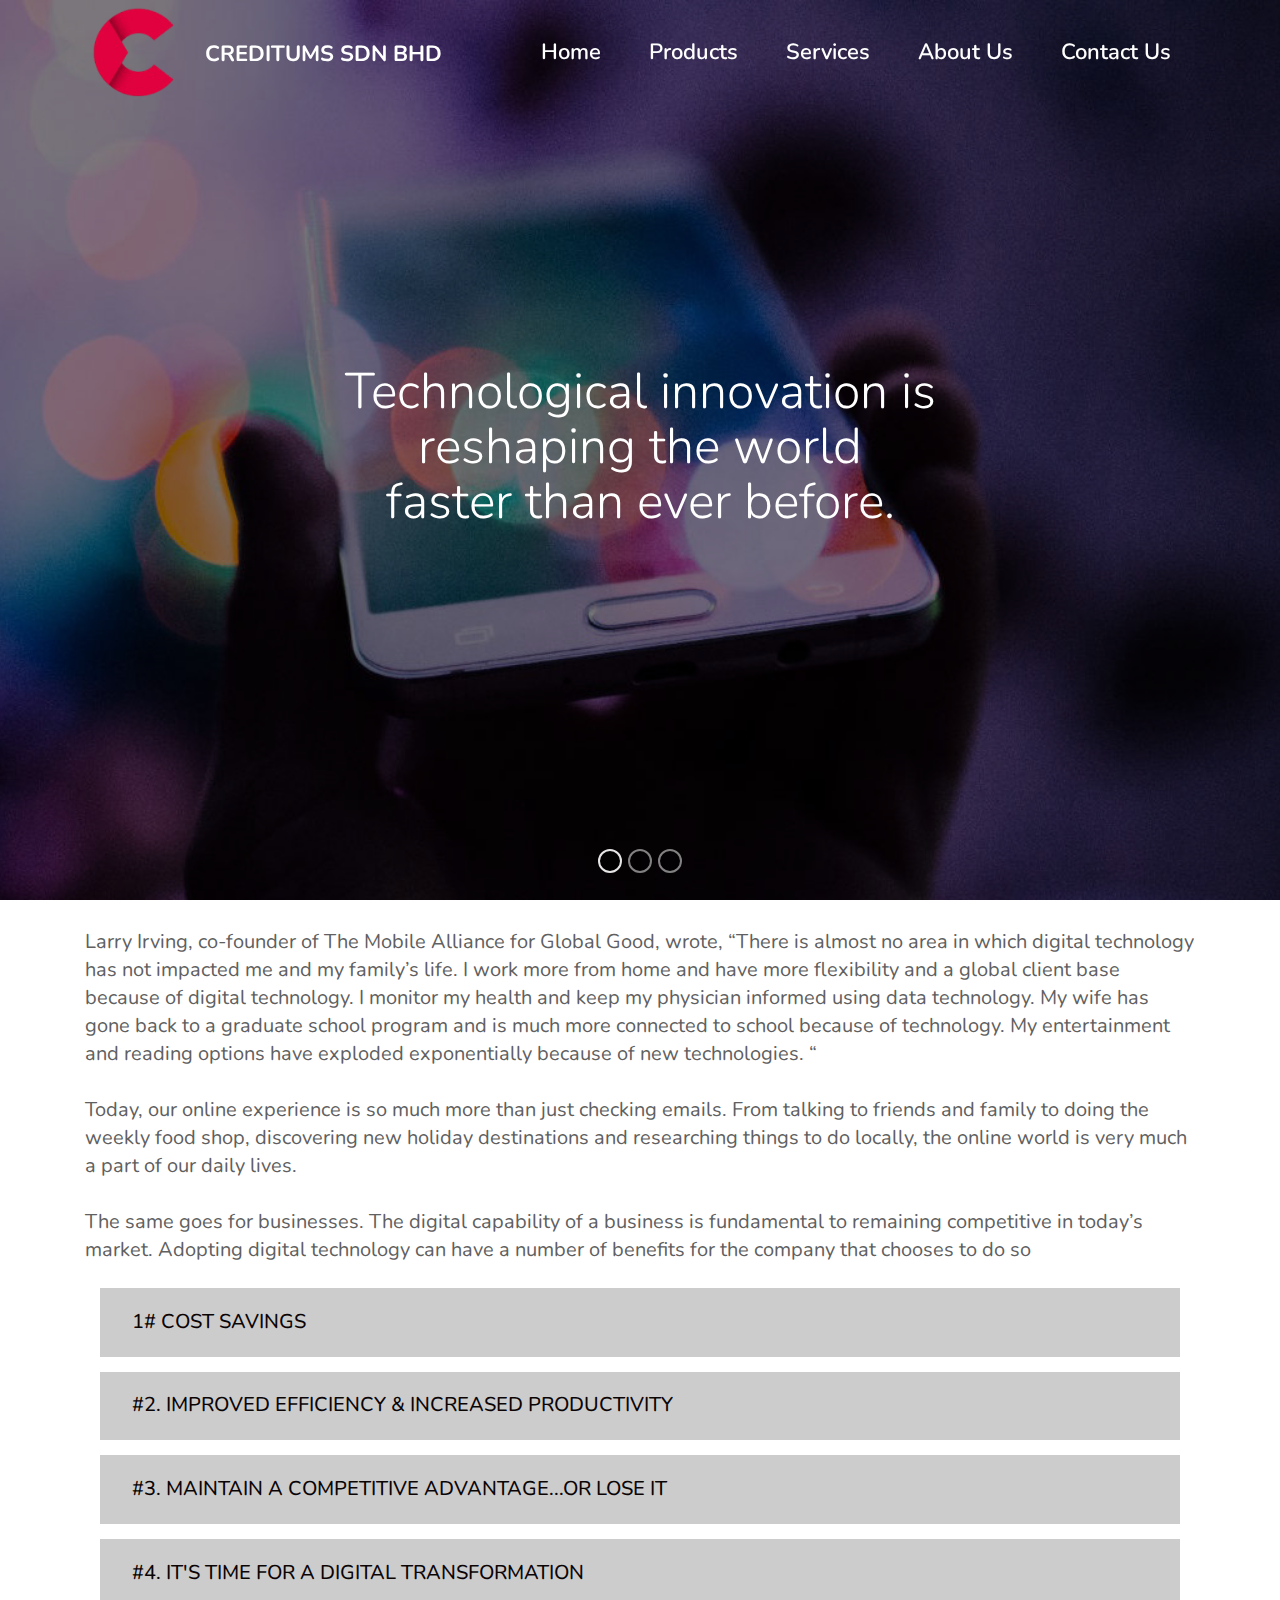
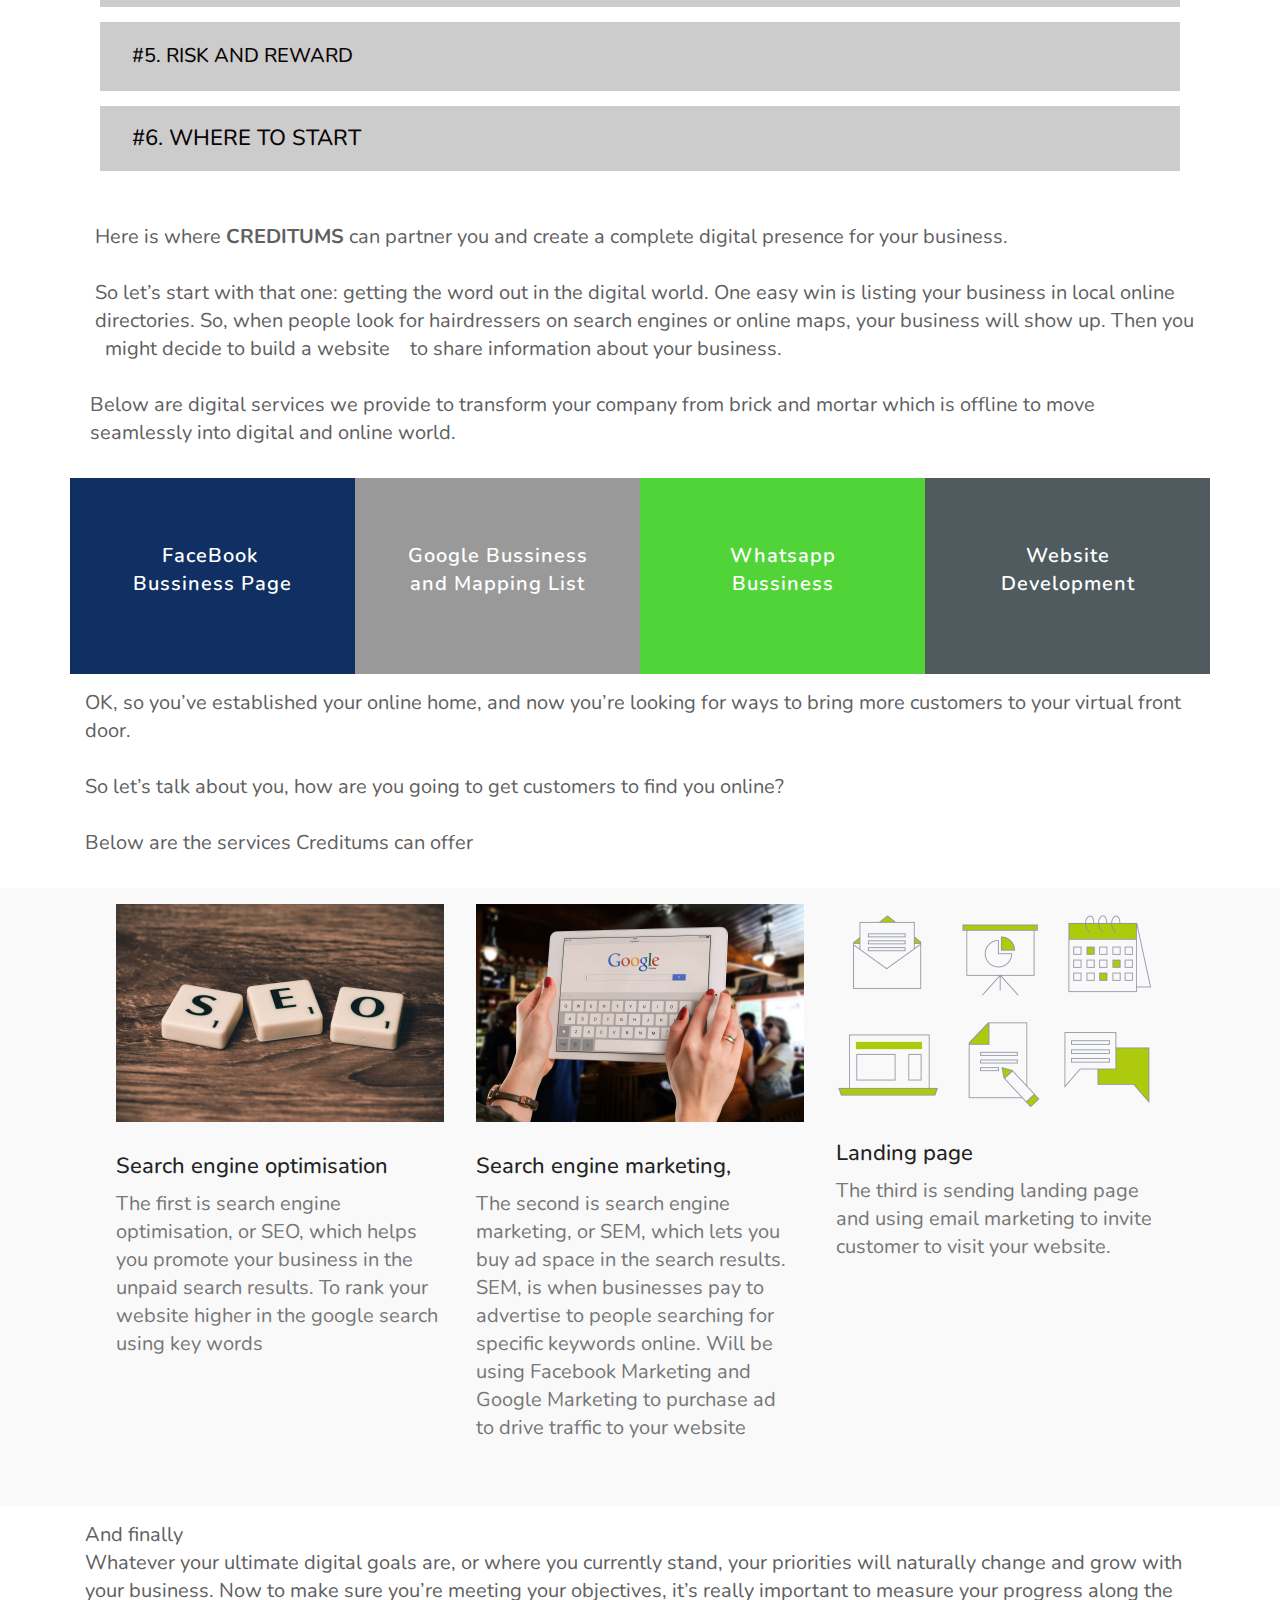
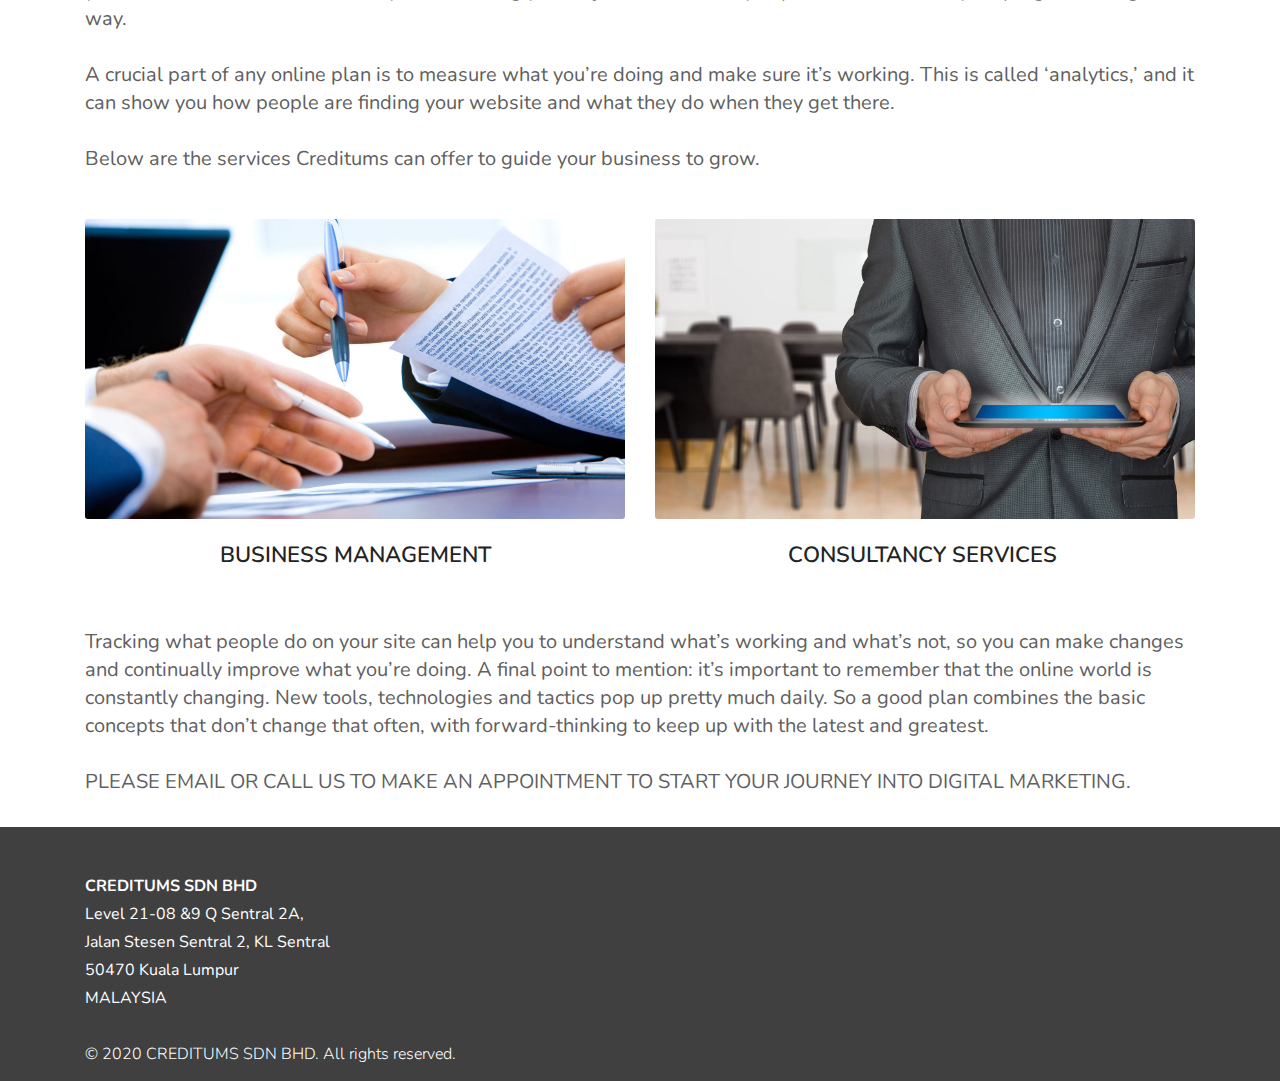
<file: index.html>
<!DOCTYPE html>
<html  >
<head>
  
  <meta charset="UTF-8">
  <meta http-equiv="X-UA-Compatible" content="IE=edge">
  
  <meta name="viewport" content="width=device-width, initial-scale=1, minimum-scale=1">
  <link rel="shortcut icon" href="assets/images/logo1-122x120.png" type="image/x-icon">
  <meta name="description" content="">
  
  
  <title>Home</title>
  <link rel="stylesheet" href="assets/web/assets/mobirise-icons/mobirise-icons.css">
  <link rel="stylesheet" href="assets/web/assets/mobirise-icons2/mobirise2.css">
  <link rel="stylesheet" href="assets/tether/tether.min.css">
  <link rel="stylesheet" href="assets/bootstrap/css/bootstrap.min.css">
  <link rel="stylesheet" href="assets/bootstrap/css/bootstrap-grid.min.css">
  <link rel="stylesheet" href="assets/bootstrap/css/bootstrap-reboot.min.css">
  <link rel="stylesheet" href="assets/dropdown/css/style.css">
  <link rel="stylesheet" href="assets/socicon/css/styles.css">
  <link rel="stylesheet" href="assets/theme/css/style.css">
  <link rel="preload" as="style" href="assets/mobirise/css/mbr-additional.css"><link rel="stylesheet" href="assets/mobirise/css/mbr-additional.css" type="text/css">
  
  
  

</head>
<body>
  <section class="menu1 cid-rVs3EEyyG4" once="menu" id="menu1-0">

    


    <nav class="navbar navbar-dropdown navbar-fixed-top navbar-expand-lg">

        <div class="container">
            <div class="navbar-brand">
                <span class="navbar-logo">
                    <a href="https://creditums.com">
                        <img src="assets/images/logo1-122x120.png" alt="" title="" style="height: 6.3rem;">
                    </a>
                </span>
                <span class="navbar-caption-wrap"><a class="navbar-caption text-white display-5" href="index.html">CREDITUMS SDN BHD</a></span>
            </div>
            <button class="navbar-toggler" type="button" data-toggle="collapse" data-target="#navbarSupportedContent" aria-controls="navbarNavAltMarkup" aria-expanded="false" aria-label="Toggle navigation">
                <div class="hamburger">
                    <span></span>
                    <span></span>
                    <span></span>
                    <span></span>
                </div>
            </button>
            <div class="collapse navbar-collapse" id="navbarSupportedContent">
                <ul class="navbar-nav nav-dropdown nav-right" data-app-modern-menu="true"><li class="nav-item">
                        <a class="nav-link link text-white display-5" href="index.html#header05-18">
                            Home</a>
                    </li>
                    <li class="nav-item"><a class="nav-link link text-white display-5" href="Products.html" aria-expanded="false">Products</a>
                        
                    </li>
                    <li class="nav-item"><a class="nav-link link text-white display-5" href="services.html" aria-expanded="false">
                            Services</a></li>
                    <li class="nav-item"><a class="nav-link link text-white display-5" href="aboutus.html#team02-2x">About Us</a></li>
                    <li class="nav-item"><a class="nav-link link text-white display-5" href="contactus.html#form03-2j">Contact Us</a>
                    </li></ul>
                
                
            </div>
        </div>
    </nav>

</section>

<section class="carousel slide cid-s18YOZ7Hlx" data-interval="false" id="slider1-5r">

    

    <div class="full-screen"><div class="mbr-slider slide carousel" data-keyboard="false" data-ride="carousel" data-interval="4000" data-pause="true"><ol class="carousel-indicators"><li data-app-prevent-settings="" data-target="#slider1-5r" class=" active" data-slide-to="0"></li><li data-app-prevent-settings="" data-target="#slider1-5r" data-slide-to="1"></li><li data-app-prevent-settings="" data-target="#slider1-5r" data-slide-to="2"></li></ol><div class="carousel-inner" role="listbox"><div class="carousel-item slider-fullscreen-image active" data-bg-video-slide="false" style="background-image: url(assets/images/whatsapp-image-2020-06-05-at-2.27.05-pm-2-1080x720.jpg);"><div class="container container-slide"><div class="image_wrapper"><div class="mbr-overlay"></div><img src="assets/images/whatsapp-image-2020-06-05-at-2.27.05-pm-2-1080x720.jpg" alt="" title=""><div class="carousel-caption justify-content-center"><div class="col-10 align-center"><h2 class="mbr-fonts-style display-1">Technological innovation is <br>reshaping the world <br>faster than ever before.</h2></div></div></div></div></div><div class="carousel-item slider-fullscreen-image" data-bg-video-slide="false" style="background-image: url(assets/images/whatsapp-image-2020-06-05-at-2.27.05-pm-1-1080x720.jpg);"><div class="container container-slide"><div class="image_wrapper"><img src="assets/images/whatsapp-image-2020-06-05-at-2.27.05-pm-1-1080x720.jpg" alt="" title=""><div class="carousel-caption justify-content-center"><div class="col-10 align-center"><h2 class="mbr-fonts-style display-1">Yet Business transformation cannot happen without the business <br>owner changing his beliefs.</h2></div></div></div></div></div><div class="carousel-item slider-fullscreen-image" data-bg-video-slide="false" style="background-image: url(assets/images/whatsapp-image-2020-06-05-at-2.27.04-pm-1080x717.jpg);"><div class="container container-slide"><div class="image_wrapper"><div class="mbr-overlay"></div><img src="assets/images/whatsapp-image-2020-06-05-at-2.27.04-pm-1080x717.jpg" alt="" title=""><div class="carousel-caption justify-content-center"><div class="col-10 align-center"><h2 class="mbr-fonts-style display-1">There is almost no area in which digital technology has not impacted me and my family’s life</h2></div></div></div></div></div></div><a data-app-prevent-settings="" class="carousel-control carousel-control-prev" role="button" data-slide="prev" href="#slider1-5r"><span aria-hidden="true" class="mbri-left mbr-iconfont"></span><span class="sr-only">Previous</span></a><a data-app-prevent-settings="" class="carousel-control carousel-control-next" role="button" data-slide="next" href="#slider1-5r"><span aria-hidden="true" class="mbri-right mbr-iconfont"></span><span class="sr-only">Next</span></a></div></div>

</section>

<section class="content01 cid-s1ocUvmILa" id="content01-6c">

    

    
    <div class="container">
        <div class="row">
            <div class="card col-lg-12 text-left">
                <div class="card-wrapper">
                    <div class="card-box align-left">
                        <div class="badge_wrap align-left">
                            
                        </div>
                        
                        
                        <p class="mbr-text mbr-regular mbr-black mbr-fonts-style display-7"><br>Larry Irving, co-founder of The Mobile Alliance for Global Good, wrote, “There is almost no area in which digital technology has not impacted me and my family’s life. I work more from home and have more flexibility and a global client base because of digital technology. I monitor my health and keep my physician informed using data technology. My wife has gone back to a graduate school program and is much more connected to school because of technology. My entertainment and reading options have exploded exponentially because of new technologies. “ 
<br>
<br>Today, our online experience is so much more than just checking emails. From talking to friends and family to doing the weekly food shop, discovering new holiday destinations and researching things to do locally, the online world is very much a part of our daily lives. 
<br>
<br>The same goes for businesses. The digital capability of a business is fundamental to remaining competitive in today’s market. Adopting digital technology can have a number of benefits for the company that chooses to do so&nbsp;</p>
                        
                    </div>
                </div>
            </div>

        </div>
    </div>
</section>

<section class="extAccordion cid-s1cws1IP8n" id="extAccordion1-5t">

    

    
        <div class="container">
            <div class="media-container-row">
                <div class="col-12 col-md-12">
                    <div class="section-head text-center space30">
                       
                    </div>
                    <div class="clearfix"></div>
                    <div id="bootstrap-toggle" class="toggle-panel accordionStyles tab-content">
                        <div class="card">
                            <div class="card-header" role="tab" id="headingOne">
                                <a role="button" class="collapsed panel-title" data-toggle="collapse" data-core="" href="#collapse1_10" aria-expanded="false" aria-controls="collapse1">
                                    <h4 class="mbr-fonts-style display-7">1# COST SAVINGS</h4>
                                </a>
                            </div>
                            <div id="collapse1_10" class="panel-collapse noScroll collapse" role="tabpanel" aria-labelledby="headingOne">
                                <div class="panel-body">
                                    <p class="mbr-fonts-style mbr-text panel-text display-7">
                                       Investing in digital technologies can, on the face of it, appear expensive, but in many cases, it can be a highly cost-effective decision. Digital technology can help to streamline processes, increase efficiency, improve productivity and save businesses money.</p>
                                </div>
                            </div>
                        </div>
                        <div class="card">
                            <div class="card-header" role="tab" id="headingTwo">
                                <a role="button" class="collapsed panel-title" data-toggle="collapse" data-core="" href="#collapse2_10" aria-expanded="false" aria-controls="collapse2">
                                    <h4 class="mbr-fonts-style display-7">#2. Improved efficiency &amp; increased productivity&nbsp;</h4>
                                </a>

                            </div>
                            <div id="collapse2_10" class="panel-collapse noScroll collapse" role="tabpanel" aria-labelledby="headingTwo">
                                <div class="panel-body">
                                    <p class="mbr-fonts-style mbr-text panel-text display-7">
                                       To achieve business success, efficiency and productivity are vital. Digital technology can help improve communication, collaboration, content management, access to analytics data and social networking as well as staff and customer experience.</p>
                                </div>
                            </div>
                        </div>
                        <div class="card">
                            <div class="card-header" role="tab" id="headingThree">
                                <a role="button" class="collapsed panel-title" data-toggle="collapse" data-core="" href="#collapse3_10" aria-expanded="false" aria-controls="collapse3">
                                    <h4 class="mbr-fonts-style display-7">#3. Maintain a competitive advantage...or lose it</h4>
                                </a>
                            </div>
                            <div id="collapse3_10" class="panel-collapse noScroll collapse" role="tabpanel" aria-labelledby="headingThree">
                                <div class="panel-body">
                                    <p class="mbr-fonts-style mbr-text panel-text display-7">If your company fails to embrace digital technology, then it will fall behind competitors who do choose to embrace it. This can lead to decreased sales, a reduction in profit and a downwards trend that can be difficult to revert, especially if your company is left playing catch up to companies who did embrace digital technology and are seeing the benefits of it at your expense.</p>
                                </div>
                            </div>
                        </div>
                        <div class="card">
                            <div class="card-header" role="tab" id="headingThree">
                                <a role="button" class="collapsed panel-title" data-toggle="collapse" data-core="" href="#collapse4_10" aria-expanded="false" aria-controls="collapse4">
                                    <h4 class="mbr-fonts-style display-7">#4. It's time for a digital transformation</h4>
                                </a>
                            </div>
                            <div id="collapse4_10" class="panel-collapse noScroll collapse" role="tabpanel" aria-labelledby="headingThree">
                                <div class="panel-body">
                                    <p class="mbr-fonts-style mbr-text panel-text display-7">
                                       Embracing complicated digital innovations can be a concern for many companies, and therefore they choose to do nothing. Doing nothing from fear of the complexity of implementing digital technology could permanently damage a company’s ability to succeed in the future. If a business wants to grow in 2019, then it’s vital to keep the company up to date with digital technology.</p>
                                </div>
                            </div>
                        </div>
                        <div class="card">
                            <div class="card-header" role="tab" id="headingThree">
                                <a role="button" class="collapsed panel-title" data-toggle="collapse" data-core="" href="#collapse5_10" aria-expanded="false" aria-controls="collapse5">
                                    <h4 class="mbr-fonts-style display-7">#5. Risk and reward</h4>
                                </a>
                            </div>
                            <div id="collapse5_10" class="panel-collapse noScroll collapse" role="tabpanel" aria-labelledby="headingThree">
                                <div class="panel-body">
                                    <p class="mbr-fonts-style mbr-text panel-text display-7">Digital should be at the heart of a business’ strategy going forward. When making any changes to a business’ strategy there will be risks, but the rewards from getting it right can drive business growth beyond that of competitors who fail to embrace digital innovations.
<br><br>The truth is that if you want your company to continue being successful then it doesn’t have a choice. It needs to embrace digital technology and do so quickly.
<br><br>As the time we spend online increases, so do the digital opportunities available. The online experience is constantly evolving thanks to content creators, businesses and app developers who are able to find new and innovative ways to help us shop, learn, and connect. So whether you own a business yourself or would like to work for one, now is a great time to jump in and see how you can get involved in the digital world. <br>
<br>For a company to be successful in 2020 and beyond, it is vital that they adopt digital innovations that can help them to achieve their objectives and stay ahead of their competitors.
<br><br></p>
                                </div>
                            </div>
                        </div>
                        <div class="card">
                            <div class="card-header" role="tab" id="headingThree">
                                <a role="button" class="collapsed panel-title" data-toggle="collapse" data-core="" href="#collapse6_10" aria-expanded="false" aria-controls="collapse6">
                                    <h4 class="mbr-fonts-style display-5">#6. WHERE TO START</h4>
                                </a>
                            </div>
                            <div id="collapse6_10" class="panel-collapse noScroll collapse" role="tabpanel" aria-labelledby="headingThree">
                                <div class="panel-body">
                                    <p class="mbr-fonts-style mbr-text panel-text display-7">So far, you’ve not had any digital presence, but now you want to take your business to the next level. How will being online help your business succeed? One of the biggest advantages to being online is reaping the benefits of search. Having a digital presence means you’ll be visible when people go online and search for a business like yours. <br>
<br>The first is scope. Web, mobile, social … there are so many options. Where do you want to start, and where do you want to go?
<br>Next is Technology and Content: Decide if you’ll handle the technical and creative aspects of the site yourself—which may take more time—or get help, which may take more money.
<br><br>Finally you’ll want to consider Cost and Time: Set a realistic budget and an achievable schedule with clear milestones—and commit fully to both. Every day, thousands of small business owners are making the web work for them. The opportunity to reach customers from around the corner and around the globe is too big to ignore.
<br><br>It’s time to take the plunge and go digital!
<br>
<br>Here is where Creditums can partner you and create a complete digital presence for your business. 
<br>
<br>So let’s start with that one: getting the word out in the digital world. One easy win is listing your business in local online directories. So, when people look for hairdressers on search engines or online maps, your business will show up. Then you might decide to build a website to share information about your business.
<br>
<br>Below are digital services we provide to transform your company from brick and mortar which is offline to move seamlessly into digital and <br>online world. &nbsp;<br></p>
                                </div>
                            </div>
                        </div>
                    </div>
                </div>
            </div>
        </div>
</section>

<section class="content01 cid-s11vpRc4sY" id="content01-4g">

    

    
    <div class="container">
        <div class="row">
            <div class="card col-lg-12 text-left">
                <div class="card-wrapper">
                    <div class="card-box align-left">
                        <div class="badge_wrap align-left">
                            
                        </div>
                        
                        
                        <p class="mbr-text mbr-regular mbr-black mbr-fonts-style display-7">&nbsp; Here is where <strong>CREDITUMS</strong> can partner you and create a complete digital presence for your business. 
<br>
<br>&nbsp; So let’s start with that one: getting the word out in the digital world. One easy win is listing your business in local online <br>&nbsp; directories. So, when people look for hairdressers on search engines or online maps, your business will show up. Then you &nbsp; &nbsp; might decide to build a website &nbsp; &nbsp;to share information about your business.
<br>
<br>&nbsp;Below are digital services we provide to transform your company from brick and mortar which is offline to move &nbsp; &nbsp; &nbsp; &nbsp; &nbsp;seamlessly into digital and online world.<br></p>
                        
                    </div>
                </div>
            </div>

        </div>
    </div>
</section>

<section class="extFeatures cid-s1oi9WDLCf" id="extFeatures14-6h">

    

    
    <div class="container">
        <div class="row justify-content-center">
            <div class="card bg1 p-3 col-12 col-md-6 col-lg-3">
                <div class="card-wrapper card1 align-left">
                    
                    <div class="card-box">
                        <h4 class="card-title mbr-fonts-style display-7">FaceBook&nbsp;<br>Bussiness Page</h4>
                        
                        
                        
                    </div>
                </div>
            </div>

            <div class="card bg2 p-3 col-12 col-md-6 col-lg-3">
                <div class="card-wrapper card2 align-left">
                    
                    <div class="card-box">
                        <h4 class="card-title mbr-fonts-style display-7">Google Bussiness and Mapping List<br></h4>
                        
                        
                        
                    </div>
                </div>
            </div>

            <div class="card bg3 p-3 col-12 col-md-6 col-lg-3">
                <div class="card-wrapper card3 align-left">
                    
                    <div class="card-box">
                        <h4 class="card-title mbr-fonts-style display-7">Whatsapp<br>Bussiness</h4>
                        
                        
                        
                    </div>
                </div>
            </div>

            <div class="card bg4 p-3 col-12 col-md-6 col-lg-3">
                <div class="card-wrapper card4 align-left">
                    
                    <div class="card-box">
                        <h4 class="card-title mbr-fonts-style display-7">Website <br>Development</h4>
                        
                        
                        
                    </div>
                </div>
            </div>


        </div>
    </div>
</section>

<section class="content01 cid-s1cU7eUuVS" id="content01-5y">

    

    
    <div class="container">
        <div class="row">
            <div class="card col-lg-12 text-left">
                <div class="card-wrapper">
                    <div class="card-box align-left">
                        <div class="badge_wrap align-left">
                            
                        </div>
                        
                        
                        <p class="mbr-text mbr-regular mbr-black mbr-fonts-style display-7">OK, so you’ve established your online home, and now you’re looking for ways to bring more customers to your virtual front door.
<br><br>So let’s talk about you, how are you going to get customers to find you online?
<br><br>Below are the services Creditums can offer <br></p>
                        
                    </div>
                </div>
            </div>

        </div>
    </div>
</section>

<section class="extFeatures cid-s1o9WLLKB7" id="extFeatures29-6a">
    
    

    
    <div class="container">
        <div class="container">
            
            
            <div class="media-container-row">
                <div class="card col-12 col-md-4 col-lg-4">
                    <div class="card-img">
                        <img src="assets/images/mbr-1-656x436.jpg" alt="" title="">
                    </div>
                    <div class="card-box">
                        
                        <h4 class="card-title mbr-fonts-style display-5">
                            Search engine optimisation</h4>
                        <p class="mbr-text mbr-fonts-style display-7">
                            The first is search engine optimisation, or SEO, which helps you promote your business in the unpaid search results. To rank your website higher in the google search using key words
                        </p>
                        
                    </div>
                </div>
                <div class="card col-12 col-md-4 col-lg-4">
                    <div class="card-img">
                        <img src="assets/images/mbr-656x436.jpg" alt="" title="">
                    </div>
                    <div class="card-box">
                        
                        <h4 class="card-title mbr-fonts-style display-5">Search engine marketing,</h4>
                        <p class="mbr-text mbr-fonts-style display-7">The second is search engine marketing, or SEM, which lets you buy ad space in the search results. SEM, is when businesses pay to advertise to people searching for specific keywords online. Will be using Facebook Marketing and Google Marketing to purchase ad<br>to drive traffic to your website&nbsp;</p>
                        
                    </div>
                </div>
                <div class="card col-12 col-md-4 col-lg-4">
                    <div class="card-img">
                        <img src="assets/images/mbr-656x410.png" alt="" title="">
                    </div>
                    <div class="card-box">
                        
                        <h4 class="card-title mbr-fonts-style display-5">
                            Landing page</h4>
                        <p class="mbr-text mbr-fonts-style display-7">
                            The third is sending landing page and using email marketing to invite customer to visit your website.
                        </p>
                        
                    </div>
                </div>
            </div>


        </div>
    </div>
</section>

<section class="content01 cid-s1oc1K6fNN" id="content01-6b">

    

    
    <div class="container">
        <div class="row">
            <div class="card col-lg-12 text-left">
                <div class="card-wrapper">
                    <div class="card-box align-left">
                        <div class="badge_wrap align-left">
                            
                        </div>
                        
                        
                        <p class="mbr-text mbr-regular mbr-black mbr-fonts-style display-7">And finally 
<br>Whatever your ultimate digital goals are, or where you currently stand, your priorities will naturally change and grow with your business. Now to make sure you’re meeting your objectives, it’s really important to measure your progress along the way.
<br><br>A crucial part of any online plan is to measure what you’re doing and make sure it’s working. This is called ‘analytics,’ and it can show you how people are finding your website and what they do when they get there.
<br><br>Below are the services Creditums can offer to guide your business to grow.<br></p>
                        
                    </div>
                </div>
            </div>

        </div>
    </div>
</section>

<section class="features1 cid-s1oeuZtIc6" id="extContent24-6e">

    

    
    <div class="container">
        <div class="row">

            <div class="card col-12 col-md-6">
                <div class="card-img">
                    <img src="assets/images/mbr-1080x720.jpg" alt="" title="">
                </div>
                <div class="card-box pt-4">
                    
                    <h4 class="card-title align-center pb-1 mbr-bold mbr-fonts-style display-5">BUSINESS MANAGEMENT</h4>
                    
                    
                </div>
            </div>

            <div class="card col-12 col-md-6">
                <div class="card-img">
                    <img src="assets/images/mbr-1080x466.jpg" alt="" title="">
                </div>
                <div class="card-box pt-4">
                    

                    <h4 class="card-title align-center pb-1 mbr-bold mbr-fonts-style display-5">CONSULTANCY SERVICES&nbsp;</h4>
                    
                    
                </div>
            </div>

            



        </div>

    </div>

</section>

<section class="content01 cid-s1oeAIqEgP" id="content01-6f">

    

    
    <div class="container">
        <div class="row">
            <div class="card col-lg-12 text-left">
                <div class="card-wrapper">
                    <div class="card-box align-left">
                        <div class="badge_wrap align-left">
                            
                        </div>
                        
                        
                        <p class="mbr-text mbr-regular mbr-black mbr-fonts-style display-7">Tracking what people do on your site can help you to understand what’s working and what’s not, so you can make changes and continually improve what you’re doing. A final point to mention: it’s important to remember that the online world is constantly changing. New tools, technologies and tactics pop up pretty much daily. So a good plan combines the basic concepts that don’t change that often, with forward-thinking to keep up with the latest and greatest.
<br><br>PLEASE EMAIL OR CALL US TO MAKE AN APPOINTMENT TO START YOUR JOURNEY INTO DIGITAL MARKETING.&nbsp;<br></p>
                        
                    </div>
                </div>
            </div>

        </div>
    </div>
</section>

<section class="footer04 cid-s11jgvVK86" id="footer04-4a">

    
    
    

    <div class="container">
        <div class="row align-center mbr-white">

            <div class="col-12 col-md-4 mb-md-0 mb-5">
                
                <ul class="list">
                    
                    
                    
                    
                    
                <li class="item-wrap align-center">
                        <h4 class="item mbr-regular mbr-fonts-style display-4"><strong>CREDITUMS SDN BHD</strong></h4>
                    </li><li class="item-wrap align-center">
                        <h4 class="item mbr-regular mbr-fonts-style display-4">Level 21-08 &amp;9 Q Sentral 2A,<br> Jalan Stesen Sentral 2, KL Sentral <br>50470 Kuala Lumpur<br>
MALAYSIA<br></h4>
                    </li></ul>

            </div>

            <div class="col-12 col-md-4 mb-md-0 mb-5">

                
                
            </div>


            <div class="col-12 col-md-4">

                
                <ul class="list">
                    
                    
                    
                    
                    
                    
                <li class="item-wrap">
                        <h4 class="item mbr-regular mbr-fonts-style display-7"></h4>
                    </li></ul>

            </div>
        </div>
    </div>
</section>

<section once="footers" class="cid-s1o0gIdWnz" id="footer02-66">

    

    

    <div class="container">
        <div class="row mbr-white">
            <div class="copyright align-center col-md-12">
                <p class="mbr-text mb-0 mbr-fonts-style align-center display-4">
                    © 2020 CREDITUMS SDN BHD. All rights reserved.</p>
            </div>
        </div>
    </div>
</section>


  <script src="assets/web/assets/jquery/jquery.min.js"></script>
  <script src="assets/popper/popper.min.js"></script>
  <script src="assets/tether/tether.min.js"></script>
  <script src="assets/bootstrap/js/bootstrap.min.js"></script>
  <script src="assets/dropdown/js/nav-dropdown.js"></script>
  <script src="assets/dropdown/js/navbar-dropdown.js"></script>
  <script src="assets/touchswipe/jquery.touch-swipe.min.js"></script>
  <script src="assets/vimeoplayer/jquery.mb.vimeo_player.js"></script>
  <script src="assets/mbr-switch-arrow/mbr-switch-arrow.js"></script>
  <script src="assets/bootstrapcarouselswipe/bootstrap-carousel-swipe.js"></script>
  <script src="assets/smoothscroll/smooth-scroll.js"></script>
  <script src="assets/ytplayer/jquery.mb.ytplayer.min.js"></script>
  <script src="assets/theme/js/script.js"></script>
  <script src="assets/slidervideo/script.js"></script>
  
  <!-- GetButton.io widget -->
<script type="text/javascript">
    (function () {
        var options = {
            whatsapp: "+60162016417", // WhatsApp number
            call: "+60162016417", // Call phone number
 	    email: "itsupport@creditums.com", // Email
            call_to_action: "Message us", // Call to action
            button_color: "#FF6550", // Color of button
            position: "right", // Position may be 'right' or 'left'
            order: "whatsapp,call,email", // Order of buttons
        };
        var proto = document.location.protocol, host = "getbutton.io", url = proto + "//static." + host;
        var s = document.createElement('script'); s.type = 'text/javascript'; s.async = true; s.src = url + '/widget-send-button/js/init.js';
        s.onload = function () { WhWidgetSendButton.init(host, proto, options); };
        var x = document.getElementsByTagName('script')[0]; x.parentNode.insertBefore(s, x);
    })();
</script>
<!-- /GetButton.io widget -->
 <div id="scrollToTop" class="scrollToTop mbr-arrow-up"><a style="text-align: center;"><i class="mbr-arrow-up-icon mbr-arrow-up-icon-cm cm-icon cm-icon-smallarrow-up"></i></a></div>
  
</body>
</html>
</file>
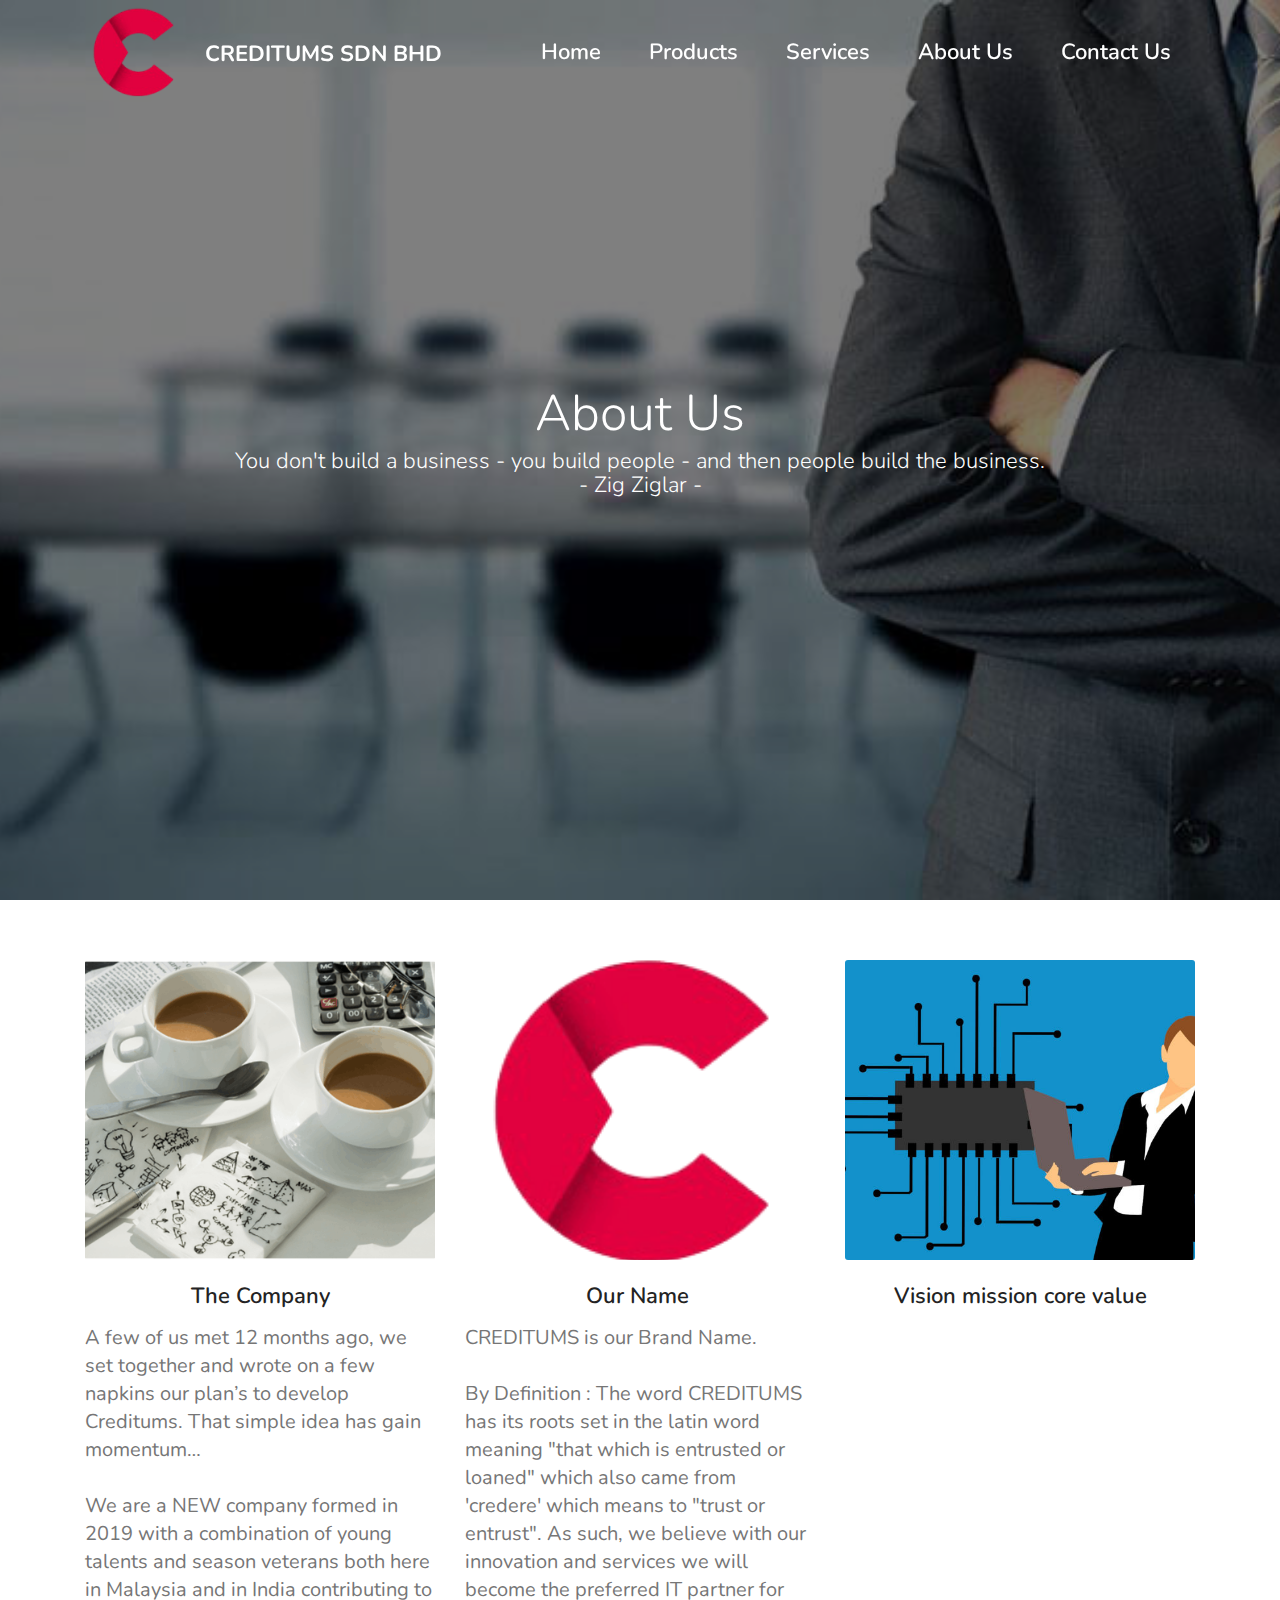
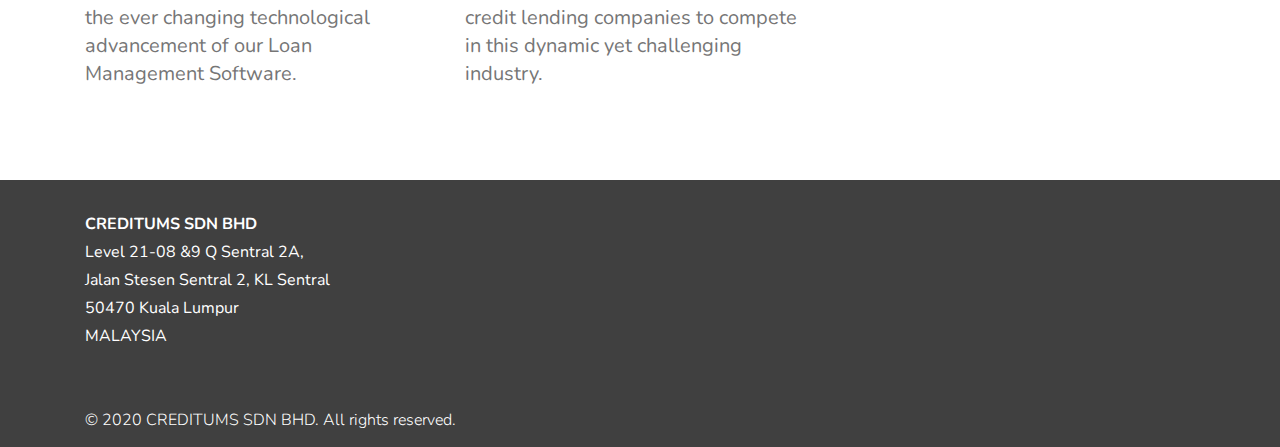
<file: aboutus.html>
<!DOCTYPE html>
<html  >
<head>
  
  <meta charset="UTF-8">
  <meta http-equiv="X-UA-Compatible" content="IE=edge">
  
  <meta name="viewport" content="width=device-width, initial-scale=1, minimum-scale=1">
  <link rel="shortcut icon" href="assets/images/logo1-122x120.png" type="image/x-icon">
  <meta name="description" content="">
  
  
  <title>AboutUs</title>
  <link rel="stylesheet" href="assets/web/assets/mobirise-icons2/mobirise2.css">
  <link rel="stylesheet" href="assets/web/assets/mobirise-icons/mobirise-icons.css">
  <link rel="stylesheet" href="assets/tether/tether.min.css">
  <link rel="stylesheet" href="assets/bootstrap/css/bootstrap.min.css">
  <link rel="stylesheet" href="assets/bootstrap/css/bootstrap-grid.min.css">
  <link rel="stylesheet" href="assets/bootstrap/css/bootstrap-reboot.min.css">
  <link rel="stylesheet" href="assets/dropdown/css/style.css">
  <link rel="stylesheet" href="assets/socicon/css/styles.css">
  <link rel="stylesheet" href="assets/theme/css/style.css">
  <link rel="preload" as="style" href="assets/mobirise/css/mbr-additional.css"><link rel="stylesheet" href="assets/mobirise/css/mbr-additional.css" type="text/css">
  
  
  

</head>
<body>
  <section class="menu1 cid-s0P9PpeLoZ" once="menu" id="menu1-26">

    


    <nav class="navbar navbar-dropdown navbar-fixed-top navbar-expand-lg">

        <div class="container">
            <div class="navbar-brand">
                <span class="navbar-logo">
                    <a href="https://creditums.com">
                        <img src="assets/images/logo1-122x120.png" alt="" title="" style="height: 6.3rem;">
                    </a>
                </span>
                <span class="navbar-caption-wrap"><a class="navbar-caption text-white display-5" href="index.html">CREDITUMS SDN BHD</a></span>
            </div>
            <button class="navbar-toggler" type="button" data-toggle="collapse" data-target="#navbarSupportedContent" aria-controls="navbarNavAltMarkup" aria-expanded="false" aria-label="Toggle navigation">
                <div class="hamburger">
                    <span></span>
                    <span></span>
                    <span></span>
                    <span></span>
                </div>
            </button>
            <div class="collapse navbar-collapse" id="navbarSupportedContent">
                <ul class="navbar-nav nav-dropdown nav-right" data-app-modern-menu="true"><li class="nav-item">
                        <a class="nav-link link text-white display-5" href="index.html#header05-18">
                            Home</a>
                    </li>
                    <li class="nav-item"><a class="nav-link link text-white display-5" href="Products.html" aria-expanded="false">Products</a>
                        
                    </li>
                    <li class="nav-item"><a class="nav-link link text-white display-5" href="services.html" aria-expanded="false">
                            Services</a></li>
                    <li class="nav-item"><a class="nav-link link text-white display-5" href="aboutus.html#team02-2x">About Us</a></li>
                    <li class="nav-item"><a class="nav-link link text-white display-5" href="contactus.html#form03-2j">Contact Us</a>
                    </li></ul>
                
                
            </div>
        </div>
    </nav>

</section>

<section class="carousel slide cid-s1dacJmtG5" data-interval="false" id="slider1-60">

    

    <div class="full-screen"><div class="mbr-slider slide carousel" data-keyboard="false" data-ride="carousel" data-interval="4000" data-pause="true"><div class="carousel-inner" role="listbox"><div class="carousel-item slider-fullscreen-image active" data-bg-video-slide="false" style="background-image: url(assets/images/aboutus-850x430.jpg);"><div class="container container-slide"><div class="image_wrapper"><div class="mbr-overlay"></div><img src="assets/images/aboutus-850x430.jpg" alt="" title=""><div class="carousel-caption justify-content-center"><div class="col-10 align-center"><h2 class="mbr-fonts-style display-1">About Us</h2><p class="lead mbr-text mbr-fonts-style display-5">You don't build a business - you build people - and then people build the business.
<br>- Zig Ziglar -</p></div></div></div></div></div></div><a data-app-prevent-settings="" class="carousel-control carousel-control-prev" role="button" data-slide="prev" href="#slider1-60"><span aria-hidden="true" class="mbri-left mbr-iconfont"></span><span class="sr-only">Previous</span></a><a data-app-prevent-settings="" class="carousel-control carousel-control-next" role="button" data-slide="next" href="#slider1-60"><span aria-hidden="true" class="mbri-right mbr-iconfont"></span><span class="sr-only">Next</span></a></div></div>

</section>

<section class="features1 cid-s1A8mNrclL" id="extContent24-6o">

    

    
    <div class="container">
        <div class="row">

            <div class="card col-12 col-md-6 col-lg-4">
                <div class="card-img">
                    <img src="assets/images/aboutus1-541x372.png" alt="" title="">
                </div>
                <div class="card-box pt-4">
                    
                    <h4 class="card-title align-center pb-1 mbr-bold mbr-fonts-style display-5">The Company</h4>
                    <p class="mbr-text align-center pb-3 mbr-fonts-style display-7">A few of us met 12 months ago, we set together and wrote on a few napkins our plan’s to develop Creditums. That simple idea has gain momentum… 
<br>
<br>We are a NEW company formed in 2019 with a combination of young talents and season veterans both here in Malaysia and in India contributing to the ever changing technological advancement of our Loan Management Software.&nbsp;</p>
                    
                </div>
            </div>

            <div class="card col-12 col-md-6 col-lg-4">
                <div class="card-img">
                    <img src="assets/images/logo1-172x169.png" alt="" title="">
                </div>
                <div class="card-box pt-4">
                    

                    <h4 class="card-title align-center pb-1 mbr-bold mbr-fonts-style display-5">Our Name&nbsp;</h4>
                    <p class="mbr-text align-center pb-3 mbr-fonts-style display-7">CREDITUMS is our Brand Name. 
<br>
<br>By Definition : The word CREDITUMS has its roots set in the latin word meaning "that which is entrusted or loaned" which also came from 'credere' which means to "trust or entrust". As such, we believe with our innovation and services we will become the preferred IT partner for credit lending companies to compete in this dynamic yet challenging industry.</p>
                    
                </div>
            </div>

            <div class="card col-12 col-md-6 col-lg-4">
                <div class="card-img">
                    <img src="assets/images/mbr-700x468.jpg" alt="" title="">
                </div>
                <div class="card-box pt-4">
                    

                    <h4 class="card-title align-center pb-1 mbr-bold mbr-fonts-style display-5">Vision mission core value</h4>
                    <p class="mbr-text align-center pb-3 mbr-fonts-style display-7"></p>
                    
                </div>
            </div>



        </div>

    </div>

</section>

<section class="footer04 cid-s17ChvExLD" id="footer04-52">

    
    
    

    <div class="container">
        <div class="row align-center mbr-white">

            <div class="col-12 col-md-4 mb-md-0 mb-5">
                
                <ul class="list">
                    
                    
                    
                    
                    
                <li class="item-wrap align-center">
                        <h4 class="item mbr-regular mbr-fonts-style display-4"><strong>CREDITUMS SDN BHD</strong></h4>
                    </li><li class="item-wrap align-center">
                        <h4 class="item mbr-regular mbr-fonts-style display-4">Level 21-08 &amp;9 Q Sentral 2A,<br> Jalan Stesen Sentral 2, KL Sentral <br>50470 Kuala Lumpur<br>
MALAYSIA<br><br></h4>
                    </li></ul>

            </div>

            <div class="col-12 col-md-4 mb-md-0 mb-5">

                
                
            </div>


            <div class="col-12 col-md-4">

                
                <ul class="list">
                    
                    
                    
                    
                    
                    
                <li class="item-wrap">
                        <h4 class="item mbr-regular mbr-fonts-style display-7"></h4>
                    </li></ul>

            </div>
        </div>
    </div>
</section>

<section once="footers" class="cid-s1o0gIdWnz" id="footer02-66">

    

    

    <div class="container">
        <div class="row mbr-white">
            <div class="copyright align-center col-md-12">
                <p class="mbr-text mb-0 mbr-fonts-style align-center display-4">
                    © 2020 CREDITUMS SDN BHD. All rights reserved.</p>
            </div>
        </div>
    </div>
</section>


  <script src="assets/web/assets/jquery/jquery.min.js"></script>
  <script src="assets/tether/tether.min.js"></script>
  <script src="assets/popper/popper.min.js"></script>
  <script src="assets/bootstrap/js/bootstrap.min.js"></script>
  <script src="assets/dropdown/js/nav-dropdown.js"></script>
  <script src="assets/dropdown/js/navbar-dropdown.js"></script>
  <script src="assets/touchswipe/jquery.touch-swipe.min.js"></script>
  <script src="assets/ytplayer/jquery.mb.ytplayer.min.js"></script>
  <script src="assets/smoothscroll/smooth-scroll.js"></script>
  <script src="assets/bootstrapcarouselswipe/bootstrap-carousel-swipe.js"></script>
  <script src="assets/vimeoplayer/jquery.mb.vimeo_player.js"></script>
  <script src="assets/theme/js/script.js"></script>
  <script src="assets/slidervideo/script.js"></script>
  
  <!-- GetButton.io widget -->
<script type="text/javascript">
    (function () {
        var options = {
            whatsapp: "+60162016417", // WhatsApp number
            call: "+60162016417", // Call phone number
 	    email: "itsupport@creditums.com", // Email
            call_to_action: "Message us", // Call to action
            button_color: "#FF6550", // Color of button
            position: "right", // Position may be 'right' or 'left'
            order: "whatsapp,call,email", // Order of buttons
        };
        var proto = document.location.protocol, host = "getbutton.io", url = proto + "//static." + host;
        var s = document.createElement('script'); s.type = 'text/javascript'; s.async = true; s.src = url + '/widget-send-button/js/init.js';
        s.onload = function () { WhWidgetSendButton.init(host, proto, options); };
        var x = document.getElementsByTagName('script')[0]; x.parentNode.insertBefore(s, x);
    })();
</script>
<!-- /GetButton.io widget -->
 <div id="scrollToTop" class="scrollToTop mbr-arrow-up"><a style="text-align: center;"><i class="mbr-arrow-up-icon mbr-arrow-up-icon-cm cm-icon cm-icon-smallarrow-up"></i></a></div>
  
</body>
</html>
</file>
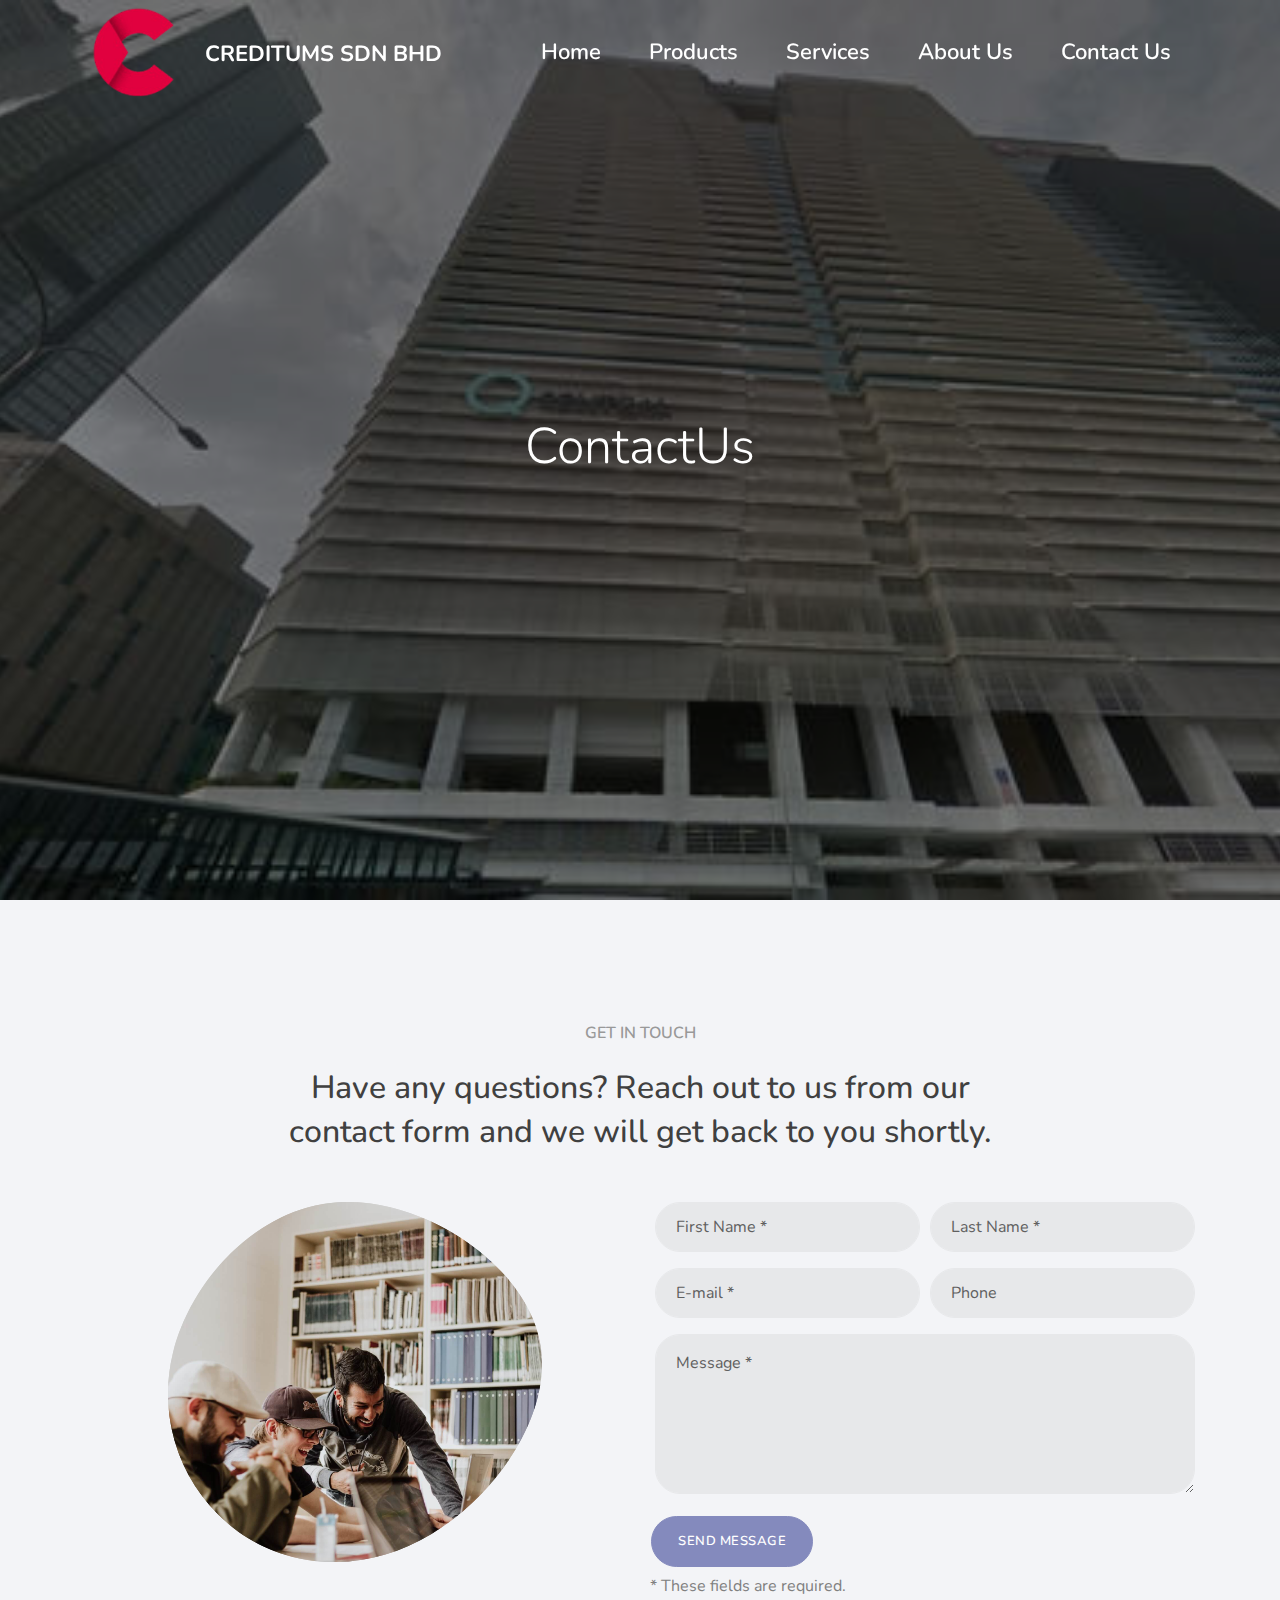
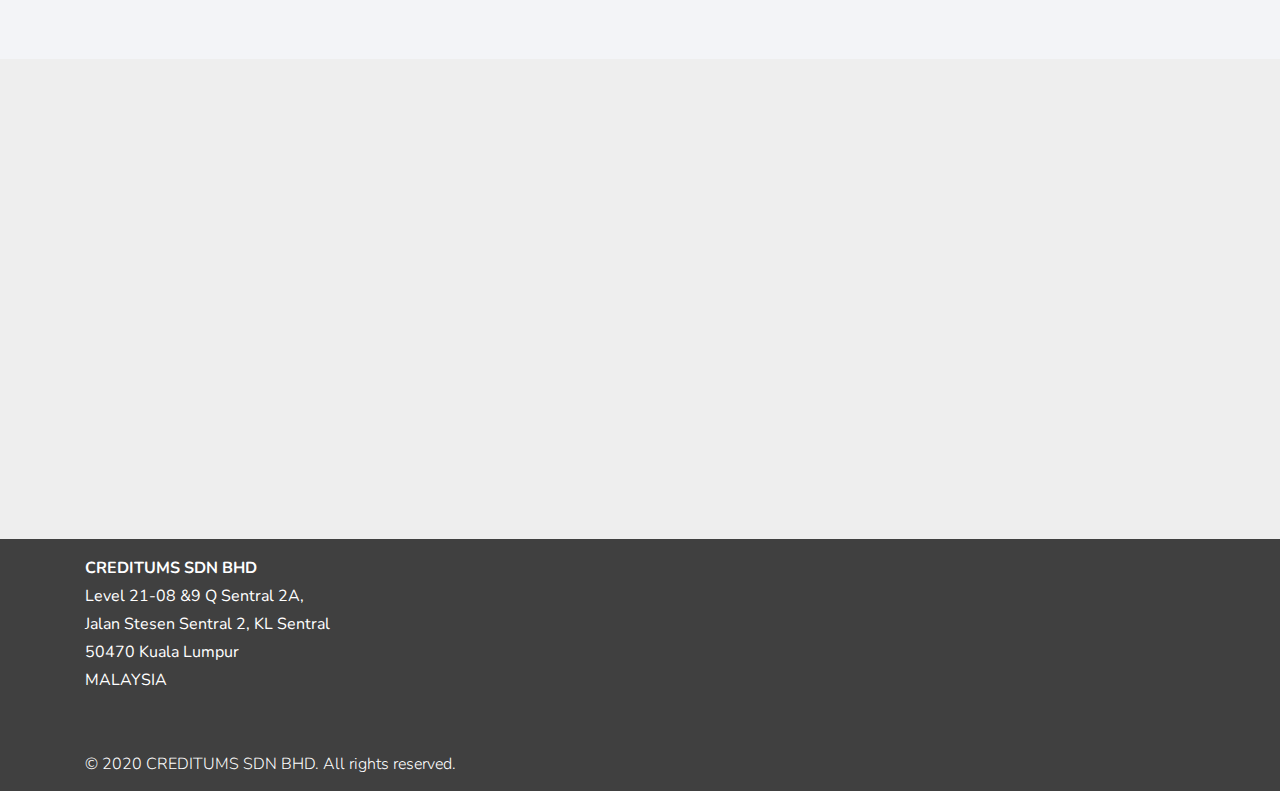
<file: contactus.html>
<!DOCTYPE html>
<html  >
<head>
  
  <meta charset="UTF-8">
  <meta http-equiv="X-UA-Compatible" content="IE=edge">
  
  <meta name="viewport" content="width=device-width, initial-scale=1, minimum-scale=1">
  <link rel="shortcut icon" href="assets/images/logo1-122x120.png" type="image/x-icon">
  <meta name="description" content="">
  
  
  <title>Contactus</title>
  <link rel="stylesheet" href="assets/web/assets/mobirise-icons2/mobirise2.css">
  <link rel="stylesheet" href="assets/web/assets/mobirise-icons/mobirise-icons.css">
  <link rel="stylesheet" href="assets/tether/tether.min.css">
  <link rel="stylesheet" href="assets/bootstrap/css/bootstrap.min.css">
  <link rel="stylesheet" href="assets/bootstrap/css/bootstrap-grid.min.css">
  <link rel="stylesheet" href="assets/bootstrap/css/bootstrap-reboot.min.css">
  <link rel="stylesheet" href="assets/dropdown/css/style.css">
  <link rel="stylesheet" href="assets/socicon/css/styles.css">
  <link rel="stylesheet" href="assets/formstyler/jquery.formstyler.css">
  <link rel="stylesheet" href="assets/formstyler/jquery.formstyler.theme.css">
  <link rel="stylesheet" href="assets/datepicker/jquery.datetimepicker.min.css">
  <link rel="stylesheet" href="assets/theme/css/style.css">
  <link rel="preload" as="style" href="assets/mobirise/css/mbr-additional.css"><link rel="stylesheet" href="assets/mobirise/css/mbr-additional.css" type="text/css">
  
  
  

</head>
<body>
  <section class="menu1 cid-s0P9SAe1qa" once="menu" id="menu1-2e">

    


    <nav class="navbar navbar-dropdown navbar-fixed-top navbar-expand-lg">

        <div class="container">
            <div class="navbar-brand">
                <span class="navbar-logo">
                    <a href="https://creditums.com">
                        <img src="assets/images/logo1-122x120.png" alt="" title="" style="height: 6.3rem;">
                    </a>
                </span>
                <span class="navbar-caption-wrap"><a class="navbar-caption text-white display-5" href="index.html">CREDITUMS SDN BHD</a></span>
            </div>
            <button class="navbar-toggler" type="button" data-toggle="collapse" data-target="#navbarSupportedContent" aria-controls="navbarNavAltMarkup" aria-expanded="false" aria-label="Toggle navigation">
                <div class="hamburger">
                    <span></span>
                    <span></span>
                    <span></span>
                    <span></span>
                </div>
            </button>
            <div class="collapse navbar-collapse" id="navbarSupportedContent">
                <ul class="navbar-nav nav-dropdown nav-right" data-app-modern-menu="true"><li class="nav-item">
                        <a class="nav-link link text-white display-5" href="index.html#header05-18">
                            Home</a>
                    </li>
                    <li class="nav-item"><a class="nav-link link text-white display-5" href="Products.html" aria-expanded="false">Products</a>
                        
                    </li>
                    <li class="nav-item"><a class="nav-link link text-white display-5" href="services.html" aria-expanded="false">
                            Services</a></li>
                    <li class="nav-item"><a class="nav-link link text-white display-5" href="aboutus.html#team02-2x">About Us</a></li>
                    <li class="nav-item"><a class="nav-link link text-white display-5" href="contactus.html#form03-2j">Contact Us</a>
                    </li></ul>
                
                
            </div>
        </div>
    </nav>

</section>

<section class="carousel slide cid-s1daJE33hr" data-interval="false" id="slider1-61">

    

    <div class="full-screen"><div class="mbr-slider slide carousel" data-keyboard="false" data-ride="carousel" data-interval="4000" data-pause="true"><div class="carousel-inner" role="listbox"><div class="carousel-item slider-fullscreen-image active" data-bg-video-slide="false" style="background-image: url(assets/images/view-q-sentral-kl-sentral-9-600x308.jpg);"><div class="container container-slide"><div class="image_wrapper"><div class="mbr-overlay"></div><img src="assets/images/view-q-sentral-kl-sentral-9-600x308.jpg" alt="" title=""><div class="carousel-caption justify-content-center"><div class="col-10 align-center"><h2 class="mbr-fonts-style display-1">ContactUs</h2></div></div></div></div></div></div><a data-app-prevent-settings="" class="carousel-control carousel-control-prev" role="button" data-slide="prev" href="#slider1-61"><span aria-hidden="true" class="mbri-left mbr-iconfont"></span><span class="sr-only">Previous</span></a><a data-app-prevent-settings="" class="carousel-control carousel-control-next" role="button" data-slide="next" href="#slider1-61"><span aria-hidden="true" class="mbri-right mbr-iconfont"></span><span class="sr-only">Next</span></a></div></div>

</section>

<section class="form3 cid-s0P9Tat3QT" id="form03-2j">
    
    
    <div class="container">
        <h3 class="mbr-fonts-style mbr-section-subtitle align-center mbr-light pt-3 display-4">
            GET IN TOUCH</h3>
        <div class="badge_wrap align-center">
            
        </div>
        <h3 class="mbr-section-title align-center mbr-semibold accordion mbr-fonts-style display-2">
            Have any questions? Reach out to us from our <br>
            contact form and we will get back to you shortly.</h3>
        
        <div class="row mt-5">
            <div class="col-lg-6">
                <img src="assets/images/07.jpg" alt="">
                
            </div>
            <div class="col-lg-6 mx-auto mbr-form" data-form-type="formoid">
                <!--Formbuilder Form-->
                <form action="https://mobirise.com/" method="POST" class="mbr-form form-with-styler" data-form-title="Form Name"><input type="hidden" name="email" data-form-email="true" value="dSLeC0/tqvTv0F6eoTNaZZTufZzTfTuYzYaLH8aJQBlu+0aXMeTwBnvt8nr9fJFORSEOplG4r7PMnYql/vMc2jiSWLLYSEg+VoumZZePWA4rQ7KT1lyCzU/jKz/64vYt.aUDAKOKo8Apu4Cv0jt3+v5P8AzOqJyu0TOd+DSxXYp9jIp/IgSNtqKtU3+dD7WhAvT6x7kMfPttuSlVPVw5kF/0zs437tNxS7jN8QJeXxnkBUKdDFwGjGzfkUj1+Z7p4">
                    <div class="form-row">
                        <div hidden="hidden" data-form-alert="" class="alert alert-success col-12">Thanks for filling out the form!</div>
                        <div hidden="hidden" data-form-alert-danger="" class="alert alert-danger col-12">Oops...! some
                            problem!</div>
                    </div>
                    <div class="dragArea form-row">
                        <div class="col-lg-6 form-group" data-for="first-name">
                            <input type="text" name="first-name" placeholder="First Name *" data-form-field="first-name" class="form-control display-7" value="" id="first-name-form03-2j">
                        </div>
                        <div class="col-lg-6 form-group" data-for="last-name">
                            <input type="text" name="last-name" placeholder="Last Name *" data-form-field="last-name" class="form-control display-7" value="" id="last-name-form03-2j">
                        </div>
                        <div data-for="email" class="col-md-6 form-group">
                            <input type="email" name="email" placeholder="E-mail *" data-form-field="email" class="form-control display-7" value="" id="email-form03-2j">
                        </div>
                        <div data-for="phone" class="col-lg-6 form-group">
                            <input type="tel" name="phone" placeholder="Phone" data-form-field="phone" class="form-control display-7" pattern="^(601)[0-46-9]*[0-9]{7,8}$" value="" id="phone-form03-2j">
                        </div>
                        <div class="col-lg-12 col-md-12 col-sm-12 form-group" data-for="textarea">
                            <textarea name="textarea" placeholder="Message *" data-form-field="textarea" class="form-control display-7" id="textarea-form03-2j"></textarea>
                        </div>
                        <div class="col-lg-12 align-left col-md-12 col-sm-12 mbr-section-btn">
                            <button type="submit" class="btn btn-sm btn-primary display-4">SEND MESSAGE</button>
                        </div>
                        <p class="mbr-text required mbr-regular mbr-fonts-style display-4">
                            * These fields are required.</p>
                    </div>
                </form>
                <!--Formbuilder Form-->
            </div>
        </div>
    </div>
</section>

<section class="map1 cid-s0P9TfufIH" id="map01-2k">

    

    <div class="google-map"><iframe frameborder="0" style="border:0" src="https://www.google.com/maps/embed?pb=!1m18!1m12!1m3!1d3983.841030748898!2d101.68484091449159!3d3.136660054104651!2m3!1f0!2f0!3f0!3m2!1i1024!2i768!4f13.1!3m3!1m2!1s0x31cc495ec11cdae5%3A0x618e4a3865eb3c9b!2sQ%20Sentral!5e0!3m2!1sen!2smy!4v1591433193415!5m2!1sen!2smy" allowfullscreen=""></iframe></div>
</section>

<section class="footer04 cid-s17CtdRv0n" id="footer04-53">

    
    
    

    <div class="container">
        <div class="row align-center mbr-white">

            <div class="col-12 col-md-4 mb-md-0 mb-5">
                
                <ul class="list">
                    
                    
                    
                    
                    
                <li class="item-wrap align-center">
                        <h4 class="item mbr-regular mbr-fonts-style display-4"><strong>CREDITUMS SDN BHD</strong></h4>
                    </li><li class="item-wrap align-center">
                        <h4 class="item mbr-regular mbr-fonts-style display-4">Level 21-08 &amp;9 Q Sentral 2A,<br> Jalan Stesen Sentral 2, KL Sentral <br>50470 Kuala Lumpur<br>
MALAYSIA<br><br></h4>
                    </li></ul>

            </div>

            <div class="col-12 col-md-4 mb-md-0 mb-5">

                
                
            </div>


            <div class="col-12 col-md-4">

                
                <ul class="list">
                    
                    
                    
                    
                    
                    
                <li class="item-wrap">
                        <h4 class="item mbr-regular mbr-fonts-style display-7"></h4>
                    </li></ul>

            </div>
        </div>
    </div>
</section>

<section once="footers" class="cid-s1o0gIdWnz" id="footer02-66">

    

    

    <div class="container">
        <div class="row mbr-white">
            <div class="copyright align-center col-md-12">
                <p class="mbr-text mb-0 mbr-fonts-style align-center display-4">
                    © 2020 CREDITUMS SDN BHD. All rights reserved.</p>
            </div>
        </div>
    </div>
</section>


  <script src="assets/web/assets/jquery/jquery.min.js"></script>
  <script src="assets/popper/popper.min.js"></script>
  <script src="assets/tether/tether.min.js"></script>
  <script src="assets/bootstrap/js/bootstrap.min.js"></script>
  <script src="assets/dropdown/js/nav-dropdown.js"></script>
  <script src="assets/dropdown/js/navbar-dropdown.js"></script>
  <script src="assets/touchswipe/jquery.touch-swipe.min.js"></script>
  <script src="assets/ytplayer/jquery.mb.ytplayer.min.js"></script>
  <script src="assets/vimeoplayer/jquery.mb.vimeo_player.js"></script>
  <script src="assets/bootstrapcarouselswipe/bootstrap-carousel-swipe.js"></script>
  <script src="assets/formstyler/jquery.formstyler.js"></script>
  <script src="assets/formstyler/jquery.formstyler.min.js"></script>
  <script src="assets/datepicker/jquery.datetimepicker.full.js"></script>
  <script src="assets/smoothscroll/smooth-scroll.js"></script>
  <script src="assets/theme/js/script.js"></script>
  <script src="assets/slidervideo/script.js"></script>
  <script src="assets/formoid/formoid.min.js"></script>
  
  <!-- GetButton.io widget -->
<script type="text/javascript">
    (function () {
        var options = {
            whatsapp: "+60162016417", // WhatsApp number
            call: "+60162016417", // Call phone number
 	    email: "itsupport@creditums.com", // Email
            call_to_action: "Message us", // Call to action
            button_color: "#FF6550", // Color of button
            position: "right", // Position may be 'right' or 'left'
            order: "whatsapp,call,email", // Order of buttons
        };
        var proto = document.location.protocol, host = "getbutton.io", url = proto + "//static." + host;
        var s = document.createElement('script'); s.type = 'text/javascript'; s.async = true; s.src = url + '/widget-send-button/js/init.js';
        s.onload = function () { WhWidgetSendButton.init(host, proto, options); };
        var x = document.getElementsByTagName('script')[0]; x.parentNode.insertBefore(s, x);
    })();
</script>
<!-- /GetButton.io widget -->
 <div id="scrollToTop" class="scrollToTop mbr-arrow-up"><a style="text-align: center;"><i class="mbr-arrow-up-icon mbr-arrow-up-icon-cm cm-icon cm-icon-smallarrow-up"></i></a></div>
  
</body>
</html>
</file>
<file: assets/web/assets/mobirise-icons/mobirise-icons.css>
@font-face {
  font-family: 'MobiriseIcons';
  src:  url('mobirise-icons.eot?spat4u');
  src:  url('mobirise-icons.eot?spat4u#iefix') format('embedded-opentype'),
    url('mobirise-icons.ttf?spat4u') format('truetype'),
    url('mobirise-icons.woff?spat4u') format('woff'),
    url('mobirise-icons.svg?spat4u#MobiriseIcons') format('svg');
  font-weight: normal;
  font-style: normal;
  font-display: swap;
}

[class^="mbri-"], [class*=" mbri-"] {
  /* use !important to prevent issues with browser extensions that change fonts */
  font-family: MobiriseIcons !important;
  speak: none;
  font-style: normal;
  font-weight: normal;
  font-variant: normal;
  text-transform: none;
  line-height: 1;

  /* Better Font Rendering =========== */
  -webkit-font-smoothing: antialiased;
  -moz-osx-font-smoothing: grayscale;
}

.mbri-add-submenu:before {
  content: "\e900";
}
.mbri-alert:before {
  content: "\e901";
}
.mbri-align-center:before {
  content: "\e902";
}
.mbri-align-justify:before {
  content: "\e903";
}
.mbri-align-left:before {
  content: "\e904";
}
.mbri-align-right:before {
  content: "\e905";
}
.mbri-android:before {
  content: "\e906";
}
.mbri-apple:before {
  content: "\e907";
}
.mbri-arrow-down:before {
  content: "\e908";
}
.mbri-arrow-next:before {
  content: "\e909";
}
.mbri-arrow-prev:before {
  content: "\e90a";
}
.mbri-arrow-up:before {
  content: "\e90b";
}
.mbri-bold:before {
  content: "\e90c";
}
.mbri-bookmark:before {
  content: "\e90d";
}
.mbri-bootstrap:before {
  content: "\e90e";
}
.mbri-briefcase:before {
  content: "\e90f";
}
.mbri-browse:before {
  content: "\e910";
}
.mbri-bulleted-list:before {
  content: "\e911";
}
.mbri-calendar:before {
  content: "\e912";
}
.mbri-camera:before {
  content: "\e913";
}
.mbri-cart-add:before {
  content: "\e914";
}
.mbri-cart-full:before {
  content: "\e915";
}
.mbri-cash:before {
  content: "\e916";
}
.mbri-change-style:before {
  content: "\e917";
}
.mbri-chat:before {
  content: "\e918";
}
.mbri-clock:before {
  content: "\e919";
}
.mbri-close:before {
  content: "\e91a";
}
.mbri-cloud:before {
  content: "\e91b";
}
.mbri-code:before {
  content: "\e91c";
}
.mbri-contact-form:before {
  content: "\e91d";
}
.mbri-credit-card:before {
  content: "\e91e";
}
.mbri-cursor-click:before {
  content: "\e91f";
}
.mbri-cust-feedback:before {
  content: "\e920";
}
.mbri-database:before {
  content: "\e921";
}
.mbri-delivery:before {
  content: "\e922";
}
.mbri-desktop:before {
  content: "\e923";
}
.mbri-devices:before {
  content: "\e924";
}
.mbri-down:before {
  content: "\e925";
}
.mbri-download:before {
  content: "\e989";
}
.mbri-drag-n-drop:before {
  content: "\e927";
}
.mbri-drag-n-drop2:before {
  content: "\e928";
}
.mbri-edit:before {
  content: "\e929";
}
.mbri-edit2:before {
  content: "\e92a";
}
.mbri-error:before {
  content: "\e92b";
}
.mbri-extension:before {
  content: "\e92c";
}
.mbri-features:before {
  content: "\e92d";
}
.mbri-file:before {
  content: "\e92e";
}
.mbri-flag:before {
  content: "\e92f";
}
.mbri-folder:before {
  content: "\e930";
}
.mbri-gift:before {
  content: "\e931";
}
.mbri-github:before {
  content: "\e932";
}
.mbri-globe:before {
  content: "\e933";
}
.mbri-globe-2:before {
  content: "\e934";
}
.mbri-growing-chart:before {
  content: "\e935";
}
.mbri-hearth:before {
  content: "\e936";
}
.mbri-help:before {
  content: "\e937";
}
.mbri-home:before {
  content: "\e938";
}
.mbri-hot-cup:before {
  content: "\e939";
}
.mbri-idea:before {
  content: "\e93a";
}
.mbri-image-gallery:before {
  content: "\e93b";
}
.mbri-image-slider:before {
  content: "\e93c";
}
.mbri-info:before {
  content: "\e93d";
}
.mbri-italic:before {
  content: "\e93e";
}
.mbri-key:before {
  content: "\e93f";
}
.mbri-laptop:before {
  content: "\e940";
}
.mbri-layers:before {
  content: "\e941";
}
.mbri-left-right:before {
  content: "\e942";
}
.mbri-left:before {
  content: "\e943";
}
.mbri-letter:before {
  content: "\e944";
}
.mbri-like:before {
  content: "\e945";
}
.mbri-link:before {
  content: "\e946";
}
.mbri-lock:before {
  content: "\e947";
}
.mbri-login:before {
  content: "\e948";
}
.mbri-logout:before {
  content: "\e949";
}
.mbri-magic-stick:before {
  content: "\e94a";
}
.mbri-map-pin:before {
  content: "\e94b";
}
.mbri-menu:before {
  content: "\e94c";
}
.mbri-mobile:before {
  content: "\e94d";
}
.mbri-mobile2:before {
  content: "\e94e";
}
.mbri-mobirise:before {
  content: "\e94f";
}
.mbri-more-horizontal:before {
  content: "\e950";
}
.mbri-more-vertical:before {
  content: "\e951";
}
.mbri-music:before {
  content: "\e952";
}
.mbri-new-file:before {
  content: "\e953";
}
.mbri-numbered-list:before {
  content: "\e954";
}
.mbri-opened-folder:before {
  content: "\e955";
}
.mbri-pages:before {
  content: "\e956";
}
.mbri-paper-plane:before {
  content: "\e957";
}
.mbri-paperclip:before {
  content: "\e958";
}
.mbri-photo:before {
  content: "\e959";
}
.mbri-photos:before {
  content: "\e95a";
}
.mbri-pin:before {
  content: "\e95b";
}
.mbri-play:before {
  content: "\e95c";
}
.mbri-plus:before {
  content: "\e95d";
}
.mbri-preview:before {
  content: "\e95e";
}
.mbri-print:before {
  content: "\e95f";
}
.mbri-protect:before {
  content: "\e960";
}
.mbri-question:before {
  content: "\e961";
}
.mbri-quote-left:before {
  content: "\e962";
}
.mbri-quote-right:before {
  content: "\e963";
}
.mbri-refresh:before {
  content: "\e964";
}
.mbri-responsive:before {
  content: "\e965";
}
.mbri-right:before {
  content: "\e966";
}
.mbri-rocket:before {
  content: "\e967";
}
.mbri-sad-face:before {
  content: "\e968";
}
.mbri-sale:before {
  content: "\e969";
}
.mbri-save:before {
  content: "\e96a";
}
.mbri-search:before {
  content: "\e96b";
}
.mbri-setting:before {
  content: "\e96c";
}
.mbri-setting2:before {
  content: "\e96d";
}
.mbri-setting3:before {
  content: "\e96e";
}
.mbri-share:before {
  content: "\e96f";
}
.mbri-shopping-bag:before {
  content: "\e970";
}
.mbri-shopping-basket:before {
  content: "\e971";
}
.mbri-shopping-cart:before {
  content: "\e972";
}
.mbri-sites:before {
  content: "\e973";
}
.mbri-smile-face:before {
  content: "\e974";
}
.mbri-speed:before {
  content: "\e975";
}
.mbri-star:before {
  content: "\e976";
}
.mbri-success:before {
  content: "\e977";
}
.mbri-sun:before {
  content: "\e978";
}
.mbri-sun2:before {
  content: "\e979";
}
.mbri-tablet:before {
  content: "\e97a";
}
.mbri-tablet-vertical:before {
  content: "\e97b";
}
.mbri-target:before {
  content: "\e97c";
}
.mbri-timer:before {
  content: "\e97d";
}
.mbri-to-ftp:before {
  content: "\e97e";
}
.mbri-to-local-drive:before {
  content: "\e97f";
}
.mbri-touch-swipe:before {
  content: "\e980";
}
.mbri-touch:before {
  content: "\e981";
}
.mbri-trash:before {
  content: "\e982";
}
.mbri-underline:before {
  content: "\e983";
}
.mbri-unlink:before {
  content: "\e984";
}
.mbri-unlock:before {
  content: "\e985";
}
.mbri-up-down:before {
  content: "\e986";
}
.mbri-up:before {
  content: "\e987";
}
.mbri-update:before {
  content: "\e988";
}
.mbri-upload:before {
 content: "\e926"; 
}
.mbri-user:before {
  content: "\e98a";
}
.mbri-user2:before {
  content: "\e98b";
}
.mbri-users:before {
  content: "\e98c";
}
.mbri-video:before {
  content: "\e98d";
}
.mbri-video-play:before {
  content: "\e98e";
}
.mbri-watch:before {
  content: "\e98f";
}
.mbri-website-theme:before {
  content: "\e990";
}
.mbri-wifi:before {
  content: "\e991";
}
.mbri-windows:before {
  content: "\e992";
}
.mbri-zoom-out:before {
  content: "\e993";
}
.mbri-redo:before {
  content: "\e994";
}
.mbri-undo:before {
  content: "\e995";
}
</file>
<file: assets/web/assets/mobirise-icons2/mobirise2.css>
@font-face {
  font-family: 'Moririse2';
  font-display: swap;
  src:  url('mobirise2.eot?f2bix4');
  src:  url('mobirise2.eot?f2bix4#iefix') format('embedded-opentype'),
    url('mobirise2.ttf?f2bix4') format('truetype'),
    url('mobirise2.woff?f2bix4') format('woff'),
    url('mobirise2.svg?f2bix4#mobirise2') format('svg');
  font-weight: normal;
  font-style: normal;
}

[class^="mobi-"], [class*=" mobi-"] {
  /* use !important to prevent issues with browser extensions that change fonts */
  font-family: 'Moririse2' !important;
  speak: none;
  font-style: normal;
  font-weight: normal;
  font-variant: normal;
  text-transform: none;
  line-height: 1;

  /* Better Font Rendering =========== */
  -webkit-font-smoothing: antialiased;
  -moz-osx-font-smoothing: grayscale;
}

.mobi-mbri-add-submenu:before {
  content: "\e900";
}
.mobi-mbri-alert:before {
  content: "\e901";
}
.mobi-mbri-align-center:before {
  content: "\e902";
}
.mobi-mbri-align-justify:before {
  content: "\e903";
}
.mobi-mbri-align-left:before {
  content: "\e904";
}
.mobi-mbri-align-right:before {
  content: "\e905";
}
.mobi-mbri-android:before {
  content: "\e906";
}
.mobi-mbri-apple:before {
  content: "\e907";
}
.mobi-mbri-arrow-down:before {
  content: "\e908";
}
.mobi-mbri-arrow-next:before {
  content: "\e909";
}
.mobi-mbri-arrow-prev:before {
  content: "\e90a";
}
.mobi-mbri-arrow-up:before {
  content: "\e90b";
}
.mobi-mbri-bold:before {
  content: "\e90c";
}
.mobi-mbri-bookmark:before {
  content: "\e90d";
}
.mobi-mbri-bootstrap:before {
  content: "\e90e";
}
.mobi-mbri-briefcase:before {
  content: "\e90f";
}
.mobi-mbri-browse:before {
  content: "\e910";
}
.mobi-mbri-bulleted-list:before {
  content: "\e911";
}
.mobi-mbri-calendar:before {
  content: "\e912";
}
.mobi-mbri-camera:before {
  content: "\e913";
}
.mobi-mbri-cart-add:before {
  content: "\e914";
}
.mobi-mbri-cart-full:before {
  content: "\e915";
}
.mobi-mbri-cash:before {
  content: "\e916";
}
.mobi-mbri-change-style:before {
  content: "\e917";
}
.mobi-mbri-chat:before {
  content: "\e918";
}
.mobi-mbri-clock:before {
  content: "\e919";
}
.mobi-mbri-close:before {
  content: "\e91a";
}
.mobi-mbri-cloud:before {
  content: "\e91b";
}
.mobi-mbri-code:before {
  content: "\e91c";
}
.mobi-mbri-contact-form:before {
  content: "\e91d";
}
.mobi-mbri-credit-card:before {
  content: "\e91e";
}
.mobi-mbri-cursor-click:before {
  content: "\e91f";
}
.mobi-mbri-cust-feedback:before {
  content: "\e920";
}
.mobi-mbri-database:before {
  content: "\e921";
}
.mobi-mbri-delivery:before {
  content: "\e922";
}
.mobi-mbri-desktop:before {
  content: "\e923";
}
.mobi-mbri-devices:before {
  content: "\e924";
}
.mobi-mbri-down:before {
  content: "\e925";
}
.mobi-mbri-download-2:before {
  content: "\e926";
}
.mobi-mbri-download:before {
  content: "\e927";
}
.mobi-mbri-drag-n-drop-2:before {
  content: "\e928";
}
.mobi-mbri-drag-n-drop:before {
  content: "\e929";
}
.mobi-mbri-edit-2:before {
  content: "\e92a";
}
.mobi-mbri-edit:before {
  content: "\e92b";
}
.mobi-mbri-error:before {
  content: "\e92c";
}
.mobi-mbri-extension:before {
  content: "\e92d";
}
.mobi-mbri-features:before {
  content: "\e92e";
}
.mobi-mbri-file:before {
  content: "\e92f";
}
.mobi-mbri-flag:before {
  content: "\e930";
}
.mobi-mbri-folder:before {
  content: "\e931";
}
.mobi-mbri-gift:before {
  content: "\e932";
}
.mobi-mbri-github:before {
  content: "\e933";
}
.mobi-mbri-globe-2:before {
  content: "\e934";
}
.mobi-mbri-globe:before {
  content: "\e935";
}
.mobi-mbri-growing-chart:before {
  content: "\e936";
}
.mobi-mbri-hearth:before {
  content: "\e937";
}
.mobi-mbri-help:before {
  content: "\e938";
}
.mobi-mbri-home:before {
  content: "\e939";
}
.mobi-mbri-hot-cup:before {
  content: "\e93a";
}
.mobi-mbri-idea:before {
  content: "\e93b";
}
.mobi-mbri-image-gallery:before {
  content: "\e93c";
}
.mobi-mbri-image-slider:before {
  content: "\e93d";
}
.mobi-mbri-info:before {
  content: "\e93e";
}
.mobi-mbri-italic:before {
  content: "\e93f";
}
.mobi-mbri-key:before {
  content: "\e940";
}
.mobi-mbri-laptop:before {
  content: "\e941";
}
.mobi-mbri-layers:before {
  content: "\e942";
}
.mobi-mbri-left-right:before {
  content: "\e943";
}
.mobi-mbri-left:before {
  content: "\e944";
}
.mobi-mbri-letter:before {
  content: "\e945";
}
.mobi-mbri-like:before {
  content: "\e946";
}
.mobi-mbri-link:before {
  content: "\e947";
}
.mobi-mbri-lock:before {
  content: "\e948";
}
.mobi-mbri-login:before {
  content: "\e949";
}
.mobi-mbri-logout:before {
  content: "\e94a";
}
.mobi-mbri-magic-stick:before {
  content: "\e94b";
}
.mobi-mbri-map-pin:before {
  content: "\e94c";
}
.mobi-mbri-menu:before {
  content: "\e94d";
}
.mobi-mbri-mobile-2:before {
  content: "\e94e";
}
.mobi-mbri-mobile-horizontal:before {
  content: "\e94f";
}
.mobi-mbri-mobile:before {
  content: "\e950";
}
.mobi-mbri-mobirise:before {
  content: "\e951";
}
.mobi-mbri-more-horizontal:before {
  content: "\e952";
}
.mobi-mbri-more-vertical:before {
  content: "\e953";
}
.mobi-mbri-music:before {
  content: "\e954";
}
.mobi-mbri-new-file:before {
  content: "\e955";
}
.mobi-mbri-numbered-list:before {
  content: "\e956";
}
.mobi-mbri-opened-folder:before {
  content: "\e957";
}
.mobi-mbri-pages:before {
  content: "\e958";
}
.mobi-mbri-paper-plane:before {
  content: "\e959";
}
.mobi-mbri-paperclip:before {
  content: "\e95a";
}
.mobi-mbri-phone:before {
  content: "\e95b";
}
.mobi-mbri-photo:before {
  content: "\e95c";
}
.mobi-mbri-photos:before {
  content: "\e95d";
}
.mobi-mbri-pin:before {
  content: "\e95e";
}
.mobi-mbri-play:before {
  content: "\e95f";
}
.mobi-mbri-plus:before {
  content: "\e960";
}
.mobi-mbri-preview:before {
  content: "\e961";
}
.mobi-mbri-print:before {
  content: "\e962";
}
.mobi-mbri-protect:before {
  content: "\e963";
}
.mobi-mbri-question:before {
  content: "\e964";
}
.mobi-mbri-quote-left:before {
  content: "\e965";
}
.mobi-mbri-quote-right:before {
  content: "\e966";
}
.mobi-mbri-redo:before {
  content: "\e967";
}
.mobi-mbri-refresh:before {
  content: "\e968";
}
.mobi-mbri-responsive-2:before {
  content: "\e969";
}
.mobi-mbri-responsive:before {
  content: "\e96a";
}
.mobi-mbri-right:before {
  content: "\e96b";
}
.mobi-mbri-rocket:before {
  content: "\e96c";
}
.mobi-mbri-sad-face:before {
  content: "\e96d";
}
.mobi-mbri-sale:before {
  content: "\e96e";
}
.mobi-mbri-save:before {
  content: "\e96f";
}
.mobi-mbri-search:before {
  content: "\e970";
}
.mobi-mbri-setting-2:before {
  content: "\e971";
}
.mobi-mbri-setting-3:before {
  content: "\e972";
}
.mobi-mbri-setting:before {
  content: "\e973";
}
.mobi-mbri-share:before {
  content: "\e974";
}
.mobi-mbri-shopping-bag:before {
  content: "\e975";
}
.mobi-mbri-shopping-basket:before {
  content: "\e976";
}
.mobi-mbri-shopping-cart:before {
  content: "\e977";
}
.mobi-mbri-sites:before {
  content: "\e978";
}
.mobi-mbri-smile-face:before {
  content: "\e979";
}
.mobi-mbri-speed:before {
  content: "\e97a";
}
.mobi-mbri-star:before {
  content: "\e97b";
}
.mobi-mbri-success:before {
  content: "\e97c";
}
.mobi-mbri-sun:before {
  content: "\e97d";
}
.mobi-mbri-sun2:before {
  content: "\e97e";
}
.mobi-mbri-tablet-vertical:before {
  content: "\e97f";
}
.mobi-mbri-tablet:before {
  content: "\e980";
}
.mobi-mbri-target:before {
  content: "\e981";
}
.mobi-mbri-timer:before {
  content: "\e982";
}
.mobi-mbri-to-ftp:before {
  content: "\e983";
}
.mobi-mbri-to-local-drive:before {
  content: "\e984";
}
.mobi-mbri-touch-swipe:before {
  content: "\e985";
}
.mobi-mbri-touch:before {
  content: "\e986";
}
.mobi-mbri-trash:before {
  content: "\e987";
}
.mobi-mbri-underline:before {
  content: "\e988";
}
.mobi-mbri-undo:before {
  content: "\e989";
}
.mobi-mbri-unlink:before {
  content: "\e98a";
}
.mobi-mbri-unlock:before {
  content: "\e98b";
}
.mobi-mbri-up-down:before {
  content: "\e98c";
}
.mobi-mbri-up:before {
  content: "\e98d";
}
.mobi-mbri-update:before {
  content: "\e98e";
}
.mobi-mbri-upload-2:before {
  content: "\e98f";
}
.mobi-mbri-upload:before {
  content: "\e990";
}
.mobi-mbri-user-2:before {
  content: "\e991";
}
.mobi-mbri-user:before {
  content: "\e992";
}
.mobi-mbri-users:before {
  content: "\e993";
}
.mobi-mbri-video-play:before {
  content: "\e994";
}
.mobi-mbri-video:before {
  content: "\e995";
}
.mobi-mbri-watch:before {
  content: "\e996";
}
.mobi-mbri-website-theme-2:before {
  content: "\e997";
}
.mobi-mbri-website-theme:before {
  content: "\e998";
}
.mobi-mbri-wifi:before {
  content: "\e999";
}
.mobi-mbri-windows:before {
  content: "\e99a";
}
.mobi-mbri-zoom-in:before {
  content: "\e99b";
}
.mobi-mbri-zoom-out:before {
  content: "\e99c";
}
</file>
<file: assets/dropdown/css/style.css>
.navbar-dropdown {
  left: 0;
  padding: 0;
  position: absolute;
  right: 0;
  top: 0;
  transition: all 0.45s ease;
  z-index: 1030;
  background: #282828; }
  .navbar-dropdown .navbar-logo {
    margin-right: 0.8rem;
    transition: margin 0.3s ease-in-out;
    vertical-align: middle; }
    .navbar-dropdown .navbar-logo img {
      height: 3.125rem;
      transition: all 0.3s ease-in-out; }
    .navbar-dropdown .navbar-logo.mbr-iconfont {
      font-size: 3.125rem;
      line-height: 3.125rem; }
  .navbar-dropdown .navbar-caption {
    font-weight: 700;
    white-space: normal;
    vertical-align: -4px;
    line-height: 3.125rem !important; }
    .navbar-dropdown .navbar-caption, .navbar-dropdown .navbar-caption:hover {
      color: inherit;
      text-decoration: none; }
  .navbar-dropdown .mbr-iconfont + .navbar-caption {
    vertical-align: -1px; }
  .navbar-dropdown.navbar-fixed-top {
    position: fixed; }
  .navbar-dropdown .navbar-brand span {
    vertical-align: -4px; }
  .navbar-dropdown.bg-color.transparent {
    background: none; }
  .navbar-dropdown.navbar-short .navbar-brand {
    padding: 0.625rem 0; }
    .navbar-dropdown.navbar-short .navbar-brand span {
      vertical-align: -1px; }
  .navbar-dropdown.navbar-short .navbar-caption {
    line-height: 2.375rem !important;
    vertical-align: -2px; }
  .navbar-dropdown.navbar-short .navbar-logo {
    margin-right: 0.5rem; }
    .navbar-dropdown.navbar-short .navbar-logo img {
      height: 2.375rem; }
    .navbar-dropdown.navbar-short .navbar-logo.mbr-iconfont {
      font-size: 2.375rem;
      line-height: 2.375rem; }
  .navbar-dropdown.navbar-short .mbr-table-cell {
    height: 3.625rem; }
  .navbar-dropdown .navbar-close {
    left: 0.6875rem;
    position: fixed;
    top: 0.75rem;
    z-index: 1000; }
  .navbar-dropdown .hamburger-icon {
    content: "";
    display: inline-block;
    vertical-align: middle;
    width: 16px;
    -webkit-box-shadow: 0 -6px 0 1px #282828,0 0 0 1px #282828,0 6px 0 1px #282828;
    -moz-box-shadow: 0 -6px 0 1px #282828,0 0 0 1px #282828,0 6px 0 1px #282828;
    box-shadow: 0 -6px 0 1px #282828,0 0 0 1px #282828,0 6px 0 1px #282828; }

.dropdown-menu .dropdown-toggle[data-toggle="dropdown-submenu"]::after {
  border-bottom: 0.35em solid transparent;
  border-left: 0.35em solid;
  border-right: 0;
  border-top: 0.35em solid transparent;
  margin-left: 0.3rem; }

.dropdown-menu .dropdown-item:focus {
  outline: 0; }

.nav-dropdown {
  font-size: 0.75rem;
  font-weight: 500;
  height: auto !important; }
  .nav-dropdown .nav-btn {
    padding-left: 1rem; }
  .nav-dropdown .link {
    margin: .667em 1.667em;
    font-weight: 500;
    padding: 0;
    transition: color .2s ease-in-out; }
    .nav-dropdown .link.dropdown-toggle {
      margin-right: 2.583em; }
      .nav-dropdown .link.dropdown-toggle::after {
        margin-left: .25rem;
        border-top: 0.35em solid;
        border-right: 0.35em solid transparent;
        border-left: 0.35em solid transparent;
        border-bottom: 0; }
      .nav-dropdown .link.dropdown-toggle[aria-expanded="true"] {
        margin: 0;
        padding: 0.667em 3.263em  0.667em 1.667em; }
  .nav-dropdown .link::after,
  .nav-dropdown .dropdown-item::after {
    color: inherit; }
  .nav-dropdown .btn {
    font-size: 0.75rem;
    font-weight: 700;
    letter-spacing: 0;
    margin-bottom: 0;
    padding-left: 1.25rem;
    padding-right: 1.25rem; }
  .nav-dropdown .dropdown-menu {
    border-radius: 0;
    border: 0;
    left: 0;
    margin: 0;
    padding-bottom: 1.25rem;
    padding-top: 1.25rem;
    position: relative; }
  .nav-dropdown .dropdown-submenu {
    margin-left: 0.125rem;
    top: 0; }
  .nav-dropdown .dropdown-item {
    font-weight: 500;
    line-height: 2;
    padding: 0.3846em 4.615em 0.3846em 1.5385em;
    position: relative;
    transition: color .2s ease-in-out, background-color .2s ease-in-out; }
    .nav-dropdown .dropdown-item::after {
      margin-top: -0.3077em;
      position: absolute;
      right: 1.1538em;
      top: 50%; }
    .nav-dropdown .dropdown-item:focus, .nav-dropdown .dropdown-item:hover {
      background: none; }

@media (max-width: 767px) {
  .nav-dropdown.navbar-toggleable-sm {
    bottom: 0;
    display: none;
    left: 0;
    overflow-x: hidden;
    position: fixed;
    top: 0;
    transform: translateX(-100%);
    -ms-transform: translateX(-100%);
    -webkit-transform: translateX(-100%);
    width: 18.75rem;
    z-index: 999; } }
.nav-dropdown.navbar-toggleable-xl {
  bottom: 0;
  display: none;
  left: 0;
  overflow-x: hidden;
  position: fixed;
  top: 0;
  transform: translateX(-100%);
  -ms-transform: translateX(-100%);
  -webkit-transform: translateX(-100%);
  width: 18.75rem;
  z-index: 999; }

.nav-dropdown-sm {
  display: block !important;
  overflow-x: hidden;
  overflow: auto;
  padding-top: 3.875rem; }
  .nav-dropdown-sm::after {
    content: "";
    display: block;
    height: 3rem;
    width: 100%; }
  .nav-dropdown-sm.collapse.in ~ .navbar-close {
    display: block !important; }
  .nav-dropdown-sm.collapsing, .nav-dropdown-sm.collapse.in {
    transform: translateX(0);
    -ms-transform: translateX(0);
    -webkit-transform: translateX(0);
    transition: all 0.25s ease-out;
    -webkit-transition: all 0.25s ease-out;
    background: #282828; }
  .nav-dropdown-sm.collapsing[aria-expanded="false"] {
    transform: translateX(-100%);
    -ms-transform: translateX(-100%);
    -webkit-transform: translateX(-100%); }
  .nav-dropdown-sm .nav-item {
    display: block;
    margin-left: 0 !important;
    padding-left: 0; }
  .nav-dropdown-sm .link,
  .nav-dropdown-sm .dropdown-item {
    border-top: 1px dotted rgba(255, 255, 255, 0.1);
    font-size: 0.8125rem;
    line-height: 1.6;
    margin: 0 !important;
    padding: 0.875rem 2.4rem 0.875rem 1.5625rem !important;
    position: relative;
    white-space: normal; }
    .nav-dropdown-sm .link:focus, .nav-dropdown-sm .link:hover,
    .nav-dropdown-sm .dropdown-item:focus,
    .nav-dropdown-sm .dropdown-item:hover {
      background: rgba(0, 0, 0, 0.2) !important;
      color: #c0a375; }
  .nav-dropdown-sm .nav-btn {
    position: relative;
    padding: 1.5625rem 1.5625rem 0 1.5625rem; }
    .nav-dropdown-sm .nav-btn::before {
      border-top: 1px dotted rgba(255, 255, 255, 0.1);
      content: "";
      left: 0;
      position: absolute;
      top: 0;
      width: 100%; }
    .nav-dropdown-sm .nav-btn + .nav-btn {
      padding-top: 0.625rem; }
      .nav-dropdown-sm .nav-btn + .nav-btn::before {
        display: none; }
  .nav-dropdown-sm .btn {
    padding: 0.625rem 0; }
  .nav-dropdown-sm .dropdown-toggle[data-toggle="dropdown-submenu"]::after {
    margin-left: .25rem;
    border-top: 0.35em solid;
    border-right: 0.35em solid transparent;
    border-left: 0.35em solid transparent;
    border-bottom: 0; }
  .nav-dropdown-sm .dropdown-toggle[data-toggle="dropdown-submenu"][aria-expanded="true"]::after {
    border-top: 0;
    border-right: 0.35em solid transparent;
    border-left: 0.35em solid transparent;
    border-bottom: 0.35em solid; }
  .nav-dropdown-sm .dropdown-menu {
    margin: 0;
    padding: 0;
    position: relative;
    top: 0;
    left: 0;
    width: 100%;
    border: 0;
    float: none;
    border-radius: 0;
    background: none; }
  .nav-dropdown-sm .dropdown-submenu {
    left: 100%;
    margin-left: 0.125rem;
    margin-top: -1.25rem;
    top: 0; }

.navbar-toggleable-sm .nav-dropdown .dropdown-menu {
  position: absolute; }

.navbar-toggleable-sm .nav-dropdown .dropdown-submenu {
  left: 100%;
  margin-left: 0.125rem;
  margin-top: -1.25rem;
  top: 0; }

.navbar-toggleable-sm.opened .nav-dropdown .dropdown-menu {
  position: relative; }

.navbar-toggleable-sm.opened .nav-dropdown .dropdown-submenu {
  left: 0;
  margin-left: 00rem;
  margin-top: 0rem;
  top: 0; }

.is-builder .nav-dropdown.collapsing {
  transition: none !important; }

/*# sourceMappingURL=style.css.map */
</file>
<file: assets/socicon/css/styles.css>
@charset "UTF-8";

@font-face {
  font-family: 'Socicon';
  src:  url('../fonts/socicon.eot');
  src:  url('../fonts/socicon.eot?#iefix') format('embedded-opentype'),
    url('../fonts/socicon.woff2') format('woff2'),
    url('../fonts/socicon.ttf') format('truetype'),
    url('../fonts/socicon.woff') format('woff'),
    url('../fonts/socicon.svg#socicon') format('svg');
  font-weight: normal;
  font-style: normal;
}

[data-icon]:before {
  font-family: "socicon" !important;
  content: attr(data-icon);
  font-style: normal !important;
  font-weight: normal !important;
  font-variant: normal !important;
  text-transform: none !important;
  speak: none;
  line-height: 1;
  -webkit-font-smoothing: antialiased;
  -moz-osx-font-smoothing: grayscale;
}

[class^="socicon-"], [class*=" socicon-"] {
  /* use !important to prevent issues with browser extensions that change fonts */
  font-family: 'Socicon' !important;
  speak: none;
  font-style: normal;
  font-weight: normal;
  font-variant: normal;
  text-transform: none;
  line-height: 1;

  /* Better Font Rendering =========== */
  -webkit-font-smoothing: antialiased;
  -moz-osx-font-smoothing: grayscale;
}

.socicon-eitaa:before {
  content: "\e97c";
}
.socicon-soroush:before {
  content: "\e97d";
}
.socicon-bale:before {
  content: "\e97e";
}
.socicon-zazzle:before {
  content: "\e97b";
}
.socicon-society6:before {
  content: "\e97a";
}
.socicon-redbubble:before {
  content: "\e979";
}
.socicon-avvo:before {
  content: "\e978";
}
.socicon-stitcher:before {
  content: "\e977";
}
.socicon-googlehangouts:before {
  content: "\e974";
}
.socicon-dlive:before {
  content: "\e975";
}
.socicon-vsco:before {
  content: "\e976";
}
.socicon-flipboard:before {
  content: "\e973";
}
.socicon-ubuntu:before {
  content: "\e958";
}
.socicon-artstation:before {
  content: "\e959";
}
.socicon-invision:before {
  content: "\e95a";
}
.socicon-torial:before {
  content: "\e95b";
}
.socicon-collectorz:before {
  content: "\e95c";
}
.socicon-seenthis:before {
  content: "\e95d";
}
.socicon-googleplaymusic:before {
  content: "\e95e";
}
.socicon-debian:before {
  content: "\e95f";
}
.socicon-filmfreeway:before {
  content: "\e960";
}
.socicon-gnome:before {
  content: "\e961";
}
.socicon-itchio:before {
  content: "\e962";
}
.socicon-jamendo:before {
  content: "\e963";
}
.socicon-mix:before {
  content: "\e964";
}
.socicon-sharepoint:before {
  content: "\e965";
}
.socicon-tinder:before {
  content: "\e966";
}
.socicon-windguru:before {
  content: "\e967";
}
.socicon-cdbaby:before {
  content: "\e968";
}
.socicon-elementaryos:before {
  content: "\e969";
}
.socicon-stage32:before {
  content: "\e96a";
}
.socicon-tiktok:before {
  content: "\e96b";
}
.socicon-gitter:before {
  content: "\e96c";
}
.socicon-letterboxd:before {
  content: "\e96d";
}
.socicon-threema:before {
  content: "\e96e";
}
.socicon-splice:before {
  content: "\e96f";
}
.socicon-metapop:before {
  content: "\e970";
}
.socicon-naver:before {
  content: "\e971";
}
.socicon-remote:before {
  content: "\e972";
}
.socicon-internet:before {
  content: "\e957";
}
.socicon-moddb:before {
  content: "\e94b";
}
.socicon-indiedb:before {
  content: "\e94c";
}
.socicon-traxsource:before {
  content: "\e94d";
}
.socicon-gamefor:before {
  content: "\e94e";
}
.socicon-pixiv:before {
  content: "\e94f";
}
.socicon-myanimelist:before {
  content: "\e950";
}
.socicon-blackberry:before {
  content: "\e951";
}
.socicon-wickr:before {
  content: "\e952";
}
.socicon-spip:before {
  content: "\e953";
}
.socicon-napster:before {
  content: "\e954";
}
.socicon-beatport:before {
  content: "\e955";
}
.socicon-hackerone:before {
  content: "\e956";
}
.socicon-hackernews:before {
  content: "\e946";
}
.socicon-smashwords:before {
  content: "\e947";
}
.socicon-kobo:before {
  content: "\e948";
}
.socicon-bookbub:before {
  content: "\e949";
}
.socicon-mailru:before {
  content: "\e94a";
}
.socicon-gitlab:before {
  content: "\e945";
}
.socicon-instructables:before {
  content: "\e944";
}
.socicon-portfolio:before {
  content: "\e943";
}
.socicon-codered:before {
  content: "\e940";
}
.socicon-origin:before {
  content: "\e941";
}
.socicon-nextdoor:before {
  content: "\e942";
}
.socicon-udemy:before {
  content: "\e93f";
}
.socicon-livemaster:before {
  content: "\e93e";
}
.socicon-crunchbase:before {
  content: "\e93b";
}
.socicon-homefy:before {
  content: "\e93c";
}
.socicon-calendly:before {
  content: "\e93d";
}
.socicon-realtor:before {
  content: "\e90f";
}
.socicon-tidal:before {
  content: "\e910";
}
.socicon-qobuz:before {
  content: "\e911";
}
.socicon-natgeo:before {
  content: "\e912";
}
.socicon-mastodon:before {
  content: "\e913";
}
.socicon-unsplash:before {
  content: "\e914";
}
.socicon-homeadvisor:before {
  content: "\e915";
}
.socicon-angieslist:before {
  content: "\e916";
}
.socicon-codepen:before {
  content: "\e917";
}
.socicon-slack:before {
  content: "\e918";
}
.socicon-openaigym:before {
  content: "\e919";
}
.socicon-logmein:before {
  content: "\e91a";
}
.socicon-fiverr:before {
  content: "\e91b";
}
.socicon-gotomeeting:before {
  content: "\e91c";
}
.socicon-aliexpress:before {
  content: "\e91d";
}
.socicon-guru:before {
  content: "\e91e";
}
.socicon-appstore:before {
  content: "\e91f";
}
.socicon-homes:before {
  content: "\e920";
}
.socicon-zoom:before {
  content: "\e921";
}
.socicon-alibaba:before {
  content: "\e922";
}
.socicon-craigslist:before {
  content: "\e923";
}
.socicon-wix:before {
  content: "\e924";
}
.socicon-redfin:before {
  content: "\e925";
}
.socicon-googlecalendar:before {
  content: "\e926";
}
.socicon-shopify:before {
  content: "\e927";
}
.socicon-freelancer:before {
  content: "\e928";
}
.socicon-seedrs:before {
  content: "\e929";
}
.socicon-bing:before {
  content: "\e92a";
}
.socicon-doodle:before {
  content: "\e92b";
}
.socicon-bonanza:before {
  content: "\e92c";
}
.socicon-squarespace:before {
  content: "\e92d";
}
.socicon-toptal:before {
  content: "\e92e";
}
.socicon-gust:before {
  content: "\e92f";
}
.socicon-ask:before {
  content: "\e930";
}
.socicon-trulia:before {
  content: "\e931";
}
.socicon-loomly:before {
  content: "\e932";
}
.socicon-ghost:before {
  content: "\e933";
}
.socicon-upwork:before {
  content: "\e934";
}
.socicon-fundable:before {
  content: "\e935";
}
.socicon-booking:before {
  content: "\e936";
}
.socicon-googlemaps:before {
  content: "\e937";
}
.socicon-zillow:before {
  content: "\e938";
}
.socicon-niconico:before {
  content: "\e939";
}
.socicon-toneden:before {
  content: "\e93a";
}
.socicon-augment:before {
  content: "\e908";
}
.socicon-bitbucket:before {
  content: "\e909";
}
.socicon-fyuse:before {
  content: "\e90a";
}
.socicon-yt-gaming:before {
  content: "\e90b";
}
.socicon-sketchfab:before {
  content: "\e90c";
}
.socicon-mobcrush:before {
  content: "\e90d";
}
.socicon-microsoft:before {
  content: "\e90e";
}
.socicon-pandora:before {
  content: "\e907";
}
.socicon-messenger:before {
  content: "\e906";
}
.socicon-gamewisp:before {
  content: "\e905";
}
.socicon-bloglovin:before {
  content: "\e904";
}
.socicon-tunein:before {
  content: "\e903";
}
.socicon-gamejolt:before {
  content: "\e901";
}
.socicon-trello:before {
  content: "\e902";
}
.socicon-spreadshirt:before {
  content: "\e900";
}
.socicon-500px:before {
  content: "\e000";
}
.socicon-8tracks:before {
  content: "\e001";
}
.socicon-airbnb:before {
  content: "\e002";
}
.socicon-alliance:before {
  content: "\e003";
}
.socicon-amazon:before {
  content: "\e004";
}
.socicon-amplement:before {
  content: "\e005";
}
.socicon-android:before {
  content: "\e006";
}
.socicon-angellist:before {
  content: "\e007";
}
.socicon-apple:before {
  content: "\e008";
}
.socicon-appnet:before {
  content: "\e009";
}
.socicon-baidu:before {
  content: "\e00a";
}
.socicon-bandcamp:before {
  content: "\e00b";
}
.socicon-battlenet:before {
  content: "\e00c";
}
.socicon-mixer:before {
  content: "\e00d";
}
.socicon-bebee:before {
  content: "\e00e";
}
.socicon-bebo:before {
  content: "\e00f";
}
.socicon-behance:before {
  content: "\e010";
}
.socicon-blizzard:before {
  content: "\e011";
}
.socicon-blogger:before {
  content: "\e012";
}
.socicon-buffer:before {
  content: "\e013";
}
.socicon-chrome:before {
  content: "\e014";
}
.socicon-coderwall:before {
  content: "\e015";
}
.socicon-curse:before {
  content: "\e016";
}
.socicon-dailymotion:before {
  content: "\e017";
}
.socicon-deezer:before {
  content: "\e018";
}
.socicon-delicious:before {
  content: "\e019";
}
.socicon-deviantart:before {
  content: "\e01a";
}
.socicon-diablo:before {
  content: "\e01b";
}
.socicon-digg:before {
  content: "\e01c";
}
.socicon-discord:before {
  content: "\e01d";
}
.socicon-disqus:before {
  content: "\e01e";
}
.socicon-douban:before {
  content: "\e01f";
}
.socicon-draugiem:before {
  content: "\e020";
}
.socicon-dribbble:before {
  content: "\e021";
}
.socicon-drupal:before {
  content: "\e022";
}
.socicon-ebay:before {
  content: "\e023";
}
.socicon-ello:before {
  content: "\e024";
}
.socicon-endomodo:before {
  content: "\e025";
}
.socicon-envato:before {
  content: "\e026";
}
.socicon-etsy:before {
  content: "\e027";
}
.socicon-facebook:before {
  content: "\e028";
}
.socicon-feedburner:before {
  content: "\e029";
}
.socicon-filmweb:before {
  content: "\e02a";
}
.socicon-firefox:before {
  content: "\e02b";
}
.socicon-flattr:before {
  content: "\e02c";
}
.socicon-flickr:before {
  content: "\e02d";
}
.socicon-formulr:before {
  content: "\e02e";
}
.socicon-forrst:before {
  content: "\e02f";
}
.socicon-foursquare:before {
  content: "\e030";
}
.socicon-friendfeed:before {
  content: "\e031";
}
.socicon-github:before {
  content: "\e032";
}
.socicon-goodreads:before {
  content: "\e033";
}
.socicon-google:before {
  content: "\e034";
}
.socicon-googlescholar:before {
  content: "\e035";
}
.socicon-googlegroups:before {
  content: "\e036";
}
.socicon-googlephotos:before {
  content: "\e037";
}
.socicon-googleplus:before {
  content: "\e038";
}
.socicon-grooveshark:before {
  content: "\e039";
}
.socicon-hackerrank:before {
  content: "\e03a";
}
.socicon-hearthstone:before {
  content: "\e03b";
}
.socicon-hellocoton:before {
  content: "\e03c";
}
.socicon-heroes:before {
  content: "\e03d";
}
.socicon-smashcast:before {
  content: "\e03e";
}
.socicon-horde:before {
  content: "\e03f";
}
.socicon-houzz:before {
  content: "\e040";
}
.socicon-icq:before {
  content: "\e041";
}
.socicon-identica:before {
  content: "\e042";
}
.socicon-imdb:before {
  content: "\e043";
}
.socicon-instagram:before {
  content: "\e044";
}
.socicon-issuu:before {
  content: "\e045";
}
.socicon-istock:before {
  content: "\e046";
}
.socicon-itunes:before {
  content: "\e047";
}
.socicon-keybase:before {
  content: "\e048";
}
.socicon-lanyrd:before {
  content: "\e049";
}
.socicon-lastfm:before {
  content: "\e04a";
}
.socicon-line:before {
  content: "\e04b";
}
.socicon-linkedin:before {
  content: "\e04c";
}
.socicon-livejournal:before {
  content: "\e04d";
}
.socicon-lyft:before {
  content: "\e04e";
}
.socicon-macos:before {
  content: "\e04f";
}
.socicon-mail:before {
  content: "\e050";
}
.socicon-medium:before {
  content: "\e051";
}
.socicon-meetup:before {
  content: "\e052";
}
.socicon-mixcloud:before {
  content: "\e053";
}
.socicon-modelmayhem:before {
  content: "\e054";
}
.socicon-mumble:before {
  content: "\e055";
}
.socicon-myspace:before {
  content: "\e056";
}
.socicon-newsvine:before {
  content: "\e057";
}
.socicon-nintendo:before {
  content: "\e058";
}
.socicon-npm:before {
  content: "\e059";
}
.socicon-odnoklassniki:before {
  content: "\e05a";
}
.socicon-openid:before {
  content: "\e05b";
}
.socicon-opera:before {
  content: "\e05c";
}
.socicon-outlook:before {
  content: "\e05d";
}
.socicon-overwatch:before {
  content: "\e05e";
}
.socicon-patreon:before {
  content: "\e05f";
}
.socicon-paypal:before {
  content: "\e060";
}
.socicon-periscope:before {
  content: "\e061";
}
.socicon-persona:before {
  content: "\e062";
}
.socicon-pinterest:before {
  content: "\e063";
}
.socicon-play:before {
  content: "\e064";
}
.socicon-player:before {
  content: "\e065";
}
.socicon-playstation:before {
  content: "\e066";
}
.socicon-pocket:before {
  content: "\e067";
}
.socicon-qq:before {
  content: "\e068";
}
.socicon-quora:before {
  content: "\e069";
}
.socicon-raidcall:before {
  content: "\e06a";
}
.socicon-ravelry:before {
  content: "\e06b";
}
.socicon-reddit:before {
  content: "\e06c";
}
.socicon-renren:before {
  content: "\e06d";
}
.socicon-researchgate:before {
  content: "\e06e";
}
.socicon-residentadvisor:before {
  content: "\e06f";
}
.socicon-reverbnation:before {
  content: "\e070";
}
.socicon-rss:before {
  content: "\e071";
}
.socicon-sharethis:before {
  content: "\e072";
}
.socicon-skype:before {
  content: "\e073";
}
.socicon-slideshare:before {
  content: "\e074";
}
.socicon-smugmug:before {
  content: "\e075";
}
.socicon-snapchat:before {
  content: "\e076";
}
.socicon-songkick:before {
  content: "\e077";
}
.socicon-soundcloud:before {
  content: "\e078";
}
.socicon-spotify:before {
  content: "\e079";
}
.socicon-stackexchange:before {
  content: "\e07a";
}
.socicon-stackoverflow:before {
  content: "\e07b";
}
.socicon-starcraft:before {
  content: "\e07c";
}
.socicon-stayfriends:before {
  content: "\e07d";
}
.socicon-steam:before {
  content: "\e07e";
}
.socicon-storehouse:before {
  content: "\e07f";
}
.socicon-strava:before {
  content: "\e080";
}
.socicon-streamjar:before {
  content: "\e081";
}
.socicon-stumbleupon:before {
  content: "\e082";
}
.socicon-swarm:before {
  content: "\e083";
}
.socicon-teamspeak:before {
  content: "\e084";
}
.socicon-teamviewer:before {
  content: "\e085";
}
.socicon-technorati:before {
  content: "\e086";
}
.socicon-telegram:before {
  content: "\e087";
}
.socicon-tripadvisor:before {
  content: "\e088";
}
.socicon-tripit:before {
  content: "\e089";
}
.socicon-triplej:before {
  content: "\e08a";
}
.socicon-tumblr:before {
  content: "\e08b";
}
.socicon-twitch:before {
  content: "\e08c";
}
.socicon-twitter:before {
  content: "\e08d";
}
.socicon-uber:before {
  content: "\e08e";
}
.socicon-ventrilo:before {
  content: "\e08f";
}
.socicon-viadeo:before {
  content: "\e090";
}
.socicon-viber:before {
  content: "\e091";
}
.socicon-viewbug:before {
  content: "\e092";
}
.socicon-vimeo:before {
  content: "\e093";
}
.socicon-vine:before {
  content: "\e094";
}
.socicon-vkontakte:before {
  content: "\e095";
}
.socicon-warcraft:before {
  content: "\e096";
}
.socicon-wechat:before {
  content: "\e097";
}
.socicon-weibo:before {
  content: "\e098";
}
.socicon-whatsapp:before {
  content: "\e099";
}
.socicon-wikipedia:before {
  content: "\e09a";
}
.socicon-windows:before {
  content: "\e09b";
}
.socicon-wordpress:before {
  content: "\e09c";
}
.socicon-wykop:before {
  content: "\e09d";
}
.socicon-xbox:before {
  content: "\e09e";
}
.socicon-xing:before {
  content: "\e09f";
}
.socicon-yahoo:before {
  content: "\e0a0";
}
.socicon-yammer:before {
  content: "\e0a1";
}
.socicon-yandex:before {
  content: "\e0a2";
}
.socicon-yelp:before {
  content: "\e0a3";
}
.socicon-younow:before {
  content: "\e0a4";
}
.socicon-youtube:before {
  content: "\e0a5";
}
.socicon-zapier:before {
  content: "\e0a6";
}
.socicon-zerply:before {
  content: "\e0a7";
}
.socicon-zomato:before {
  content: "\e0a8";
}
.socicon-zynga:before {
  content: "\e0a9";
}
</file>
<file: assets/theme/css/style.css>
section {
  background-color: #eeeeee;
}

section,
.container,
.container-fluid {
  position: relative;
  word-wrap: break-word;
}

a.mbr-iconfont:hover {
  text-decoration: none;
}

.article .lead p,
.article .lead ul,
.article .lead ol,
.article .lead pre,
.article .lead blockquote {
  margin-bottom: 0;
}

a {
  font-style: normal;
  font-weight: 400;
  cursor: pointer;
}

a, a:hover {
  text-decoration: none;
}

figure {
  margin-bottom: 0;
}

body {
  color: #232323;
}

h1,
h2,
h3,
h4,
h5,
h6,
.h1,
.h2,
.h3,
.h4,
.h5,
.h6,
.display-1,
.display-2,
.display-3,
.display-4 {
  line-height: 1;
  word-break: break-word;
  word-wrap: break-word;
}

b,
strong {
  font-weight: bold;
}

blockquote {
  padding: 10px 0 10px 20px;
  position: relative;
  border-left: 2px solid;
  border-color: #ff3366;
}

input:-webkit-autofill, input:-webkit-autofill:hover, input:-webkit-autofill:focus, input:-webkit-autofill:active {
  -webkit-transition-delay: 9999s;
          transition-delay: 9999s;
  -webkit-transition-property: background-color, color;
  transition-property: background-color, color;
}

textarea[type="hidden"] {
  display: none;
}

body {
  position: relative;
}

section {
  background-position: 50% 50%;
  background-repeat: no-repeat;
  background-size: cover;
}

section .mbr-background-video,
section .mbr-background-video-preview {
  position: absolute;
  bottom: 0;
  left: 0;
  right: 0;
  top: 0;
}

.hidden {
  visibility: hidden;
}

.mbr-z-index20 {
  z-index: 20;
}

/*! Base colors */
.mbr-white {
  color: #ffffff;
}

.mbr-black {
  color: #111111;
}

.mbr-bg-white {
  background-color: #ffffff;
}

.mbr-bg-black {
  background-color: #000000;
}

/*! Text-aligns */
.align-left {
  text-align: left;
}

.align-center {
  text-align: center;
}

.align-right {
  text-align: right;
}

@media (max-width: 767px) {
  .align-left,
  .align-center,
  .align-right,
  .mbr-section-btn,
  .mbr-section-title {
    text-align: center;
  }
}

/*! Font-weight  */
.mbr-light {
  font-weight: 300;
}

.mbr-regular {
  font-weight: 400;
}

.mbr-semibold {
  font-weight: 500;
}

.mbr-bold {
  font-weight: 600;
}

/*! Media  */
.media-size-item {
  -moz-flex: 1 1 auto;
  -ms-flex: 1 1 auto;
  -o-flex: 1 1 auto;
  -webkit-box-flex: 1;
          flex: 1 1 auto;
}

.media-content {
  -ms-flex-preferred-size: 100%;
      flex-basis: 100%;
}

.media-container-row {
  display: -ms-flexbox;
  display: -webkit-box;
  display: flex;
  -ms-flex-direction: row;
  -webkit-box-orient: horizontal;
  -webkit-box-direction: normal;
          flex-direction: row;
  -ms-flex-wrap: wrap;
  flex-wrap: wrap;
  -ms-flex-pack: center;
  -webkit-box-pack: center;
          justify-content: center;
  -ms-flex-line-pack: center;
  align-content: center;
  -ms-flex-align: start;
  -webkit-box-align: start;
          align-items: start;
}

.media-container-row .media-size-item {
  width: 400px;
}

.media-container-column {
  display: -ms-flexbox;
  display: -webkit-box;
  display: flex;
  -ms-flex-direction: column;
  -webkit-box-orient: vertical;
  -webkit-box-direction: normal;
          flex-direction: column;
  -ms-flex-wrap: wrap;
  flex-wrap: wrap;
  -ms-flex-pack: center;
  -webkit-box-pack: center;
          justify-content: center;
  -ms-flex-line-pack: center;
  align-content: center;
  -ms-flex-align: stretch;
  -webkit-box-align: stretch;
          align-items: stretch;
}

.media-container-column > * {
  width: 100%;
}

@media (min-width: 992px) {
  .media-container-row {
    -ms-flex-wrap: nowrap;
    flex-wrap: nowrap;
  }
}

figure {
  overflow: hidden;
}

figure[mbr-media-size] {
  -webkit-transition: width 0.1s;
  transition: width 0.1s;
}

.mbr-figure img,
.mbr-figure iframe {
  display: block;
  width: 100%;
}

.card {
  background-color: transparent;
  border: none;
}

.card-box {
  width: 100%;
}

.card-img {
  text-align: center;
  -ms-flex-negative: 0;
      flex-shrink: 0;
  -webkit-flex-shrink: 0;
}

.media {
  max-width: 100%;
  margin: 0 auto;
}

.mbr-figure {
  -ms-flex-item-align: center;
  -ms-grid-row-align: center;
  -webkit-align-self: center;
  align-self: center;
}

.media-container > div {
  max-width: 100%;
}

.mbr-figure img,
.card-img img {
  width: 100%;
}

@media (max-width: 991px) {
  .media-size-item {
    width: auto !important;
  }
  .media {
    width: auto;
  }
  .mbr-figure {
    width: 100% !important;
  }
}

/*! Buttons */
.mbr-section-btn {
  margin-left: -.25rem;
  margin-right: -.25rem;
  font-size: 0;
}

nav .mbr-section-btn {
  margin-left: 0rem;
  margin-right: 0rem;
}

/*! Btn icon margin */
.btn .mbr-iconfont,
.btn.btn-sm .mbr-iconfont {
  cursor: pointer;
  margin-right: 0.5rem;
}

.btn.btn-md .mbr-iconfont,
.btn.btn-md .mbr-iconfont {
  margin-right: 0.8rem;
}

[type="submit"] {
  -webkit-appearance: none;
}

/*! Full-screen */
.mbr-fullscreen .mbr-overlay {
  min-height: 100vh;
}

.mbr-fullscreen {
  display: -webkit-box;
  display: -ms-flexbox;
  display: flex;
  display: -moz-flex;
  display: -ms-flex;
  display: -o-flex;
  -webkit-box-align: center;
      -ms-flex-align: center;
          align-items: center;
  -webkit-align-items: center;
  min-height: 100vh;
  padding-top: 3rem;
  padding-bottom: 3rem;
}

/*! Map */
.map {
  height: 25rem;
  position: relative;
}

.map iframe {
  width: 100%;
  height: 100%;
}

/* Form */
.form-asterisk {
  font-family: initial;
  position: absolute;
  top: -2px;
  font-weight: normal;
}

/*! Scroll to top arrow */
.mbr-arrow-up {
  bottom: 25px;
  right: 90px;
  position: fixed;
  text-align: right;
  z-index: 5000;
  color: #ffffff;
  font-size: 32px;
  transform: rotate(180deg);
  -webkit-transform: rotate(180deg);
}

.mbr-arrow-up a {
  background: rgba(0, 0, 0, 0.2);
  border-radius: 3px;
  color: #fff;
  display: inline-block;
  height: 60px;
  width: 60px;
  outline-style: none !important;
  position: relative;
  text-decoration: none;
  -webkit-transition: all .3s ease-in-out;
  transition: all .3s ease-in-out;
  cursor: pointer;
  text-align: center;
}

.mbr-arrow-up a:hover {
  background-color: rgba(0, 0, 0, 0.4);
}

.mbr-arrow-up a i {
  line-height: 60px;
}

.mbr-arrow-up-icon {
  display: block;
  color: #fff;
}

.mbr-arrow-up-icon::before {
  content: "\203a";
  display: inline-block;
  font-family: serif;
  font-size: 32px;
  line-height: 1;
  font-style: normal;
  position: relative;
  top: 6px;
  left: -4px;
  -webkit-transform: rotate(-90deg);
  transform: rotate(-90deg);
}

/*! Arrow Down */
.mbr-arrow {
  position: absolute;
  bottom: 45px;
  left: 50%;
  width: 60px;
  height: 60px;
  cursor: pointer;
  background-color: rgba(80, 80, 80, 0.5);
  border-radius: 50%;
  -webkit-transform: translateX(-50%);
  transform: translateX(-50%);
}

.mbr-arrow > a {
  display: inline-block;
  text-decoration: none;
  outline-style: none;
  -webkit-animation: arrowdown 1.7s ease-in-out infinite;
  animation: arrowdown 1.7s ease-in-out infinite;
}

.mbr-arrow > a > i {
  position: absolute;
  top: -2px;
  left: 15px;
  font-size: 2rem;
}

@keyframes arrowdown {
  0% {
    transform: translateY(0px);
    -webkit-transform: translateY(0px);
  }
  50% {
    transform: translateY(-5px);
    -webkit-transform: translateY(-5px);
  }
  100% {
    transform: translateY(0px);
    -webkit-transform: translateY(0px);
  }
}

@-webkit-keyframes arrowdown {
  0% {
    transform: translateY(0px);
    -webkit-transform: translateY(0px);
  }
  50% {
    transform: translateY(-5px);
    -webkit-transform: translateY(-5px);
  }
  100% {
    transform: translateY(0px);
    -webkit-transform: translateY(0px);
  }
}

@media (max-width: 500px) {
  .mbr-arrow-up {
    left: 50%;
    right: auto;
    transform: translateX(-50%) rotate(180deg);
    -webkit-transform: translateX(-50%) rotate(180deg);
  }
}

/*Gradients animation*/
@keyframes gradient-animation {
  from {
    background-position: 0% 100%;
    -webkit-animation-timing-function: ease-in-out;
            animation-timing-function: ease-in-out;
  }
  to {
    background-position: 100% 0%;
    -webkit-animation-timing-function: ease-in-out;
            animation-timing-function: ease-in-out;
  }
}

@-webkit-keyframes gradient-animation {
  from {
    background-position: 0% 100%;
    -webkit-animation-timing-function: ease-in-out;
            animation-timing-function: ease-in-out;
  }
  to {
    background-position: 100% 0%;
    -webkit-animation-timing-function: ease-in-out;
            animation-timing-function: ease-in-out;
  }
}

.bg-gradient {
  background-size: 200% 200%;
  animation: gradient-animation 5s infinite alternate;
  -webkit-animation: gradient-animation 5s infinite alternate;
}

.menu .navbar-brand {
  display: -webkit-flex;
}

.menu .navbar-brand span {
  display: -webkit-box;
  display: -ms-flexbox;
  display: flex;
  display: -webkit-flex;
}

.menu .navbar-brand .navbar-caption-wrap {
  display: -webkit-flex;
}

.menu .navbar-brand .navbar-logo img {
  display: -webkit-flex;
}

@media (min-width: 768px) and (max-width: 991px) {
  .menu .navbar-toggleable-sm .navbar-nav {
    display: -webkit-box;
    display: -ms-flexbox;
  }
}

@media (max-width: 991px) {
  .menu .navbar-collapse {
    max-height: 93.5vh;
  }
  .menu .navbar-collapse.show {
    overflow: hidden;
  }
}

@media (min-width: 992px) {
  .menu .navbar-nav.nav-dropdown {
    display: -webkit-flex;
  }
  .menu .navbar-toggleable-sm .navbar-collapse {
    display: -webkit-flex !important;
  }
  .menu .collapsed .navbar-collapse {
    max-height: 93.5vh;
  }
  .menu .collapsed .navbar-collapse.show {
    overflow: auto;
  }
}

@media (max-width: 767px) {
  .menu .navbar-collapse {
    max-height: 80vh;
  }
}

.navbar {
  display: -webkit-flex;
  -webkit-flex-wrap: wrap;
  -webkit-align-items: center;
  -webkit-justify-content: space-between;
}

.navbar-collapse {
  -webkit-flex-basis: 100%;
  -webkit-flex-grow: 1;
  -webkit-align-items: center;
}

.nav-dropdown .link {
  padding: .667em 1.667em !important;
  margin: 0 !important;
}

.nav {
  display: -webkit-flex;
  -webkit-flex-wrap: wrap;
}

.row {
  display: -webkit-flex;
  -webkit-flex-wrap: wrap;
}

.justify-content-center {
  -webkit-justify-content: center;
}

.form-inline {
  display: -webkit-flex;
  -webkit-align-items: center;
}

.card-wrapper {
  -webkit-flex: 1;
}

.carousel-control {
  z-index: 10;
  display: -webkit-flex;
  -webkit-align-items: center;
  -webkit-justify-content: center;
}

.carousel-controls {
  display: -webkit-flex;
}

.media {
  display: -webkit-flex;
}

.form-group:focus {
  outline: none;
}

.jq-selectbox__select {
  padding: 1.07em .5em;
  position: absolute;
  top: 0;
  left: 0;
  width: 100%;
}

.jq-selectbox__dropdown {
  position: absolute;
  top: 100%;
  left: 0 !important;
  width: 100% !important;
}

.jq-selectbox__trigger-arrow {
  -webkit-transform: translateY(-50%);
          transform: translateY(-50%);
}

.jq-selectbox li {
  padding: 1.07em .5em;
}

input[type="range"] {
  padding-left: 0 !important;
  padding-right: 0 !important;
}

.modal-dialog,
.modal-content {
  height: 100%;
}

.modal-dialog .carousel-inner {
  height: calc(100vh - 1.75rem);
}

@media (max-width: 575px) {
  .modal-dialog .carousel-inner {
    height: calc(100vh - 1rem);
  }
}

.carousel-item {
  text-align: center;
}

.carousel-item img {
  margin: auto;
}

.navbar-toggler {
  -webkit-align-self: flex-start;
  -ms-flex-item-align: start;
  align-self: flex-start;
  padding: 0.25rem 0.75rem;
  font-size: 1.25rem;
  line-height: 1;
  background: transparent;
  border: 1px solid transparent;
  border-radius: 0.25rem;
}

.navbar-toggler:focus,
.navbar-toggler:hover {
  text-decoration: none;
}

.navbar-toggler-icon {
  display: inline-block;
  width: 1.5em;
  height: 1.5em;
  vertical-align: middle;
  content: "";
  background: no-repeat center center;
  background-size: 100% 100%;
}

.navbar-toggler-left {
  position: absolute;
  left: 1rem;
}

.navbar-toggler-right {
  position: absolute;
  right: 1rem;
}

@media (max-width: 575px) {
  .navbar-toggleable .navbar-nav .dropdown-menu {
    position: static;
    float: none;
  }
  .navbar-toggleable > .container {
    padding-right: 0;
    padding-left: 0;
  }
}

@media (min-width: 576px) {
  .navbar-toggleable {
    -webkit-box-orient: horizontal;
    -webkit-box-direction: normal;
    -ms-flex-direction: row;
    flex-direction: row;
    -ms-flex-wrap: nowrap;
    flex-wrap: nowrap;
    -webkit-box-align: center;
    -ms-flex-align: center;
    align-items: center;
  }
  .navbar-toggleable .navbar-nav {
    -webkit-box-orient: horizontal;
    -webkit-box-direction: normal;
    -ms-flex-direction: row;
    flex-direction: row;
  }
  .navbar-toggleable .navbar-nav .nav-link {
    padding-right: .5rem;
    padding-left: .5rem;
  }
  .navbar-toggleable > .container {
    display: -webkit-box;
    display: -ms-flexbox;
    display: flex;
    -ms-flex-wrap: nowrap;
    flex-wrap: nowrap;
    -webkit-box-align: center;
    -ms-flex-align: center;
    align-items: center;
  }
  .navbar-toggleable .navbar-collapse {
    display: -webkit-box !important;
    display: -ms-flexbox !important;
    display: flex !important;
    width: 100%;
  }
  .navbar-toggleable .navbar-toggler {
    display: none;
  }
}

@media (max-width: 767px) {
  .navbar-toggleable-sm .navbar-nav .dropdown-menu {
    position: static;
    float: none;
  }
  .navbar-toggleable-sm > .container {
    padding-right: 0;
    padding-left: 0;
  }
}

@media (min-width: 768px) {
  .navbar-toggleable-sm {
    -webkit-box-orient: horizontal;
    -webkit-box-direction: normal;
    -ms-flex-direction: row;
    flex-direction: row;
    -ms-flex-wrap: nowrap;
    flex-wrap: nowrap;
    -webkit-box-align: center;
    -ms-flex-align: center;
    align-items: center;
  }
  .navbar-toggleable-sm .navbar-nav {
    -webkit-box-orient: horizontal;
    -webkit-box-direction: normal;
    -ms-flex-direction: row;
    flex-direction: row;
  }
  .navbar-toggleable-sm .navbar-nav .nav-link {
    padding-right: .5rem;
    padding-left: .5rem;
  }
  .navbar-toggleable-sm > .container {
    display: -webkit-box;
    display: -ms-flexbox;
    display: flex;
    -ms-flex-wrap: nowrap;
    flex-wrap: nowrap;
    -webkit-box-align: center;
    -ms-flex-align: center;
    align-items: center;
  }
  .navbar-toggleable-sm .navbar-collapse {
    display: none;
    width: 100%;
  }
  .navbar-toggleable-sm .navbar-toggler {
    display: none;
  }
}

@media (max-width: 991px) {
  .navbar-toggleable-md .navbar-nav .dropdown-menu {
    position: static;
    float: none;
  }
  .navbar-toggleable-md > .container {
    padding-right: 0;
    padding-left: 0;
  }
}

@media (min-width: 992px) {
  .navbar-toggleable-md {
    -webkit-box-orient: horizontal;
    -webkit-box-direction: normal;
    -ms-flex-direction: row;
    flex-direction: row;
    -ms-flex-wrap: nowrap;
    flex-wrap: nowrap;
    -webkit-box-align: center;
    -ms-flex-align: center;
    align-items: center;
  }
  .navbar-toggleable-md .navbar-nav {
    -webkit-box-orient: horizontal;
    -webkit-box-direction: normal;
    -ms-flex-direction: row;
    flex-direction: row;
  }
  .navbar-toggleable-md .navbar-nav .nav-link {
    padding-right: .5rem;
    padding-left: .5rem;
  }
  .navbar-toggleable-md > .container {
    display: -webkit-box;
    display: -ms-flexbox;
    display: flex;
    -ms-flex-wrap: nowrap;
    flex-wrap: nowrap;
    -webkit-box-align: center;
    -ms-flex-align: center;
    align-items: center;
  }
  .navbar-toggleable-md .navbar-collapse {
    display: -webkit-box !important;
    display: -ms-flexbox !important;
    display: flex !important;
    width: 100%;
  }
  .navbar-toggleable-md .navbar-toggler {
    display: none;
  }
}

@media (max-width: 1199px) {
  .navbar-toggleable-lg .navbar-nav .dropdown-menu {
    position: static;
    float: none;
  }
  .navbar-toggleable-lg > .container {
    padding-right: 0;
    padding-left: 0;
  }
}

@media (min-width: 1200px) {
  .navbar-toggleable-lg {
    -webkit-box-orient: horizontal;
    -webkit-box-direction: normal;
    -ms-flex-direction: row;
    flex-direction: row;
    -ms-flex-wrap: nowrap;
    flex-wrap: nowrap;
    -webkit-box-align: center;
    -ms-flex-align: center;
    align-items: center;
  }
  .navbar-toggleable-lg .navbar-nav {
    -webkit-box-orient: horizontal;
    -webkit-box-direction: normal;
    -ms-flex-direction: row;
    flex-direction: row;
  }
  .navbar-toggleable-lg .navbar-nav .nav-link {
    padding-right: .5rem;
    padding-left: .5rem;
  }
  .navbar-toggleable-lg > .container {
    display: -webkit-box;
    display: -ms-flexbox;
    display: flex;
    -ms-flex-wrap: nowrap;
    flex-wrap: nowrap;
    -webkit-box-align: center;
    -ms-flex-align: center;
    align-items: center;
  }
  .navbar-toggleable-lg .navbar-collapse {
    display: -webkit-box !important;
    display: -ms-flexbox !important;
    display: flex !important;
    width: 100%;
  }
  .navbar-toggleable-lg .navbar-toggler {
    display: none;
  }
}

.navbar-toggleable-xl {
  -webkit-box-orient: horizontal;
  -webkit-box-direction: normal;
  -ms-flex-direction: row;
  flex-direction: row;
  -ms-flex-wrap: nowrap;
  flex-wrap: nowrap;
  -webkit-box-align: center;
  -ms-flex-align: center;
  align-items: center;
}

.navbar-toggleable-xl .navbar-nav .dropdown-menu {
  position: static;
  float: none;
}

.navbar-toggleable-xl > .container {
  padding-right: 0;
  padding-left: 0;
}

.navbar-toggleable-xl .navbar-nav {
  -webkit-box-orient: horizontal;
  -webkit-box-direction: normal;
  -ms-flex-direction: row;
  flex-direction: row;
}

.navbar-toggleable-xl .navbar-nav .nav-link {
  padding-right: .5rem;
  padding-left: .5rem;
}

.navbar-toggleable-xl > .container {
  display: -webkit-box;
  display: -ms-flexbox;
  display: flex;
  -ms-flex-wrap: nowrap;
  flex-wrap: nowrap;
  -webkit-box-align: center;
  -ms-flex-align: center;
  align-items: center;
}

.navbar-toggleable-xl .navbar-collapse {
  display: -webkit-box !important;
  display: -ms-flexbox !important;
  display: flex !important;
  width: 100%;
}

.navbar-toggleable-xl .navbar-toggler {
  display: none;
}

.card-img {
  width: auto;
}

.menu .navbar.collapsed:not(.beta-menu) {
  -webkit-box-orient: vertical;
  -webkit-box-direction: normal;
      -ms-flex-direction: column;
          flex-direction: column;
}

.carousel-item.active,
.carousel-item-next,
.carousel-item-prev {
  display: -webkit-box;
  display: -ms-flexbox;
  display: flex;
}

.note-air-layout .dropup .dropdown-menu,
.note-air-layout .navbar-fixed-bottom .dropdown .dropdown-menu {
  bottom: initial !important;
}

html,
body {
  height: auto;
  min-height: 100vh;
}

.dropup .dropdown-toggle::after {
  display: none;
}

.mbr-section-title {
  font-style: normal;
  line-height: 1.3;
}

.mbr-section-subtitle {
  line-height: 1.3;
}

.mbr-text {
  font-style: normal;
  line-height: 1.7;
}

body {
  font-style: normal;
  line-height: 1.5;
  font-weight: 400;
}

.btn {
  font-weight: 500;
  border-width: 1px;
  font-style: normal;
  letter-spacing: 0px;
  margin: .4rem .4rem;
  white-space: normal;
  -webkit-transition: all .3s ease-in-out;
  transition: all .3s ease-in-out;
  display: -webkit-inline-box;
  display: -ms-inline-flexbox;
  display: inline-flex;
  -webkit-box-align: center;
      -ms-flex-align: center;
          align-items: center;
  -webkit-box-pack: center;
      -ms-flex-pack: center;
          justify-content: center;
  word-break: break-word;
  -webkit-align-items: center;
  -webkit-justify-content: center;
  display: -webkit-inline-flex;
}

.btn-sm {
  font-weight: 600;
  letter-spacing: 0px;
  -webkit-transition: all .3s ease-in-out;
  transition: all .3s ease-in-out;
}

.btn-md {
  font-weight: 600;
  letter-spacing: 0px;
  margin: .4rem .8rem !important;
  -webkit-transition: all .3s ease-in-out;
  transition: all .3s ease-in-out;
}

.btn-lg {
  font-weight: 600;
  letter-spacing: 0px;
  margin: .4rem .8rem !important;
  -webkit-transition: all .3s ease-in-out;
  transition: all .3s ease-in-out;
}

.btn-form {
  margin: 0;
  border-radius: 0;
}

.btn-form:hover {
  cursor: pointer;
}

#scrollToTop a i:before {
  content: '';
  position: absolute;
  height: 40%;
  top: 25%;
  background: #fff;
  width: 2px;
  left: calc(50% - 1px);
}

#scrollToTop a i:after {
  content: '';
  position: absolute;
  display: block;
  border-top: 2px solid #fff;
  border-right: 2px solid #fff;
  width: 40%;
  height: 40%;
  left: 30%;
  bottom: 30%;
  transform: rotate(135deg);
  -webkit-transform: rotate(135deg);
}

/* Others*/
.note-check a[data-value=Rubik] {
  font-style: normal;
}

.mbr-arrow a {
  color: #ffffff;
}

@media (max-width: 767px) {
  .mbr-arrow {
    display: none;
  }
}

.form-control-label {
  position: relative;
  cursor: pointer;
  margin-bottom: .357em;
  padding: 0;
}

.alert {
  color: #ffffff;
  border-radius: 0;
  border: 0;
  font-size: .875rem;
  line-height: 1.5;
  margin-bottom: 1.875rem;
  padding: 1.25rem;
  position: relative;
}

.alert.alert-form::after {
  background-color: inherit;
  bottom: -7px;
  content: "";
  display: block;
  height: 14px;
  left: 50%;
  margin-left: -7px;
  position: absolute;
  transform: rotate(45deg);
  width: 14px;
  -webkit-transform: rotate(45deg);
}

.form-control {
  background-color: #f5f5f5;
  -webkit-box-shadow: none;
          box-shadow: none;
  color: #565656;
  line-height: 1.43;
  min-height: 2.5em;
  padding: 1.07em .5em;
}

.form-control, .form-control:focus {
  border: 1px solid #e8e8e8;
}

.form-active .form-control:invalid {
  border-color: red;
}

.mbr-overlay {
  background-color: #000;
  bottom: 0;
  left: 0;
  opacity: .5;
  position: absolute;
  right: 0;
  top: 0;
  z-index: 0;
  pointer-events: none;
}

blockquote {
  font-style: italic;
  padding: 10px 0 10px 20px;
  font-size: 1.09rem;
  position: relative;
  border-width: 3px;
}

ul,
ol,
pre,
blockquote {
  margin-bottom: 2.3125rem;
}

pre {
  background: #f4f4f4;
  padding: 10px 24px;
  white-space: pre-wrap;
}

.inactive {
  -webkit-user-select: none;
  -moz-user-select: none;
  -ms-user-select: none;
  user-select: none;
  pointer-events: none;
  -webkit-user-drag: none;
  user-drag: none;
}

.mbr-section__comments .row {
  -webkit-box-pack: center;
      -ms-flex-pack: center;
          justify-content: center;
  -webkit-justify-content: center;
}
/*# sourceMappingURL=style.css.map */
</file>
<file: assets/mobirise/css/mbr-additional.css>
@import url(https://fonts.googleapis.com/css?family=Nunito:200,200i,300,300i,400,400i,600,600i,700,700i,800,800i,900,900i&display=swap);





body {
  font-family: Nunito;
}
.display-1 {
  font-family: 'Nunito', sans-serif;
  font-size: 3.125rem;
  line-height: 1.1;
}
.display-1 > .mbr-iconfont {
  font-size: 5rem;
}
.display-2 {
  font-family: 'Nunito', sans-serif;
  font-size: 2rem;
  line-height: 1.1;
}
.display-2 > .mbr-iconfont {
  font-size: 3.2rem;
}
.display-4 {
  font-family: 'Nunito', sans-serif;
  font-size: 1rem;
  line-height: 1.5;
}
.display-4 > .mbr-iconfont {
  font-size: 1.6rem;
}
.display-5 {
  font-family: 'Nunito', sans-serif;
  font-size: 1.375rem;
  line-height: 1.1;
}
.display-5 > .mbr-iconfont {
  font-size: 2.2rem;
}
.display-7 {
  font-family: 'Nunito', sans-serif;
  font-size: 1.25rem;
  line-height: 1.4;
}
.display-7 > .mbr-iconfont {
  font-size: 2rem;
}
/* ---- Fluid typography for mobile devices ---- */
/* 1.4 - font scale ratio ( bootstrap == 1.42857 ) */
/* 100vw - current viewport width */
/* (48 - 20)  48 == 48rem == 768px, 20 == 20rem == 320px(minimal supported viewport) */
/* 0.65 - min scale variable, may vary */
@media (max-width: 992px) {
  .display-1 {
    font-size: 2.5rem;
  }
}
@media (max-width: 768px) {
  .display-1 {
    font-size: 2.1875rem;
    font-size: calc( 1.74375rem + (3.125 - 1.74375) * ((100vw - 20rem) / (48 - 20)));
    line-height: calc( 1.1 * (1.74375rem + (3.125 - 1.74375) * ((100vw - 20rem) / (48 - 20))));
  }
  .display-2 {
    font-size: 1.6rem;
    font-size: calc( 1.35rem + (2 - 1.35) * ((100vw - 20rem) / (48 - 20)));
    line-height: calc( 1.3 * (1.35rem + (2 - 1.35) * ((100vw - 20rem) / (48 - 20))));
  }
  .display-4 {
    font-size: 0.8rem;
    font-size: calc( 1rem + (1 - 1) * ((100vw - 20rem) / (48 - 20)));
    line-height: calc( 1.4 * (1rem + (1 - 1) * ((100vw - 20rem) / (48 - 20))));
  }
  .display-5 {
    font-size: 1.1rem;
    font-size: calc( 1.13125rem + (1.375 - 1.13125) * ((100vw - 20rem) / (48 - 20)));
    line-height: calc( 1.4 * (1.13125rem + (1.375 - 1.13125) * ((100vw - 20rem) / (48 - 20))));
  }
  .display-7 {
    font-size: 1rem;
    font-size: calc( 1.0875rem + (1.25 - 1.0875) * ((100vw - 20rem) / (48 - 20)));
    line-height: calc( 1.4 * (1.0875rem + (1.25 - 1.0875) * ((100vw - 20rem) / (48 - 20))));
  }
}
/* Buttons */
.btn {
  padding: 1rem 3rem;
  border-radius: 4px;
}
.btn-sm {
  padding: 0.6rem 1.2rem;
  border-radius: 4px;
}
.btn-md {
  padding: 1rem 2.6rem;
  border-radius: 8px;
}
.btn-lg {
  padding: 20px 30px;
  border-radius: 8px;
}
.bg-primary {
  background-color: #848abd !important;
}
.bg-success {
  background-color: #9ccd7e !important;
}
.bg-info {
  background-color: #999999 !important;
}
.bg-warning {
  background-color: #b97ecd !important;
}
.bg-danger {
  background-color: #d75959 !important;
}
.btn-primary,
.btn-primary:active {
  background-color: #848abd !important;
  border-color: #848abd !important;
  color: #ffffff !important;
}
.btn-primary.disabled,
.btn-primary:disabled {
  color: #ffffff !important;
  background-color: #555d9f !important;
  border-color: #555d9f !important;
}
.btn-secondary,
.btn-secondary:active {
  background-color: #3c71d3 !important;
  border-color: #3c71d3 !important;
  color: #ffffff !important;
}
.btn-secondary.disabled,
.btn-secondary:disabled {
  color: #ffffff !important;
  background-color: #244f9f !important;
  border-color: #244f9f !important;
}
.btn-info,
.btn-info:active {
  background-color: #999999 !important;
  border-color: #999999 !important;
  color: #ffffff !important;
}
.btn-info.disabled,
.btn-info:disabled {
  color: #ffffff !important;
  background-color: #737373 !important;
  border-color: #737373 !important;
}
.btn-success,
.btn-success:active {
  background-color: #9ccd7e !important;
  border-color: #9ccd7e !important;
  color: #ffffff !important;
}
.btn-success.disabled,
.btn-success:disabled {
  color: #ffffff !important;
  background-color: #72b747 !important;
  border-color: #72b747 !important;
}
.btn-warning,
.btn-warning:active {
  background-color: #b97ecd !important;
  border-color: #b97ecd !important;
  color: #ffffff !important;
}
.btn-warning.disabled,
.btn-warning:disabled {
  color: #ffffff !important;
  background-color: #9b47b7 !important;
  border-color: #9b47b7 !important;
}
.btn-danger,
.btn-danger:active {
  background-color: #d75959 !important;
  border-color: #d75959 !important;
  color: #ffffff !important;
}
.btn-danger.disabled,
.btn-danger:disabled {
  color: #ffffff !important;
  background-color: #b72c2c !important;
  border-color: #b72c2c !important;
}
.btn-white {
  color: #404040 !important;
}
.btn-white,
.btn-white:active {
  background-color: #ffffff !important;
  border-color: #ffffff !important;
  color: #808080 !important;
}
.btn-white.disabled,
.btn-white:disabled {
  color: #808080 !important;
  background-color: #d9d9d9 !important;
  border-color: #d9d9d9 !important;
}
.btn-black,
.btn-black:active {
  background-color: #333333 !important;
  border-color: #333333 !important;
  color: #ffffff !important;
}
.btn-black.disabled,
.btn-black:disabled {
  color: #ffffff !important;
  background-color: #0d0d0d !important;
  border-color: #0d0d0d !important;
}
.btn-primary-outline,
.btn-primary-outline:active {
  background: none;
  border-color: #848abd;
  color: #848abd;
}
.btn-primary-outline:hover,
.btn-primary-outline:focus,
.btn-primary-outline.focus,
.btn-primary-outline.active {
  color: #ffffff;
  background-color: #848abd;
  border-color: #848abd;
}
.btn-primary-outline.disabled,
.btn-primary-outline:disabled {
  color: #ffffff !important;
  background-color: #848abd !important;
  border-color: #848abd !important;
}
.btn-secondary-outline,
.btn-secondary-outline:active {
  background: none;
  border-color: #3c71d3;
  color: #3c71d3;
}
.btn-secondary-outline:hover,
.btn-secondary-outline:focus,
.btn-secondary-outline.focus,
.btn-secondary-outline.active {
  color: #ffffff;
  background-color: #3c71d3;
  border-color: #3c71d3;
}
.btn-secondary-outline.disabled,
.btn-secondary-outline:disabled {
  color: #ffffff !important;
  background-color: #3c71d3 !important;
  border-color: #3c71d3 !important;
}
.btn-info-outline,
.btn-info-outline:active {
  background: none;
  border-color: #999999;
  color: #999999;
}
.btn-info-outline:hover,
.btn-info-outline:focus,
.btn-info-outline.focus,
.btn-info-outline.active {
  color: #ffffff;
  background-color: #999999;
  border-color: #999999;
}
.btn-info-outline.disabled,
.btn-info-outline:disabled {
  color: #ffffff !important;
  background-color: #999999 !important;
  border-color: #999999 !important;
}
.btn-success-outline,
.btn-success-outline:active {
  background: none;
  border-color: #9ccd7e;
  color: #9ccd7e;
}
.btn-success-outline:hover,
.btn-success-outline:focus,
.btn-success-outline.focus,
.btn-success-outline.active {
  color: #ffffff;
  background-color: #9ccd7e;
  border-color: #9ccd7e;
}
.btn-success-outline.disabled,
.btn-success-outline:disabled {
  color: #ffffff !important;
  background-color: #9ccd7e !important;
  border-color: #9ccd7e !important;
}
.btn-warning-outline,
.btn-warning-outline:active {
  background: none;
  border-color: #b97ecd;
  color: #b97ecd;
}
.btn-warning-outline:hover,
.btn-warning-outline:focus,
.btn-warning-outline.focus,
.btn-warning-outline.active {
  color: #ffffff;
  background-color: #b97ecd;
  border-color: #b97ecd;
}
.btn-warning-outline.disabled,
.btn-warning-outline:disabled {
  color: #ffffff !important;
  background-color: #b97ecd !important;
  border-color: #b97ecd !important;
}
.btn-danger-outline,
.btn-danger-outline:active {
  background: none;
  border-color: #d75959;
  color: #d75959;
}
.btn-danger-outline:hover,
.btn-danger-outline:focus,
.btn-danger-outline.focus,
.btn-danger-outline.active {
  color: #ffffff;
  background-color: #d75959;
  border-color: #d75959;
}
.btn-danger-outline.disabled,
.btn-danger-outline:disabled {
  color: #ffffff !important;
  background-color: #d75959 !important;
  border-color: #d75959 !important;
}
.btn-black-outline,
.btn-black-outline:active {
  background: none;
  border-color: #333333;
  color: #333333;
}
.btn-black-outline:hover,
.btn-black-outline:focus,
.btn-black-outline.focus,
.btn-black-outline.active {
  color: #ffffff;
  background-color: #333333;
  border-color: #333333;
}
.btn-black-outline.disabled,
.btn-black-outline:disabled {
  color: #ffffff !important;
  background-color: #333333 !important;
  border-color: #333333 !important;
}
.btn-white-outline,
.btn-white-outline:active,
.btn-white-outline.active {
  background: none;
  border-color: #ffffff;
  color: #ffffff;
}
.btn-white-outline:hover,
.btn-white-outline:focus,
.btn-white-outline.focus {
  color: #333333;
  background-color: #ffffff;
  border-color: #ffffff;
}
.text-primary {
  color: #848abd !important;
}
.text-secondary {
  color: #3c71d3 !important;
}
.text-success {
  color: #9ccd7e !important;
}
.text-info {
  color: #999999 !important;
}
.text-warning {
  color: #b97ecd !important;
}
.text-danger {
  color: #d75959 !important;
}
.text-white {
  color: #ffffff !important;
}
.text-black {
  color: #000000 !important;
}
a.text-primary:hover,
a.text-primary:focus {
  color: #c6c9e1 !important;
}
a.text-secondary:hover,
a.text-secondary:focus {
  color: #8faee6 !important;
}
a.text-success:hover,
a.text-success:focus {
  color: #d4e9c8 !important;
}
a.text-info:hover,
a.text-info:focus {
  color: #cccccc !important;
}
a.text-warning:hover,
a.text-warning:focus {
  color: #e1c8e9 !important;
}
a.text-danger:hover,
a.text-danger:focus {
  color: #ebabab !important;
}
a.text-white:hover,
a.text-white:focus {
  color: #ffffff !important;
}
a.text-black:hover,
a.text-black:focus {
  color: #4d4d4d !important;
}
.alert-success {
  background-color: #70c770;
}
.alert-info {
  background-color: #999999;
}
.alert-warning {
  background-color: #b97ecd;
}
.alert-danger {
  background-color: #d75959;
}
.mbr-section-btn a.btn:not(.btn-form) {
  border-radius: 100px;
}
.mbr-section-btn a.btn:not(.btn-form):hover,
.mbr-section-btn a.btn:not(.btn-form):focus {
  box-shadow: 0 0 0 5px rgba(132, 138, 189, 0.5) !important;
  -webkit-box-shadow: 0 0 0 5px rgba(132, 138, 189, 0.5) !important;
}
.mbr-gallery-filter li a {
  border-radius: 100px !important;
}
.mbr-gallery-filter li.active .btn {
  background-color: #848abd;
  border-color: #848abd;
  color: #ffffff;
}
.mbr-gallery-filter li.active .btn:focus {
  box-shadow: none;
}
.nav-tabs .nav-link {
  border-radius: 100px !important;
}
a,
a:hover {
  color: #848abd;
}
.mbr-plan-header.bg-primary .mbr-plan-subtitle,
.mbr-plan-header.bg-primary .mbr-plan-price-desc {
  color: #d7d9ea;
}
.mbr-plan-header.bg-success .mbr-plan-subtitle,
.mbr-plan-header.bg-success .mbr-plan-price-desc {
  color: #ffffff;
}
.mbr-plan-header.bg-info .mbr-plan-subtitle,
.mbr-plan-header.bg-info .mbr-plan-price-desc {
  color: #d9d9d9;
}
.mbr-plan-header.bg-warning .mbr-plan-subtitle,
.mbr-plan-header.bg-warning .mbr-plan-price-desc {
  color: #ffffff;
}
.mbr-plan-header.bg-danger .mbr-plan-subtitle,
.mbr-plan-header.bg-danger .mbr-plan-price-desc {
  color: #fffdfd;
}
/* Scroll to top button*/
#scrollToTop a {
  border-radius: 100px;
}
.form-control {
  font-family: 'Nunito', sans-serif;
  font-size: 1rem;
  line-height: 1.5;
}
.form-control > .mbr-iconfont {
  font-size: 1.6rem;
}
blockquote {
  border-color: #848abd;
}
/* Forms */
.mbr-form .btn {
  margin: 0.4rem 0;
}
.mbr-form .input-group-btn a.btn {
  border-radius: 100px !important;
}
.mbr-form .input-group-btn a.btn:hover {
  box-shadow: 0 0 0 5px rgba(132, 138, 189, 0.5);
}
.mbr-form .input-group-btn button[type="submit"] {
  border-radius: 100px !important;
  padding: 1rem 3rem;
}
.mbr-form .input-group-btn button[type="submit"]:hover {
  box-shadow: 0 0 0 5px rgba(132, 138, 189, 0.5);
}
.jq-selectbox li:hover,
.jq-selectbox li.selected {
  background-color: #848abd;
  color: #ffffff;
}
.jq-selectbox .jq-selectbox__trigger-arrow,
.jq-number__spin.minus:after,
.jq-number__spin.plus:after {
  transition: 0.4s;
  border-top-color: gray !important;
  border-bottom-color: gray !important;
}
.jq-selectbox:hover .jq-selectbox__trigger-arrow,
.jq-number__spin.minus:hover:after,
.jq-number__spin.plus:hover:after {
  border-top-color: #848abd;
  border-bottom-color: #848abd;
}
.xdsoft_datetimepicker .xdsoft_calendar td.xdsoft_default,
.xdsoft_datetimepicker .xdsoft_calendar td.xdsoft_current,
.xdsoft_datetimepicker .xdsoft_timepicker .xdsoft_time_box > div > div.xdsoft_current {
  color: #ffffff !important;
  background-color: #848abd !important;
  box-shadow: none !important;
}
.xdsoft_datetimepicker .xdsoft_calendar td:hover,
.xdsoft_datetimepicker .xdsoft_timepicker .xdsoft_time_box > div > div:hover {
  color: #ffffff !important;
  background: #3c71d3 !important;
  box-shadow: none !important;
}
.lazy-bg {
  background-image: none !important;
}
.lazy-placeholder:not(section),
.lazy-none {
  display: block;
  position: relative;
  padding-bottom: 56.25%;
  width: 100%;
  height: auto;
}
iframe.lazy-placeholder,
.lazy-placeholder:after {
  content: "";
  position: absolute;
  width: 200px;
  height: 200px;
  background: transparent no-repeat center;
  background-size: contain;
  top: 50%;
  left: 50%;
  transform: translateX(-50%) translateY(-50%);
  background-image: url("data:image/svg+xml;charset=UTF-8,%3csvg width='32' height='32' viewBox='0 0 64 64' xmlns='http://www.w3.org/2000/svg' stroke='%23848abd' %3e%3cg fill='none' fill-rule='evenodd'%3e%3cg transform='translate(16 16)' stroke-width='2'%3e%3ccircle stroke-opacity='.5' cx='16' cy='16' r='16'/%3e%3cpath d='M32 16c0-9.94-8.06-16-16-16'%3e%3canimateTransform attributeName='transform' type='rotate' from='0 16 16' to='360 16 16' dur='1s' repeatCount='indefinite'/%3e%3c/path%3e%3c/g%3e%3c/g%3e%3c/svg%3e");
}
section.lazy-placeholder:after {
  opacity: 0.5;
}
body {
  overflow-x: hidden;
}
a {
  transition: color 0.6s;
}
.cid-rVs3EEyyG4 .dropdown-menu {
  padding: 12px 0;
}
.cid-rVs3EEyyG4 .dropdown-item:hover,
.cid-rVs3EEyyG4 .dropdown-item:focus {
  color: white;
  opacity: 0.75;
}
.cid-rVs3EEyyG4 .dropdown-item.display-4 {
  font-size: 14px;
  line-height: 1;
}
.cid-rVs3EEyyG4 .nav-dropdown .link {
  padding: 40px 24px !important;
  font-weight: 600 !important;
}
.cid-rVs3EEyyG4 .nav-dropdown .link.dropdown-toggle::after {
  margin-left: 0.5rem;
  margin-top: 0.2rem;
}
.cid-rVs3EEyyG4 .nav-link {
  position: relative;
}
.cid-rVs3EEyyG4 .container {
  display: flex;
  margin: auto;
  padding-left: 15px;
  padding-right: 15px;
  justify-content: center !important;
}
.cid-rVs3EEyyG4 .mbr-iconfont {
  color: #ffffff;
  font-size: 1.5rem;
  padding-right: 0.5rem;
}
.cid-rVs3EEyyG4 .navbar-nav {
  justify-content: center;
  margin-left: auto;
}
.cid-rVs3EEyyG4 .dropdown-menu,
.cid-rVs3EEyyG4 .navbar.opened {
  background: #303030 !important;
}
.cid-rVs3EEyyG4 .nav-item:focus,
.cid-rVs3EEyyG4 .nav-link:focus {
  outline: none;
}
.cid-rVs3EEyyG4 .nav-item:hover .link {
  opacity: 0.75;
  transition: all 200ms ease-in-out;
}
.cid-rVs3EEyyG4 .nav-item .link.display-4 {
  font-size: 14px;
}
.cid-rVs3EEyyG4 .dropdown .dropdown-menu .dropdown-item {
  width: auto;
  -webkit-transition: all 0.25s ease-in-out;
  -moz-transition: all 0.25s ease-in-out;
  transition: all 0.25s ease-in-out;
}
.cid-rVs3EEyyG4 .dropdown .dropdown-menu .dropdown-item::after {
  right: 0.5rem;
}
.cid-rVs3EEyyG4 .dropdown .dropdown-menu .dropdown-item .mbr-iconfont {
  margin-left: -1.8rem;
  padding-right: 1rem;
  font-size: inherit;
}
.cid-rVs3EEyyG4 .dropdown .dropdown-menu .dropdown-item .mbr-iconfont:before {
  display: inline-block;
  -webkit-transform: scale(1, 1);
  transform: scale(1, 1);
  -webkit-transition: all 0.25s ease-in-out;
  -moz-transition: all 0.25s ease-in-out;
  transition: all 0.25s ease-in-out;
}
.cid-rVs3EEyyG4 .collapsed .dropdown-menu .dropdown-item:before {
  display: none;
}
.cid-rVs3EEyyG4 .collapsed .dropdown .dropdown-menu .dropdown-item {
  padding: 0.235em 1.5em 0.235em 1.5em !important;
  transition: none;
  margin: 0 !important;
}
.cid-rVs3EEyyG4 .navbar {
  min-height: 77px;
  transition: all 0.3s;
  background: #404040;
  background: none;
}
.cid-rVs3EEyyG4 .navbar.opened {
  transition: all 0.3s;
  width: 300px;
  height: 100%;
  padding: 0px 30px 10px 30px;
}
.cid-rVs3EEyyG4 .navbar.opened .container {
  align-self: flex-start;
  margin: 0px;
}
.cid-rVs3EEyyG4 .navbar.opened .container .navbar-brand {
  padding: 3rem 0 2rem;
}
.cid-rVs3EEyyG4 .navbar.opened .container button.navbar-toggler {
  position: absolute;
  top: 1.3rem;
  left: auto;
  right: -0.5rem;
}
.cid-rVs3EEyyG4 .navbar.opened .container button.navbar-toggler .hamburger span {
  width: 15px;
  height: 3px;
}
.cid-rVs3EEyyG4 .navbar.opened .container ul.navbar-nav li {
  margin: 0;
}
.cid-rVs3EEyyG4 .navbar.opened .container ul.navbar-nav li .link {
  justify-content: flex-start;
}
.cid-rVs3EEyyG4 .navbar.opened .container .nav-dropdown .link {
  padding: 14px 42px 14px 0 !important;
}
.cid-rVs3EEyyG4 .navbar .dropdown-item {
  padding: 12px 40px 12px 24px;
}
.cid-rVs3EEyyG4 .navbar .navbar-collapse {
  justify-content: space-between;
  z-index: 1;
}
.cid-rVs3EEyyG4 .navbar.collapsed .nav-item .nav-link::before {
  display: none;
}
.cid-rVs3EEyyG4 .navbar.collapsed .navbar-toggler {
  -webkit-flex-basis: auto;
  flex-basis: auto;
  margin-left: auto;
}
.cid-rVs3EEyyG4 .navbar.collapsed.opened {
  position: fixed;
}
.cid-rVs3EEyyG4 .navbar.collapsed.opened .dropdown-menu {
  top: 0;
  padding-left: 20px;
}
.cid-rVs3EEyyG4 .navbar.collapsed.opened .dropdown-menu .dropdown-item {
  padding: 14px 45px 14px 0 !important;
  text-align: left;
}
@media (min-width: 992px) {
  .cid-rVs3EEyyG4 .navbar.collapsed.opened:not(.navbar-short) .navbar-collapse {
    max-height: calc(98.5vh - 6.3rem);
  }
}
.cid-rVs3EEyyG4 .navbar.collapsed .dropdown-menu .dropdown-submenu {
  left: 0 !important;
}
.cid-rVs3EEyyG4 .navbar.collapsed .dropdown-menu .dropdown-item:after {
  right: auto;
}
.cid-rVs3EEyyG4 .navbar.collapsed .dropdown-menu .dropdown-toggle[data-toggle="dropdown-submenu"]:after {
  margin-left: 0.5rem;
  margin-top: 0.2rem;
  border-top: 0.35em solid;
  border-right: 0.35em solid transparent;
  border-left: 0.35em solid transparent;
  border-bottom: 0;
  top: 55%;
}
.cid-rVs3EEyyG4 .navbar.collapsed ul.navbar-nav li {
  margin: auto;
}
.cid-rVs3EEyyG4 .navbar.collapsed .dropdown-menu .dropdown-item {
  padding: 0.25rem 1.5rem;
  text-align: center;
}
.cid-rVs3EEyyG4 .navbar.collapsed .icons-menu {
  padding-left: 0;
  padding-right: 0;
  padding-top: 0.5rem;
  padding-bottom: 0.5rem;
}
@media (max-width: 991px) {
  .cid-rVs3EEyyG4 .navbar .nav-item .nav-link::before {
    display: none;
  }
  .cid-rVs3EEyyG4 .navbar.opened .dropdown-menu {
    top: 0;
  }
  .cid-rVs3EEyyG4 .navbar .dropdown-menu {
    padding-left: 20px;
  }
  .cid-rVs3EEyyG4 .navbar .dropdown-menu .dropdown-submenu {
    left: 0 !important;
  }
  .cid-rVs3EEyyG4 .navbar .dropdown-menu .dropdown-item:after {
    right: auto;
  }
  .cid-rVs3EEyyG4 .navbar .dropdown-menu .dropdown-toggle[data-toggle="dropdown-submenu"]:after {
    margin-left: 0.5rem;
    margin-top: 0.2rem;
    border-top: 0.35em solid;
    border-right: 0.35em solid transparent;
    border-left: 0.35em solid transparent;
    border-bottom: 0;
    top: 41%;
  }
  .cid-rVs3EEyyG4 .navbar .dropdown-menu .dropdown-item {
    padding: 14px 45px 14px 0 !important;
    text-align: left;
  }
  .cid-rVs3EEyyG4 .navbar .navbar-logo img {
    height: 3.8rem !important;
  }
  .cid-rVs3EEyyG4 .navbar ul.navbar-nav li {
    margin: auto;
  }
  .cid-rVs3EEyyG4 .navbar .navbar-brand {
    margin-right: auto;
    -webkit-flex-shrink: initial;
    flex-shrink: initial;
    -webkit-flex-basis: auto;
    flex-basis: auto;
    word-break: break-word;
    padding-right: 2rem;
  }
  .cid-rVs3EEyyG4 .navbar .navbar-toggler {
    -webkit-flex-basis: auto;
    flex-basis: auto;
    margin-left: auto;
  }
  .cid-rVs3EEyyG4 .navbar .icons-menu {
    padding-left: 0;
    padding-top: 0.5rem;
    padding-bottom: 0.5rem;
  }
}
.cid-rVs3EEyyG4 .navbar.navbar-short {
  background: #404040 !important;
  min-height: 60px;
}
.cid-rVs3EEyyG4 .navbar.navbar-short .navbar-logo img {
  height: 3rem !important;
}
.cid-rVs3EEyyG4 .navbar.navbar-short .navbar-brand {
  padding: 0;
}
.cid-rVs3EEyyG4 .navbar-brand {
  -webkit-flex-shrink: 0;
  flex-shrink: 0;
  -webkit-align-items: center;
  align-items: center;
  margin-right: 0;
  padding: 0;
  transition: all 0.3s;
  word-break: break-word;
  z-index: 1;
}
.cid-rVs3EEyyG4 .navbar-brand .navbar-caption {
  line-height: inherit !important;
}
.cid-rVs3EEyyG4 .navbar-brand .navbar-logo a {
  outline: none;
}
.cid-rVs3EEyyG4 .dropdown-item.active,
.cid-rVs3EEyyG4 .dropdown-item:active {
  background-color: transparent;
}
.cid-rVs3EEyyG4 .navbar-expand-lg .navbar-nav .nav-link {
  padding: 0;
}
.cid-rVs3EEyyG4 .nav-dropdown .link.dropdown-toggle {
  margin-right: 1.667em;
}
.cid-rVs3EEyyG4 .nav-dropdown .link.dropdown-toggle[aria-expanded="true"] {
  margin-right: 0;
  padding: 0.667em 1.667em;
}
.cid-rVs3EEyyG4 .navbar.navbar-expand-lg .dropdown .dropdown-menu {
  background: #404040;
}
.cid-rVs3EEyyG4 .navbar.navbar-expand-lg .dropdown .dropdown-menu .dropdown-submenu {
  margin: 0;
  left: 100%;
}
.cid-rVs3EEyyG4 .navbar .dropdown.open > .dropdown-menu {
  display: block;
}
.cid-rVs3EEyyG4 ul.navbar-nav {
  -webkit-flex-wrap: wrap;
  flex-wrap: wrap;
}
.cid-rVs3EEyyG4 .navbar-buttons {
  text-align: center;
}
.cid-rVs3EEyyG4 button.navbar-toggler {
  outline: none;
  width: 31px;
  height: 20px;
  cursor: pointer;
  transition: all 0.2s;
  position: relative;
  -webkit-align-self: center;
  align-self: center;
}
.cid-rVs3EEyyG4 button.navbar-toggler .hamburger span {
  position: absolute;
  right: 0;
  width: 30px;
  height: 2px;
  border-right: 5px;
  background-color: #ffffff;
}
.cid-rVs3EEyyG4 button.navbar-toggler .hamburger span:nth-child(1) {
  top: 0;
  transition: all 0.2s;
}
.cid-rVs3EEyyG4 button.navbar-toggler .hamburger span:nth-child(2) {
  top: 8px;
  transition: all 0.15s;
}
.cid-rVs3EEyyG4 button.navbar-toggler .hamburger span:nth-child(3) {
  top: 8px;
  transition: all 0.15s;
}
.cid-rVs3EEyyG4 button.navbar-toggler .hamburger span:nth-child(4) {
  top: 16px;
  transition: all 0.2s;
}
.cid-rVs3EEyyG4 nav.opened .hamburger span:nth-child(1) {
  top: 8px;
  width: 0;
  opacity: 0;
  right: 50%;
  transition: all 0.2s;
}
.cid-rVs3EEyyG4 nav.opened .hamburger span:nth-child(2) {
  -webkit-transform: rotate(45deg);
  transform: rotate(45deg);
  transition: all 0.25s;
}
.cid-rVs3EEyyG4 nav.opened .hamburger span:nth-child(3) {
  -webkit-transform: rotate(-45deg);
  transform: rotate(-45deg);
  transition: all 0.25s;
}
.cid-rVs3EEyyG4 nav.opened .hamburger span:nth-child(4) {
  top: 8px;
  width: 0;
  opacity: 0;
  right: 50%;
  transition: all 0.2s;
}
.cid-rVs3EEyyG4 .navbar-dropdown {
  position: fixed;
}
.cid-rVs3EEyyG4 a.nav-link {
  display: flex;
  -webkit-align-items: center;
  align-items: center;
  -webkit-justify-content: center;
  justify-content: center;
}
.cid-rVs3EEyyG4 .icons-menu {
  -webkit-flex-wrap: nowrap;
  flex-wrap: nowrap;
  display: flex;
  -webkit-justify-content: center;
  justify-content: center;
  padding-left: 1rem;
  padding-right: 1rem;
  padding-top: 0.3rem;
  text-align: center;
}
.cid-rVs3EEyyG4 .icons-menu span {
  font-size: 22px;
  color: #ffffff;
  transition: all 200ms ease-in-out;
}
.cid-rVs3EEyyG4 .icons-menu span:hover {
  opacity: 0.7;
}
@media screen and (-ms-high-contrast: active), (-ms-high-contrast: none) {
  .cid-rVs3EEyyG4 .navbar {
    height: 77px;
  }
  .cid-rVs3EEyyG4 .navbar.opened {
    height: auto;
  }
  .cid-rVs3EEyyG4 .nav-item .nav-link:hover::before {
    width: 175%;
    max-width: calc(100% + 2rem);
    left: -1rem;
  }
}
.cid-s18YOZ7Hlx .modal-body .close {
  background: #1b1b1b;
}
.cid-s18YOZ7Hlx .modal-body .close span {
  font-style: normal;
}
.cid-s18YOZ7Hlx .carousel-inner > .active,
.cid-s18YOZ7Hlx .carousel-inner > .next,
.cid-s18YOZ7Hlx .carousel-inner > .prev {
  display: table;
}
.cid-s18YOZ7Hlx .carousel-control .icon-next,
.cid-s18YOZ7Hlx .carousel-control .icon-prev {
  margin-top: -18px;
  font-size: 40px;
  line-height: 27px;
  display: noe;
}
.cid-s18YOZ7Hlx .carousel-control:hover {
  background: #1b1b1b;
  color: #fff;
  opacity: 1;
}
@media (max-width: 767px) {
  .cid-s18YOZ7Hlx .container .carousel-control {
    margin-bottom: 0;
  }
}
.cid-s18YOZ7Hlx .boxed-slider {
  position: relative;
  padding: 93px 0;
}
.cid-s18YOZ7Hlx .boxed-slider > div {
  position: relative;
}
.cid-s18YOZ7Hlx .container img {
  width: 100%;
}
.cid-s18YOZ7Hlx .container img + .row {
  position: absolute;
  top: 50%;
  left: 0;
  right: 0;
  -webkit-transform: translateY(-50%);
  -moz-transform: translateY(-50%);
  transform: translateY(-50%);
  z-index: 2;
}
.cid-s18YOZ7Hlx .mbr-section {
  padding: 0;
  background-attachment: scroll;
}
.cid-s18YOZ7Hlx .mbr-table-cell {
  padding: 0;
}
.cid-s18YOZ7Hlx .container .carousel-indicators {
  margin-bottom: 3px;
}
.cid-s18YOZ7Hlx .carousel-caption {
  top: 50%;
  right: 0;
  bottom: auto;
  left: 0;
  display: -webkit-flex;
  align-items: center;
  -webkit-transform: translateY(-50%);
  transform: translateY(-50%);
  -webkit-align-items: center;
}
.cid-s18YOZ7Hlx .mbr-overlay {
  z-index: 1;
}
.cid-s18YOZ7Hlx .container-slide.container {
  min-width: 100%;
  min-height: 100vh;
  padding: 0;
}
.cid-s18YOZ7Hlx .carousel-item {
  background-position: 50% 50%;
  background-repeat: no-repeat;
  background-size: cover;
  -o-transition: -o-transform 0.6s ease-in-out;
  -webkit-transition: -webkit-transform 0.6s ease-in-out;
  transition: transform 0.6s ease-in-out, -webkit-transform 0.6s ease-in-out, -o-transform 0.6s ease-in-out;
  -webkit-backface-visibility: hidden;
  backface-visibility: hidden;
  -webkit-perspective: 1000px;
  perspective: 1000px;
}
@media (max-width: 576px) {
  .cid-s18YOZ7Hlx .carousel-item .container {
    width: 100%;
  }
}
.cid-s18YOZ7Hlx .carousel-item-next.carousel-item-left,
.cid-s18YOZ7Hlx .carousel-item-prev.carousel-item-right {
  -webkit-transform: translate3d(0, 0, 0);
  transform: translate3d(0, 0, 0);
}
.cid-s18YOZ7Hlx .active.carousel-item-right,
.cid-s18YOZ7Hlx .carousel-item-next {
  -webkit-transform: translate3d(100%, 0, 0);
  transform: translate3d(100%, 0, 0);
}
.cid-s18YOZ7Hlx .active.carousel-item-left,
.cid-s18YOZ7Hlx .carousel-item-prev {
  -webkit-transform: translate3d(-100%, 0, 0);
  transform: translate3d(-100%, 0, 0);
}
.cid-s18YOZ7Hlx .mbr-slider .carousel-control {
  top: 50%;
  width: 70px;
  height: 70px;
  margin-top: -1.5rem;
  font-size: 35px;
  background-color: rgba(0, 0, 0, 0.5);
  border: 2px solid #fff;
  border-radius: 50%;
  transition: all .3s;
}
.cid-s18YOZ7Hlx .mbr-slider .carousel-control.carousel-control-prev {
  left: 0;
  margin-left: 2.5rem;
  display: none;
}
.cid-s18YOZ7Hlx .mbr-slider .carousel-control.carousel-control-next {
  right: 0;
  margin-right: 2.5rem;
  display: none;
}
.cid-s18YOZ7Hlx .mbr-slider .carousel-control .mbr-iconfont {
  font-size: 2rem;
}
@media (max-width: 767px) {
  .cid-s18YOZ7Hlx .mbr-slider .carousel-control {
    top: auto;
    bottom: 1rem;
  }
}
.cid-s18YOZ7Hlx .mbr-slider .carousel-indicators {
  position: absolute;
  bottom: 0;
  margin-bottom: 1.5rem !important;
}
.cid-s18YOZ7Hlx .mbr-slider .carousel-indicators li {
  max-width: 20px;
  width: 20px;
  height: 20px;
  max-height: 20px;
  margin: 3px;
  background-color: rgba(0, 0, 0, 0.5);
  border: 2px solid #fff;
  border-radius: 50%;
  opacity: .5;
  transition: all .3s;
}
.cid-s18YOZ7Hlx .mbr-slider .carousel-indicators li.active,
.cid-s18YOZ7Hlx .mbr-slider .carousel-indicators li:hover {
  opacity: .9;
}
.cid-s18YOZ7Hlx .mbr-slider .carousel-indicators li::after,
.cid-s18YOZ7Hlx .mbr-slider .carousel-indicators li::before {
  content: none;
}
.cid-s18YOZ7Hlx .mbr-slider .carousel-indicators.ie-fix {
  left: 50%;
  display: block;
  width: 60%;
  margin-left: -30%;
  text-align: center;
}
@media (max-width: 576px) {
  .cid-s18YOZ7Hlx .mbr-slider .carousel-indicators {
    display: none !important;
  }
}
.cid-s18YOZ7Hlx .mbr-slider > .container img {
  width: 100%;
}
.cid-s18YOZ7Hlx .mbr-slider > .container img + .row {
  position: absolute;
  top: 50%;
  right: 0;
  left: 0;
  z-index: 2;
  -moz-transform: translateY(-50%);
  -webkit-transform: translateY(-50%);
  transform: translateY(-50%);
}
.cid-s18YOZ7Hlx .mbr-slider > .container .carousel-indicators {
  margin-bottom: 3px;
}
@media (max-width: 576px) {
  .cid-s18YOZ7Hlx .mbr-slider > .container .carousel-control {
    margin-bottom: 0;
  }
}
.cid-s18YOZ7Hlx .mbr-slider .mbr-section {
  padding: 0;
  background-attachment: scroll;
}
.cid-s18YOZ7Hlx .mbr-slider .mbr-table-cell {
  padding: 0;
}
.cid-s18YOZ7Hlx .carousel-item .container.container-slide {
  position: initial;
  width: auto;
  min-height: 0;
}
.cid-s18YOZ7Hlx .full-screen .slider-fullscreen-image {
  min-height: 100vh;
  background-repeat: no-repeat;
  background-position: 50% 50%;
  background-size: cover;
}
.cid-s18YOZ7Hlx .full-screen .slider-fullscreen-image.active {
  display: -o-flex;
}
.cid-s18YOZ7Hlx .full-screen .container {
  width: auto;
  padding-right: 0;
  padding-left: 0;
}
.cid-s18YOZ7Hlx .full-screen .carousel-item .container.container-slide {
  width: 100%;
  min-height: 100vh;
  padding: 0;
}
.cid-s18YOZ7Hlx .full-screen .carousel-item .container.container-slide img {
  display: none;
}
.cid-s18YOZ7Hlx .mbr-background-video-preview {
  position: absolute;
  top: 0;
  right: 0;
  bottom: 0;
  left: 0;
}
.cid-s18YOZ7Hlx .mbr-overlay ~ .container-slide {
  z-index: auto;
}
.cid-s1ocUvmILa {
  padding-top: 0px;
  padding-bottom: 0px;
  background-color: #ffffff;
}
.cid-s1ocUvmILa .badge {
  display: inline-block;
  border-radius: 10rem;
  padding: 8px 14px 6px 14px;
  color: #848abd;
  background-color: rgba(132, 138, 189, 0.15);
  margin-bottom: 16px;
}
.cid-s1ocUvmILa .badge.display-4 {
  font-size: 11px;
  line-height: 1.81;
  letter-spacing: 0.5px;
}
.cid-s1ocUvmILa .main-title {
  color: #404040;
  margin-bottom: 26px;
}
.cid-s1ocUvmILa .main-title.display-2 {
  line-height: 1.375;
}
.cid-s1ocUvmILa .mbr-section-subtitle {
  color: #5f86be;
  font-weight: 600;
  margin-bottom: 21px;
}
.cid-s1ocUvmILa .mbr-text {
  color: #606060;
}
.cid-s1ocUvmILa .mbr-text.display-4 {
  line-height: 1.75;
}
.cid-s1ocUvmILa .mbr-section-btn {
  margin-top: 24px;
}
.cid-s1ocUvmILa .mbr-section-btn .btn {
  margin-left: 0;
  padding: 18px 26px;
}
.cid-s1ocUvmILa .mbr-section-btn .btn.display-4 {
  font-size: 13px;
  line-height: 1;
}
.cid-s1ocUvmILa .mbr-section-btn .btn:hover {
  box-shadow: 0 0 0 5px rgba(60, 113, 211, 0.2) !important;
  -webkit-box-shadow: 0 0 0 5px rgba(60, 113, 211, 0.2) !important;
}
.cid-s1cws1IP8n {
  padding-top: 0px;
  padding-bottom: 30px;
  position: relative;
  background-color: #ffffff;
}
.cid-s1cws1IP8n p {
  color: #767676;
  padding: 0;
  letter-spacing: 0px;
}
.cid-s1cws1IP8n .panel-title {
  border-bottom: 2px solid #c1c1c1;
}
.cid-s1cws1IP8n .collapsed {
  border: none;
}
.cid-s1cws1IP8n .panel-body {
  padding-top: 0.5rem;
}
.cid-s1cws1IP8n .card {
  border-radius: 0px;
  margin-bottom: -1px;
}
.cid-s1cws1IP8n .card .card-header {
  border-radius: 0px;
  margin: 0.5rem 0;
  border: 0px;
  background: #cccccc;
  padding: 0;
}
.cid-s1cws1IP8n .card .card-header a.panel-title {
  margin-bottom: 0;
  margin-top: -1px;
  font-style: normal;
  display: block;
  text-decoration: none !important;
  line-height: normal;
}
.cid-s1cws1IP8n .card .card-header a.panel-title:focus {
  text-decoration: none !important;
}
.cid-s1cws1IP8n .card .card-header a.panel-title h4 {
  padding: 1.3rem 2rem;
  margin-bottom: 0;
}
.cid-s1cws1IP8n .card .card-header a.panel-title h4 .sign {
  padding-right: 1rem;
}
.cid-s1cws1IP8n .panel-text {
  color: #606060;
}
.cid-s1cws1IP8n H4 {
  color: #0a0404;
  text-transform: uppercase;
  text-align: left;
}
.cid-s11vpRc4sY {
  padding-top: 15px;
  padding-bottom: 15px;
  background-color: #ffffff;
}
.cid-s11vpRc4sY .badge {
  display: inline-block;
  border-radius: 10rem;
  padding: 8px 14px 6px 14px;
  color: #848abd;
  background-color: rgba(132, 138, 189, 0.15);
  margin-bottom: 16px;
}
.cid-s11vpRc4sY .badge.display-4 {
  font-size: 11px;
  line-height: 1.81;
  letter-spacing: 0.5px;
}
.cid-s11vpRc4sY .main-title {
  color: #404040;
  margin-bottom: 26px;
}
.cid-s11vpRc4sY .main-title.display-2 {
  line-height: 1.375;
}
.cid-s11vpRc4sY .mbr-section-subtitle {
  color: #5f86be;
  font-weight: 600;
  margin-bottom: 21px;
}
.cid-s11vpRc4sY .mbr-text {
  color: #606060;
}
.cid-s11vpRc4sY .mbr-text.display-4 {
  line-height: 1.75;
}
.cid-s11vpRc4sY .mbr-section-btn {
  margin-top: 24px;
}
.cid-s11vpRc4sY .mbr-section-btn .btn {
  margin-left: 0;
  padding: 18px 26px;
}
.cid-s11vpRc4sY .mbr-section-btn .btn.display-4 {
  font-size: 13px;
  line-height: 1;
}
.cid-s11vpRc4sY .mbr-section-btn .btn:hover {
  box-shadow: 0 0 0 5px rgba(60, 113, 211, 0.2) !important;
  -webkit-box-shadow: 0 0 0 5px rgba(60, 113, 211, 0.2) !important;
}
.cid-s1oi9WDLCf {
  padding-top: 0px;
  padding-bottom: 0px;
  background-color: #ffffff;
}
.cid-s1oi9WDLCf .card-icon {
  font-size: 24px;
  color: #ffffff;
  transition: color 0.3s;
}
.cid-s1oi9WDLCf .card-title {
  font-weight: 600;
  letter-spacing: 1px;
}
.cid-s1oi9WDLCf .card {
  margin: 0!important;
  padding: 0!important;
  border-radius: 0;
}
.cid-s1oi9WDLCf p {
  font-weight: 400;
}
.cid-s1oi9WDLCf .link-ico {
  font-size: 0.8rem;
  color: #ffffff;
  border: 2px solid #ffffff;
  border-radius: 100%;
  padding: 0.5rem 0;
  font-weight: 900;
  padding-left: 9px;
  padding-right: 7px;
  transition: all 0.3s;
}
.cid-s1oi9WDLCf .link-ico:hover {
  background-color: #ffffff;
  border-color: #ffffff;
  color: gray!important;
}
.cid-s1oi9WDLCf .line {
  width: 35px;
  height: 3px;
  display: inline-block;
  background: #ffffff;
  margin-bottom: 1.5rem;
  transition: background 0.3s;
}
.cid-s1oi9WDLCf .bg1 {
  background: #102f62;
}
.cid-s1oi9WDLCf .bg2 {
  background: #999999;
}
.cid-s1oi9WDLCf .bg3 {
  background: #51d438;
}
.cid-s1oi9WDLCf .bg4 {
  background: #4f5b5f;
}
.cid-s1oi9WDLCf .card-wrapper {
  padding: 4rem 2rem;
  transition: background 0.3s;
}
.cid-s1oi9WDLCf .card-wrapper:hover .link-ico {
  background-color: #ffffff;
  border-color: #ffffff;
  color: gray!important;
}
.cid-s1oi9WDLCf .col-lg-x {
  -ms-flex: 0 0 20%;
  flex: 0 0 20%;
  max-width: 20%;
}
.cid-s1oi9WDLCf .card-title,
.cid-s1oi9WDLCf .card-ico,
.cid-s1oi9WDLCf .line-wrap {
  text-align: center;
  color: #ffffff;
}
.cid-s1oi9WDLCf .mbr-text,
.cid-s1oi9WDLCf .card-link {
  text-align: center;
  color: #ffffff;
}
@media (max-width: 767px) {
  .cid-s1oi9WDLCf .row {
    padding: 0 1rem;
  }
}
.cid-s1cU7eUuVS {
  padding-top: 15px;
  padding-bottom: 15px;
  background-color: #ffffff;
}
.cid-s1cU7eUuVS .badge {
  display: inline-block;
  border-radius: 10rem;
  padding: 8px 14px 6px 14px;
  color: #848abd;
  background-color: rgba(132, 138, 189, 0.15);
  margin-bottom: 16px;
}
.cid-s1cU7eUuVS .badge.display-4 {
  font-size: 11px;
  line-height: 1.81;
  letter-spacing: 0.5px;
}
.cid-s1cU7eUuVS .main-title {
  color: #404040;
  margin-bottom: 26px;
}
.cid-s1cU7eUuVS .main-title.display-2 {
  line-height: 1.375;
}
.cid-s1cU7eUuVS .mbr-section-subtitle {
  color: #5f86be;
  font-weight: 600;
  margin-bottom: 21px;
}
.cid-s1cU7eUuVS .mbr-text {
  color: #606060;
}
.cid-s1cU7eUuVS .mbr-text.display-4 {
  line-height: 1.75;
}
.cid-s1cU7eUuVS .mbr-section-btn {
  margin-top: 24px;
}
.cid-s1cU7eUuVS .mbr-section-btn .btn {
  margin-left: 0;
  padding: 18px 26px;
}
.cid-s1cU7eUuVS .mbr-section-btn .btn.display-4 {
  font-size: 13px;
  line-height: 1;
}
.cid-s1cU7eUuVS .mbr-section-btn .btn:hover {
  box-shadow: 0 0 0 5px rgba(60, 113, 211, 0.2) !important;
  -webkit-box-shadow: 0 0 0 5px rgba(60, 113, 211, 0.2) !important;
}
.cid-s1o9WLLKB7 {
  padding-top: 0px;
  padding-bottom: 0px;
  background-color: #f9f9f9;
}
.cid-s1o9WLLKB7 .card {
  padding: 1rem 1rem 3rem 1rem;
}
.cid-s1o9WLLKB7 .card-img {
  padding-bottom: 2rem;
}
.cid-s1o9WLLKB7 .mbr-text {
  color: #767676;
}
.cid-s1o9WLLKB7 span {
  font-size: 14px;
  color: #ffffff;
}
.cid-s1o9WLLKB7 .date span {
  display: inline-block;
  background-color: #3c71d3;
  padding: 0.2rem 1rem;
  white-space: nowrap;
  text-overflow: ellipsis;
  max-width: 90%;
  overflow: hidden;
}
@media (max-width: 767px) {
  .cid-s1o9WLLKB7 .card-title {
    text-align: center;
  }
  .cid-s1o9WLLKB7 p.mbr-text,
  .cid-s1o9WLLKB7 p.date {
    text-align: center;
  }
}
.cid-s1oc1K6fNN {
  padding-top: 15px;
  padding-bottom: 15px;
  background-color: #ffffff;
}
.cid-s1oc1K6fNN .badge {
  display: inline-block;
  border-radius: 10rem;
  padding: 8px 14px 6px 14px;
  color: #848abd;
  background-color: rgba(132, 138, 189, 0.15);
  margin-bottom: 16px;
}
.cid-s1oc1K6fNN .badge.display-4 {
  font-size: 11px;
  line-height: 1.81;
  letter-spacing: 0.5px;
}
.cid-s1oc1K6fNN .main-title {
  color: #404040;
  margin-bottom: 26px;
}
.cid-s1oc1K6fNN .main-title.display-2 {
  line-height: 1.375;
}
.cid-s1oc1K6fNN .mbr-section-subtitle {
  color: #5f86be;
  font-weight: 600;
  margin-bottom: 21px;
}
.cid-s1oc1K6fNN .mbr-text {
  color: #606060;
}
.cid-s1oc1K6fNN .mbr-text.display-4 {
  line-height: 1.75;
}
.cid-s1oc1K6fNN .mbr-section-btn {
  margin-top: 24px;
}
.cid-s1oc1K6fNN .mbr-section-btn .btn {
  margin-left: 0;
  padding: 18px 26px;
}
.cid-s1oc1K6fNN .mbr-section-btn .btn.display-4 {
  font-size: 13px;
  line-height: 1;
}
.cid-s1oc1K6fNN .mbr-section-btn .btn:hover {
  box-shadow: 0 0 0 5px rgba(60, 113, 211, 0.2) !important;
  -webkit-box-shadow: 0 0 0 5px rgba(60, 113, 211, 0.2) !important;
}
.cid-s1oeuZtIc6 {
  padding-top: 15px;
  padding-bottom: 30px;
  background-color: #ffffff;
}
.cid-s1oeuZtIc6 .mbr-text {
  color: #767676;
}
.cid-s1oeuZtIc6 .card-subtitle {
  margin: 0;
}
.cid-s1oeuZtIc6 .link {
  margin: 0;
}
.cid-s1oeuZtIc6 .link a {
  position: relative;
  letter-spacing: 2px;
}
.cid-s1oeuZtIc6 .icon-box {
  margin-bottom: 1.2rem;
  border-bottom: 1px solid rgba(0, 0, 0, 0.173);
}
.cid-s1oeuZtIc6 .item {
  display: inline-flex;
  align-items: center;
  padding: 0 0.6rem;
}
.cid-s1oeuZtIc6 .mbr-iconfont {
  color: #000000 !important;
  font-size: 1rem!important;
  padding-right: 0.5rem;
  padding-bottom: 0.1rem;
}
.cid-s1oeuZtIc6 .date {
  margin: 0;
}
.cid-s1oeuZtIc6 img {
  transition: all 0.3s;
  object-fit: cover;
  height: 100%;
}
.cid-s1oeuZtIc6 .card-img {
  overflow: hidden;
  position: relative;
  height: 300px;
}
.cid-s1oeuZtIc6 .card-img:before {
  content: '';
  position: absolute;
  width: 100%;
  height: 100%;
  background-color: black;
  opacity: 0;
  left: 0;
  top: 0;
  transition: all 0.3s;
  pointer-events: none;
  z-index: 2;
}
.cid-s1oeuZtIc6 .card-img:hover:before {
  opacity: 0.4;
}
.cid-s1oeuZtIc6 .card-img:hover img {
  transform: scale(1.05);
}
@media (max-width: 767px) {
  .cid-s1oeuZtIc6 .icon-box {
    flex-direction: column;
  }
  .cid-s1oeuZtIc6 .item {
    padding-right: 0rem;
    padding-bottom: 0.3rem;
  }
}
.cid-s1oeuZtIc6 .row {
  justify-content: center;
}
@media (max-width: 992px) {
  .cid-s1oeuZtIc6 .card {
    margin-bottom: 3rem;
  }
}
.cid-s1oeAIqEgP {
  padding-top: 15px;
  padding-bottom: 15px;
  background-color: #ffffff;
}
.cid-s1oeAIqEgP .badge {
  display: inline-block;
  border-radius: 10rem;
  padding: 8px 14px 6px 14px;
  color: #848abd;
  background-color: rgba(132, 138, 189, 0.15);
  margin-bottom: 16px;
}
.cid-s1oeAIqEgP .badge.display-4 {
  font-size: 11px;
  line-height: 1.81;
  letter-spacing: 0.5px;
}
.cid-s1oeAIqEgP .main-title {
  color: #404040;
  margin-bottom: 26px;
}
.cid-s1oeAIqEgP .main-title.display-2 {
  line-height: 1.375;
}
.cid-s1oeAIqEgP .mbr-section-subtitle {
  color: #5f86be;
  font-weight: 600;
  margin-bottom: 21px;
}
.cid-s1oeAIqEgP .mbr-text {
  color: #606060;
}
.cid-s1oeAIqEgP .mbr-text.display-4 {
  line-height: 1.75;
}
.cid-s1oeAIqEgP .mbr-section-btn {
  margin-top: 24px;
}
.cid-s1oeAIqEgP .mbr-section-btn .btn {
  margin-left: 0;
  padding: 18px 26px;
}
.cid-s1oeAIqEgP .mbr-section-btn .btn.display-4 {
  font-size: 13px;
  line-height: 1;
}
.cid-s1oeAIqEgP .mbr-section-btn .btn:hover {
  box-shadow: 0 0 0 5px rgba(60, 113, 211, 0.2) !important;
  -webkit-box-shadow: 0 0 0 5px rgba(60, 113, 211, 0.2) !important;
}
.cid-s11jgvVK86 {
  padding-top: 45px;
  padding-bottom: 0px;
  background-color: #404040;
}
.cid-s11jgvVK86 ul {
  padding: 0;
  margin: 0;
}
.cid-s11jgvVK86 ul li {
  list-style: none;
}
.cid-s11jgvVK86 ul li h4 {
  margin: 0;
}
.cid-s11jgvVK86 ul li h4.display-4 {
  line-height: 1.75;
}
.cid-s11jgvVK86 .item {
  color: #ffffff;
  text-align: left;
}
.cid-s11jgvVK86 .col-title {
  color: #ffffff;
  font-weight: 600;
  text-align: left;
}
.cid-s11jgvVK86 .fill-light-wrapper {
  fill: #f9fafb;
  z-index: 2 !important;
  top: 0;
}
.cid-s11jgvVK86 .icons-wrapper ul {
  margin: 0;
  padding: 0;
}
.cid-s11jgvVK86 .icons-wrapper ul li {
  margin-right: 10px;
  margin-left: 10px;
  display: inline-block;
}
.cid-s11jgvVK86 .icons-wrapper ul li .mbr-iconfont {
  color: #ffffff;
  font-size: 20px;
}
.cid-s11jgvVK86 .icons-wrapper ul li .mbr-iconfont:hover {
  color: #878787;
}
.cid-s11jgvVK86 .item DIV {
  text-align: left;
}
.cid-s11jgvVK86 .col-title,
.cid-s11jgvVK86 .icons-wrapper {
  text-align: left;
}
.cid-s1o0gIdWnz {
  padding-top: 30px;
  padding-bottom: 15px;
  background-color: #404040;
}
@media (min-width: 1500px) {
  .cid-s1o0gIdWnz .container {
    max-width: 1400px;
  }
}
@media (max-width: 767px) {
  .cid-s1o0gIdWnz .copyright {
    margin-bottom: 1rem;
  }
}
.cid-s1o0gIdWnz p {
  color: #ffffff;
}
.cid-s1o0gIdWnz .mbr-text {
  text-align: left;
}
.cid-s0P9PpeLoZ .dropdown-menu {
  padding: 12px 0;
}
.cid-s0P9PpeLoZ .dropdown-item:hover,
.cid-s0P9PpeLoZ .dropdown-item:focus {
  color: white;
  opacity: 0.75;
}
.cid-s0P9PpeLoZ .dropdown-item.display-4 {
  font-size: 14px;
  line-height: 1;
}
.cid-s0P9PpeLoZ .nav-dropdown .link {
  padding: 40px 24px !important;
  font-weight: 600 !important;
}
.cid-s0P9PpeLoZ .nav-dropdown .link.dropdown-toggle::after {
  margin-left: 0.5rem;
  margin-top: 0.2rem;
}
.cid-s0P9PpeLoZ .nav-link {
  position: relative;
}
.cid-s0P9PpeLoZ .container {
  display: flex;
  margin: auto;
  padding-left: 15px;
  padding-right: 15px;
  justify-content: center !important;
}
.cid-s0P9PpeLoZ .mbr-iconfont {
  color: #ffffff;
  font-size: 1.5rem;
  padding-right: 0.5rem;
}
.cid-s0P9PpeLoZ .navbar-nav {
  justify-content: center;
  margin-left: auto;
}
.cid-s0P9PpeLoZ .dropdown-menu,
.cid-s0P9PpeLoZ .navbar.opened {
  background: #303030 !important;
}
.cid-s0P9PpeLoZ .nav-item:focus,
.cid-s0P9PpeLoZ .nav-link:focus {
  outline: none;
}
.cid-s0P9PpeLoZ .nav-item:hover .link {
  opacity: 0.75;
  transition: all 200ms ease-in-out;
}
.cid-s0P9PpeLoZ .nav-item .link.display-4 {
  font-size: 14px;
}
.cid-s0P9PpeLoZ .dropdown .dropdown-menu .dropdown-item {
  width: auto;
  -webkit-transition: all 0.25s ease-in-out;
  -moz-transition: all 0.25s ease-in-out;
  transition: all 0.25s ease-in-out;
}
.cid-s0P9PpeLoZ .dropdown .dropdown-menu .dropdown-item::after {
  right: 0.5rem;
}
.cid-s0P9PpeLoZ .dropdown .dropdown-menu .dropdown-item .mbr-iconfont {
  margin-left: -1.8rem;
  padding-right: 1rem;
  font-size: inherit;
}
.cid-s0P9PpeLoZ .dropdown .dropdown-menu .dropdown-item .mbr-iconfont:before {
  display: inline-block;
  -webkit-transform: scale(1, 1);
  transform: scale(1, 1);
  -webkit-transition: all 0.25s ease-in-out;
  -moz-transition: all 0.25s ease-in-out;
  transition: all 0.25s ease-in-out;
}
.cid-s0P9PpeLoZ .collapsed .dropdown-menu .dropdown-item:before {
  display: none;
}
.cid-s0P9PpeLoZ .collapsed .dropdown .dropdown-menu .dropdown-item {
  padding: 0.235em 1.5em 0.235em 1.5em !important;
  transition: none;
  margin: 0 !important;
}
.cid-s0P9PpeLoZ .navbar {
  min-height: 77px;
  transition: all 0.3s;
  background: #404040;
  background: none;
}
.cid-s0P9PpeLoZ .navbar.opened {
  transition: all 0.3s;
  width: 300px;
  height: 100%;
  padding: 0px 30px 10px 30px;
}
.cid-s0P9PpeLoZ .navbar.opened .container {
  align-self: flex-start;
  margin: 0px;
}
.cid-s0P9PpeLoZ .navbar.opened .container .navbar-brand {
  padding: 3rem 0 2rem;
}
.cid-s0P9PpeLoZ .navbar.opened .container button.navbar-toggler {
  position: absolute;
  top: 1.3rem;
  left: auto;
  right: -0.5rem;
}
.cid-s0P9PpeLoZ .navbar.opened .container button.navbar-toggler .hamburger span {
  width: 15px;
  height: 3px;
}
.cid-s0P9PpeLoZ .navbar.opened .container ul.navbar-nav li {
  margin: 0;
}
.cid-s0P9PpeLoZ .navbar.opened .container ul.navbar-nav li .link {
  justify-content: flex-start;
}
.cid-s0P9PpeLoZ .navbar.opened .container .nav-dropdown .link {
  padding: 14px 42px 14px 0 !important;
}
.cid-s0P9PpeLoZ .navbar .dropdown-item {
  padding: 12px 40px 12px 24px;
}
.cid-s0P9PpeLoZ .navbar .navbar-collapse {
  justify-content: space-between;
  z-index: 1;
}
.cid-s0P9PpeLoZ .navbar.collapsed .nav-item .nav-link::before {
  display: none;
}
.cid-s0P9PpeLoZ .navbar.collapsed .navbar-toggler {
  -webkit-flex-basis: auto;
  flex-basis: auto;
  margin-left: auto;
}
.cid-s0P9PpeLoZ .navbar.collapsed.opened {
  position: fixed;
}
.cid-s0P9PpeLoZ .navbar.collapsed.opened .dropdown-menu {
  top: 0;
  padding-left: 20px;
}
.cid-s0P9PpeLoZ .navbar.collapsed.opened .dropdown-menu .dropdown-item {
  padding: 14px 45px 14px 0 !important;
  text-align: left;
}
@media (min-width: 992px) {
  .cid-s0P9PpeLoZ .navbar.collapsed.opened:not(.navbar-short) .navbar-collapse {
    max-height: calc(98.5vh - 6.3rem);
  }
}
.cid-s0P9PpeLoZ .navbar.collapsed .dropdown-menu .dropdown-submenu {
  left: 0 !important;
}
.cid-s0P9PpeLoZ .navbar.collapsed .dropdown-menu .dropdown-item:after {
  right: auto;
}
.cid-s0P9PpeLoZ .navbar.collapsed .dropdown-menu .dropdown-toggle[data-toggle="dropdown-submenu"]:after {
  margin-left: 0.5rem;
  margin-top: 0.2rem;
  border-top: 0.35em solid;
  border-right: 0.35em solid transparent;
  border-left: 0.35em solid transparent;
  border-bottom: 0;
  top: 55%;
}
.cid-s0P9PpeLoZ .navbar.collapsed ul.navbar-nav li {
  margin: auto;
}
.cid-s0P9PpeLoZ .navbar.collapsed .dropdown-menu .dropdown-item {
  padding: 0.25rem 1.5rem;
  text-align: center;
}
.cid-s0P9PpeLoZ .navbar.collapsed .icons-menu {
  padding-left: 0;
  padding-right: 0;
  padding-top: 0.5rem;
  padding-bottom: 0.5rem;
}
@media (max-width: 991px) {
  .cid-s0P9PpeLoZ .navbar .nav-item .nav-link::before {
    display: none;
  }
  .cid-s0P9PpeLoZ .navbar.opened .dropdown-menu {
    top: 0;
  }
  .cid-s0P9PpeLoZ .navbar .dropdown-menu {
    padding-left: 20px;
  }
  .cid-s0P9PpeLoZ .navbar .dropdown-menu .dropdown-submenu {
    left: 0 !important;
  }
  .cid-s0P9PpeLoZ .navbar .dropdown-menu .dropdown-item:after {
    right: auto;
  }
  .cid-s0P9PpeLoZ .navbar .dropdown-menu .dropdown-toggle[data-toggle="dropdown-submenu"]:after {
    margin-left: 0.5rem;
    margin-top: 0.2rem;
    border-top: 0.35em solid;
    border-right: 0.35em solid transparent;
    border-left: 0.35em solid transparent;
    border-bottom: 0;
    top: 41%;
  }
  .cid-s0P9PpeLoZ .navbar .dropdown-menu .dropdown-item {
    padding: 14px 45px 14px 0 !important;
    text-align: left;
  }
  .cid-s0P9PpeLoZ .navbar .navbar-logo img {
    height: 3.8rem !important;
  }
  .cid-s0P9PpeLoZ .navbar ul.navbar-nav li {
    margin: auto;
  }
  .cid-s0P9PpeLoZ .navbar .navbar-brand {
    margin-right: auto;
    -webkit-flex-shrink: initial;
    flex-shrink: initial;
    -webkit-flex-basis: auto;
    flex-basis: auto;
    word-break: break-word;
    padding-right: 2rem;
  }
  .cid-s0P9PpeLoZ .navbar .navbar-toggler {
    -webkit-flex-basis: auto;
    flex-basis: auto;
    margin-left: auto;
  }
  .cid-s0P9PpeLoZ .navbar .icons-menu {
    padding-left: 0;
    padding-top: 0.5rem;
    padding-bottom: 0.5rem;
  }
}
.cid-s0P9PpeLoZ .navbar.navbar-short {
  background: #404040 !important;
  min-height: 60px;
}
.cid-s0P9PpeLoZ .navbar.navbar-short .navbar-logo img {
  height: 3rem !important;
}
.cid-s0P9PpeLoZ .navbar.navbar-short .navbar-brand {
  padding: 0;
}
.cid-s0P9PpeLoZ .navbar-brand {
  -webkit-flex-shrink: 0;
  flex-shrink: 0;
  -webkit-align-items: center;
  align-items: center;
  margin-right: 0;
  padding: 0;
  transition: all 0.3s;
  word-break: break-word;
  z-index: 1;
}
.cid-s0P9PpeLoZ .navbar-brand .navbar-caption {
  line-height: inherit !important;
}
.cid-s0P9PpeLoZ .navbar-brand .navbar-logo a {
  outline: none;
}
.cid-s0P9PpeLoZ .dropdown-item.active,
.cid-s0P9PpeLoZ .dropdown-item:active {
  background-color: transparent;
}
.cid-s0P9PpeLoZ .navbar-expand-lg .navbar-nav .nav-link {
  padding: 0;
}
.cid-s0P9PpeLoZ .nav-dropdown .link.dropdown-toggle {
  margin-right: 1.667em;
}
.cid-s0P9PpeLoZ .nav-dropdown .link.dropdown-toggle[aria-expanded="true"] {
  margin-right: 0;
  padding: 0.667em 1.667em;
}
.cid-s0P9PpeLoZ .navbar.navbar-expand-lg .dropdown .dropdown-menu {
  background: #404040;
}
.cid-s0P9PpeLoZ .navbar.navbar-expand-lg .dropdown .dropdown-menu .dropdown-submenu {
  margin: 0;
  left: 100%;
}
.cid-s0P9PpeLoZ .navbar .dropdown.open > .dropdown-menu {
  display: block;
}
.cid-s0P9PpeLoZ ul.navbar-nav {
  -webkit-flex-wrap: wrap;
  flex-wrap: wrap;
}
.cid-s0P9PpeLoZ .navbar-buttons {
  text-align: center;
}
.cid-s0P9PpeLoZ button.navbar-toggler {
  outline: none;
  width: 31px;
  height: 20px;
  cursor: pointer;
  transition: all 0.2s;
  position: relative;
  -webkit-align-self: center;
  align-self: center;
}
.cid-s0P9PpeLoZ button.navbar-toggler .hamburger span {
  position: absolute;
  right: 0;
  width: 30px;
  height: 2px;
  border-right: 5px;
  background-color: #ffffff;
}
.cid-s0P9PpeLoZ button.navbar-toggler .hamburger span:nth-child(1) {
  top: 0;
  transition: all 0.2s;
}
.cid-s0P9PpeLoZ button.navbar-toggler .hamburger span:nth-child(2) {
  top: 8px;
  transition: all 0.15s;
}
.cid-s0P9PpeLoZ button.navbar-toggler .hamburger span:nth-child(3) {
  top: 8px;
  transition: all 0.15s;
}
.cid-s0P9PpeLoZ button.navbar-toggler .hamburger span:nth-child(4) {
  top: 16px;
  transition: all 0.2s;
}
.cid-s0P9PpeLoZ nav.opened .hamburger span:nth-child(1) {
  top: 8px;
  width: 0;
  opacity: 0;
  right: 50%;
  transition: all 0.2s;
}
.cid-s0P9PpeLoZ nav.opened .hamburger span:nth-child(2) {
  -webkit-transform: rotate(45deg);
  transform: rotate(45deg);
  transition: all 0.25s;
}
.cid-s0P9PpeLoZ nav.opened .hamburger span:nth-child(3) {
  -webkit-transform: rotate(-45deg);
  transform: rotate(-45deg);
  transition: all 0.25s;
}
.cid-s0P9PpeLoZ nav.opened .hamburger span:nth-child(4) {
  top: 8px;
  width: 0;
  opacity: 0;
  right: 50%;
  transition: all 0.2s;
}
.cid-s0P9PpeLoZ .navbar-dropdown {
  position: fixed;
}
.cid-s0P9PpeLoZ a.nav-link {
  display: flex;
  -webkit-align-items: center;
  align-items: center;
  -webkit-justify-content: center;
  justify-content: center;
}
.cid-s0P9PpeLoZ .icons-menu {
  -webkit-flex-wrap: nowrap;
  flex-wrap: nowrap;
  display: flex;
  -webkit-justify-content: center;
  justify-content: center;
  padding-left: 1rem;
  padding-right: 1rem;
  padding-top: 0.3rem;
  text-align: center;
}
.cid-s0P9PpeLoZ .icons-menu span {
  font-size: 22px;
  color: #ffffff;
  transition: all 200ms ease-in-out;
}
.cid-s0P9PpeLoZ .icons-menu span:hover {
  opacity: 0.7;
}
@media screen and (-ms-high-contrast: active), (-ms-high-contrast: none) {
  .cid-s0P9PpeLoZ .navbar {
    height: 77px;
  }
  .cid-s0P9PpeLoZ .navbar.opened {
    height: auto;
  }
  .cid-s0P9PpeLoZ .nav-item .nav-link:hover::before {
    width: 175%;
    max-width: calc(100% + 2rem);
    left: -1rem;
  }
}
.cid-s1dacJmtG5 .modal-body .close {
  background: #1b1b1b;
}
.cid-s1dacJmtG5 .modal-body .close span {
  font-style: normal;
}
.cid-s1dacJmtG5 .carousel-inner > .active,
.cid-s1dacJmtG5 .carousel-inner > .next,
.cid-s1dacJmtG5 .carousel-inner > .prev {
  display: table;
}
.cid-s1dacJmtG5 .carousel-control .icon-next,
.cid-s1dacJmtG5 .carousel-control .icon-prev {
  margin-top: -18px;
  font-size: 40px;
  line-height: 27px;
}
.cid-s1dacJmtG5 .carousel-control:hover {
  background: #1b1b1b;
  color: #fff;
  opacity: 1;
}
@media (max-width: 767px) {
  .cid-s1dacJmtG5 .container .carousel-control {
    margin-bottom: 0;
  }
}
.cid-s1dacJmtG5 .boxed-slider {
  position: relative;
  padding: 93px 0;
}
.cid-s1dacJmtG5 .boxed-slider > div {
  position: relative;
}
.cid-s1dacJmtG5 .container img {
  width: 100%;
}
.cid-s1dacJmtG5 .container img + .row {
  position: absolute;
  top: 50%;
  left: 0;
  right: 0;
  -webkit-transform: translateY(-50%);
  -moz-transform: translateY(-50%);
  transform: translateY(-50%);
  z-index: 2;
}
.cid-s1dacJmtG5 .mbr-section {
  padding: 0;
  background-attachment: scroll;
}
.cid-s1dacJmtG5 .mbr-table-cell {
  padding: 0;
}
.cid-s1dacJmtG5 .container .carousel-indicators {
  margin-bottom: 3px;
}
.cid-s1dacJmtG5 .carousel-caption {
  top: 50%;
  right: 0;
  bottom: auto;
  left: 0;
  display: -webkit-flex;
  align-items: center;
  -webkit-transform: translateY(-50%);
  transform: translateY(-50%);
  -webkit-align-items: center;
}
.cid-s1dacJmtG5 .mbr-overlay {
  z-index: 1;
}
.cid-s1dacJmtG5 .container-slide.container {
  min-width: 100%;
  min-height: 100vh;
  padding: 0;
}
.cid-s1dacJmtG5 .carousel-item {
  background-position: 50% 50%;
  background-repeat: no-repeat;
  background-size: cover;
  -o-transition: -o-transform 0.6s ease-in-out;
  -webkit-transition: -webkit-transform 0.6s ease-in-out;
  transition: transform 0.6s ease-in-out, -webkit-transform 0.6s ease-in-out, -o-transform 0.6s ease-in-out;
  -webkit-backface-visibility: hidden;
  backface-visibility: hidden;
  -webkit-perspective: 1000px;
  perspective: 1000px;
}
@media (max-width: 576px) {
  .cid-s1dacJmtG5 .carousel-item .container {
    width: 100%;
  }
}
.cid-s1dacJmtG5 .carousel-item-next.carousel-item-left,
.cid-s1dacJmtG5 .carousel-item-prev.carousel-item-right {
  -webkit-transform: translate3d(0, 0, 0);
  transform: translate3d(0, 0, 0);
}
.cid-s1dacJmtG5 .active.carousel-item-right,
.cid-s1dacJmtG5 .carousel-item-next {
  -webkit-transform: translate3d(100%, 0, 0);
  transform: translate3d(100%, 0, 0);
}
.cid-s1dacJmtG5 .active.carousel-item-left,
.cid-s1dacJmtG5 .carousel-item-prev {
  -webkit-transform: translate3d(-100%, 0, 0);
  transform: translate3d(-100%, 0, 0);
}
.cid-s1dacJmtG5 .mbr-slider .carousel-control {
  top: 50%;
  width: 70px;
  height: 70px;
  margin-top: -1.5rem;
  font-size: 35px;
  background-color: rgba(0, 0, 0, 0.5);
  border: 2px solid #fff;
  border-radius: 50%;
  transition: all .3s;
}
.cid-s1dacJmtG5 .mbr-slider .carousel-control.carousel-control-prev {
  left: 0;
  margin-left: 2.5rem;
  display: none;
}
.cid-s1dacJmtG5 .mbr-slider .carousel-control.carousel-control-next {
  right: 0;
  margin-right: 2.5rem;
  display: none;
}
.cid-s1dacJmtG5 .mbr-slider .carousel-control .mbr-iconfont {
  font-size: 2rem;
}
@media (max-width: 767px) {
  .cid-s1dacJmtG5 .mbr-slider .carousel-control {
    top: auto;
    bottom: 1rem;
  }
}
.cid-s1dacJmtG5 .mbr-slider .carousel-indicators {
  position: absolute;
  bottom: 0;
  margin-bottom: 1.5rem !important;
}
.cid-s1dacJmtG5 .mbr-slider .carousel-indicators li {
  max-width: 20px;
  width: 20px;
  height: 20px;
  max-height: 20px;
  margin: 3px;
  background-color: rgba(0, 0, 0, 0.5);
  border: 2px solid #fff;
  border-radius: 50%;
  opacity: .5;
  transition: all .3s;
}
.cid-s1dacJmtG5 .mbr-slider .carousel-indicators li.active,
.cid-s1dacJmtG5 .mbr-slider .carousel-indicators li:hover {
  opacity: .9;
}
.cid-s1dacJmtG5 .mbr-slider .carousel-indicators li::after,
.cid-s1dacJmtG5 .mbr-slider .carousel-indicators li::before {
  content: none;
}
.cid-s1dacJmtG5 .mbr-slider .carousel-indicators.ie-fix {
  left: 50%;
  display: block;
  width: 60%;
  margin-left: -30%;
  text-align: center;
}
@media (max-width: 576px) {
  .cid-s1dacJmtG5 .mbr-slider .carousel-indicators {
    display: none !important;
  }
}
.cid-s1dacJmtG5 .mbr-slider > .container img {
  width: 100%;
}
.cid-s1dacJmtG5 .mbr-slider > .container img + .row {
  position: absolute;
  top: 50%;
  right: 0;
  left: 0;
  z-index: 2;
  -moz-transform: translateY(-50%);
  -webkit-transform: translateY(-50%);
  transform: translateY(-50%);
}
.cid-s1dacJmtG5 .mbr-slider > .container .carousel-indicators {
  margin-bottom: 3px;
}
@media (max-width: 576px) {
  .cid-s1dacJmtG5 .mbr-slider > .container .carousel-control {
    margin-bottom: 0;
  }
}
.cid-s1dacJmtG5 .mbr-slider .mbr-section {
  padding: 0;
  background-attachment: scroll;
}
.cid-s1dacJmtG5 .mbr-slider .mbr-table-cell {
  padding: 0;
}
.cid-s1dacJmtG5 .carousel-item .container.container-slide {
  position: initial;
  width: auto;
  min-height: 0;
}
.cid-s1dacJmtG5 .full-screen .slider-fullscreen-image {
  min-height: 100vh;
  background-repeat: no-repeat;
  background-position: 50% 50%;
  background-size: cover;
}
.cid-s1dacJmtG5 .full-screen .slider-fullscreen-image.active {
  display: -o-flex;
}
.cid-s1dacJmtG5 .full-screen .container {
  width: auto;
  padding-right: 0;
  padding-left: 0;
}
.cid-s1dacJmtG5 .full-screen .carousel-item .container.container-slide {
  width: 100%;
  min-height: 100vh;
  padding: 0;
}
.cid-s1dacJmtG5 .full-screen .carousel-item .container.container-slide img {
  display: none;
}
.cid-s1dacJmtG5 .mbr-background-video-preview {
  position: absolute;
  top: 0;
  right: 0;
  bottom: 0;
  left: 0;
}
.cid-s1dacJmtG5 .mbr-overlay ~ .container-slide {
  z-index: auto;
}
.cid-s1A8mNrclL {
  padding-top: 60px;
  padding-bottom: 60px;
  background-color: #ffffff;
}
.cid-s1A8mNrclL .mbr-text {
  color: #767676;
}
.cid-s1A8mNrclL .card-subtitle {
  margin: 0;
}
.cid-s1A8mNrclL .link {
  margin: 0;
}
.cid-s1A8mNrclL .link a {
  position: relative;
  letter-spacing: 2px;
}
.cid-s1A8mNrclL .icon-box {
  margin-bottom: 1.2rem;
  border-bottom: 1px solid rgba(0, 0, 0, 0.173);
}
.cid-s1A8mNrclL .item {
  display: inline-flex;
  align-items: center;
  padding: 0 0.6rem;
}
.cid-s1A8mNrclL .mbr-iconfont {
  color: #000000 !important;
  font-size: 1rem!important;
  padding-right: 0.5rem;
  padding-bottom: 0.1rem;
}
.cid-s1A8mNrclL .date {
  margin: 0;
}
.cid-s1A8mNrclL img {
  transition: all 0.3s;
  object-fit: cover;
  height: 100%;
}
.cid-s1A8mNrclL .card-img {
  overflow: hidden;
  position: relative;
  height: 300px;
}
.cid-s1A8mNrclL .card-img:before {
  content: '';
  position: absolute;
  width: 100%;
  height: 100%;
  background-color: black;
  opacity: 0;
  left: 0;
  top: 0;
  transition: all 0.3s;
  pointer-events: none;
  z-index: 2;
}
.cid-s1A8mNrclL .card-img:hover:before {
  opacity: 0.4;
}
.cid-s1A8mNrclL .card-img:hover img {
  transform: scale(1.05);
}
@media (max-width: 767px) {
  .cid-s1A8mNrclL .icon-box {
    flex-direction: column;
  }
  .cid-s1A8mNrclL .item {
    padding-right: 0rem;
    padding-bottom: 0.3rem;
  }
}
.cid-s1A8mNrclL .row {
  justify-content: center;
}
@media (max-width: 992px) {
  .cid-s1A8mNrclL .card {
    margin-bottom: 3rem;
  }
}
.cid-s1A8mNrclL .mbr-text,
.cid-s1A8mNrclL .link {
  text-align: left;
}
.cid-s17ChvExLD {
  padding-top: 30px;
  padding-bottom: 0px;
  background-color: #404040;
}
.cid-s17ChvExLD ul {
  padding: 0;
  margin: 0;
}
.cid-s17ChvExLD ul li {
  list-style: none;
}
.cid-s17ChvExLD ul li h4 {
  margin: 0;
}
.cid-s17ChvExLD ul li h4.display-4 {
  line-height: 1.75;
}
.cid-s17ChvExLD .item {
  color: #ffffff;
  text-align: left;
}
.cid-s17ChvExLD .col-title {
  color: #102f62;
  font-weight: 600;
  text-align: left;
}
.cid-s17ChvExLD .fill-light-wrapper {
  fill: #f9fafb;
  z-index: 2 !important;
  top: 0;
}
.cid-s17ChvExLD .icons-wrapper ul {
  margin: 0;
  padding: 0;
}
.cid-s17ChvExLD .icons-wrapper ul li {
  margin-right: 10px;
  margin-left: 10px;
  display: inline-block;
}
.cid-s17ChvExLD .icons-wrapper ul li .mbr-iconfont {
  color: #ffffff;
  font-size: 20px;
}
.cid-s17ChvExLD .icons-wrapper ul li .mbr-iconfont:hover {
  color: #878787;
}
.cid-s17ChvExLD .item DIV {
  text-align: left;
}
.cid-s17ChvExLD .col-title,
.cid-s17ChvExLD .icons-wrapper {
  text-align: left;
}
.cid-s1o0gIdWnz {
  padding-top: 30px;
  padding-bottom: 15px;
  background-color: #404040;
}
@media (min-width: 1500px) {
  .cid-s1o0gIdWnz .container {
    max-width: 1400px;
  }
}
@media (max-width: 767px) {
  .cid-s1o0gIdWnz .copyright {
    margin-bottom: 1rem;
  }
}
.cid-s1o0gIdWnz p {
  color: #ffffff;
}
.cid-s1o0gIdWnz .mbr-text {
  text-align: left;
}
.cid-s0P9SAe1qa .dropdown-menu {
  padding: 12px 0;
}
.cid-s0P9SAe1qa .dropdown-item:hover,
.cid-s0P9SAe1qa .dropdown-item:focus {
  color: white;
  opacity: 0.75;
}
.cid-s0P9SAe1qa .dropdown-item.display-4 {
  font-size: 14px;
  line-height: 1;
}
.cid-s0P9SAe1qa .nav-dropdown .link {
  padding: 40px 24px !important;
  font-weight: 600 !important;
}
.cid-s0P9SAe1qa .nav-dropdown .link.dropdown-toggle::after {
  margin-left: 0.5rem;
  margin-top: 0.2rem;
}
.cid-s0P9SAe1qa .nav-link {
  position: relative;
}
.cid-s0P9SAe1qa .container {
  display: flex;
  margin: auto;
  padding-left: 15px;
  padding-right: 15px;
  justify-content: center !important;
}
.cid-s0P9SAe1qa .mbr-iconfont {
  color: #ffffff;
  font-size: 1.5rem;
  padding-right: 0.5rem;
}
.cid-s0P9SAe1qa .navbar-nav {
  justify-content: center;
  margin-left: auto;
}
.cid-s0P9SAe1qa .dropdown-menu,
.cid-s0P9SAe1qa .navbar.opened {
  background: #303030 !important;
}
.cid-s0P9SAe1qa .nav-item:focus,
.cid-s0P9SAe1qa .nav-link:focus {
  outline: none;
}
.cid-s0P9SAe1qa .nav-item:hover .link {
  opacity: 0.75;
  transition: all 200ms ease-in-out;
}
.cid-s0P9SAe1qa .nav-item .link.display-4 {
  font-size: 14px;
}
.cid-s0P9SAe1qa .dropdown .dropdown-menu .dropdown-item {
  width: auto;
  -webkit-transition: all 0.25s ease-in-out;
  -moz-transition: all 0.25s ease-in-out;
  transition: all 0.25s ease-in-out;
}
.cid-s0P9SAe1qa .dropdown .dropdown-menu .dropdown-item::after {
  right: 0.5rem;
}
.cid-s0P9SAe1qa .dropdown .dropdown-menu .dropdown-item .mbr-iconfont {
  margin-left: -1.8rem;
  padding-right: 1rem;
  font-size: inherit;
}
.cid-s0P9SAe1qa .dropdown .dropdown-menu .dropdown-item .mbr-iconfont:before {
  display: inline-block;
  -webkit-transform: scale(1, 1);
  transform: scale(1, 1);
  -webkit-transition: all 0.25s ease-in-out;
  -moz-transition: all 0.25s ease-in-out;
  transition: all 0.25s ease-in-out;
}
.cid-s0P9SAe1qa .collapsed .dropdown-menu .dropdown-item:before {
  display: none;
}
.cid-s0P9SAe1qa .collapsed .dropdown .dropdown-menu .dropdown-item {
  padding: 0.235em 1.5em 0.235em 1.5em !important;
  transition: none;
  margin: 0 !important;
}
.cid-s0P9SAe1qa .navbar {
  min-height: 77px;
  transition: all 0.3s;
  background: #404040;
  background: none;
}
.cid-s0P9SAe1qa .navbar.opened {
  transition: all 0.3s;
  width: 300px;
  height: 100%;
  padding: 0px 30px 10px 30px;
}
.cid-s0P9SAe1qa .navbar.opened .container {
  align-self: flex-start;
  margin: 0px;
}
.cid-s0P9SAe1qa .navbar.opened .container .navbar-brand {
  padding: 3rem 0 2rem;
}
.cid-s0P9SAe1qa .navbar.opened .container button.navbar-toggler {
  position: absolute;
  top: 1.3rem;
  left: auto;
  right: -0.5rem;
}
.cid-s0P9SAe1qa .navbar.opened .container button.navbar-toggler .hamburger span {
  width: 15px;
  height: 3px;
}
.cid-s0P9SAe1qa .navbar.opened .container ul.navbar-nav li {
  margin: 0;
}
.cid-s0P9SAe1qa .navbar.opened .container ul.navbar-nav li .link {
  justify-content: flex-start;
}
.cid-s0P9SAe1qa .navbar.opened .container .nav-dropdown .link {
  padding: 14px 42px 14px 0 !important;
}
.cid-s0P9SAe1qa .navbar .dropdown-item {
  padding: 12px 40px 12px 24px;
}
.cid-s0P9SAe1qa .navbar .navbar-collapse {
  justify-content: space-between;
  z-index: 1;
}
.cid-s0P9SAe1qa .navbar.collapsed .nav-item .nav-link::before {
  display: none;
}
.cid-s0P9SAe1qa .navbar.collapsed .navbar-toggler {
  -webkit-flex-basis: auto;
  flex-basis: auto;
  margin-left: auto;
}
.cid-s0P9SAe1qa .navbar.collapsed.opened {
  position: fixed;
}
.cid-s0P9SAe1qa .navbar.collapsed.opened .dropdown-menu {
  top: 0;
  padding-left: 20px;
}
.cid-s0P9SAe1qa .navbar.collapsed.opened .dropdown-menu .dropdown-item {
  padding: 14px 45px 14px 0 !important;
  text-align: left;
}
@media (min-width: 992px) {
  .cid-s0P9SAe1qa .navbar.collapsed.opened:not(.navbar-short) .navbar-collapse {
    max-height: calc(98.5vh - 6.3rem);
  }
}
.cid-s0P9SAe1qa .navbar.collapsed .dropdown-menu .dropdown-submenu {
  left: 0 !important;
}
.cid-s0P9SAe1qa .navbar.collapsed .dropdown-menu .dropdown-item:after {
  right: auto;
}
.cid-s0P9SAe1qa .navbar.collapsed .dropdown-menu .dropdown-toggle[data-toggle="dropdown-submenu"]:after {
  margin-left: 0.5rem;
  margin-top: 0.2rem;
  border-top: 0.35em solid;
  border-right: 0.35em solid transparent;
  border-left: 0.35em solid transparent;
  border-bottom: 0;
  top: 55%;
}
.cid-s0P9SAe1qa .navbar.collapsed ul.navbar-nav li {
  margin: auto;
}
.cid-s0P9SAe1qa .navbar.collapsed .dropdown-menu .dropdown-item {
  padding: 0.25rem 1.5rem;
  text-align: center;
}
.cid-s0P9SAe1qa .navbar.collapsed .icons-menu {
  padding-left: 0;
  padding-right: 0;
  padding-top: 0.5rem;
  padding-bottom: 0.5rem;
}
@media (max-width: 991px) {
  .cid-s0P9SAe1qa .navbar .nav-item .nav-link::before {
    display: none;
  }
  .cid-s0P9SAe1qa .navbar.opened .dropdown-menu {
    top: 0;
  }
  .cid-s0P9SAe1qa .navbar .dropdown-menu {
    padding-left: 20px;
  }
  .cid-s0P9SAe1qa .navbar .dropdown-menu .dropdown-submenu {
    left: 0 !important;
  }
  .cid-s0P9SAe1qa .navbar .dropdown-menu .dropdown-item:after {
    right: auto;
  }
  .cid-s0P9SAe1qa .navbar .dropdown-menu .dropdown-toggle[data-toggle="dropdown-submenu"]:after {
    margin-left: 0.5rem;
    margin-top: 0.2rem;
    border-top: 0.35em solid;
    border-right: 0.35em solid transparent;
    border-left: 0.35em solid transparent;
    border-bottom: 0;
    top: 41%;
  }
  .cid-s0P9SAe1qa .navbar .dropdown-menu .dropdown-item {
    padding: 14px 45px 14px 0 !important;
    text-align: left;
  }
  .cid-s0P9SAe1qa .navbar .navbar-logo img {
    height: 3.8rem !important;
  }
  .cid-s0P9SAe1qa .navbar ul.navbar-nav li {
    margin: auto;
  }
  .cid-s0P9SAe1qa .navbar .navbar-brand {
    margin-right: auto;
    -webkit-flex-shrink: initial;
    flex-shrink: initial;
    -webkit-flex-basis: auto;
    flex-basis: auto;
    word-break: break-word;
    padding-right: 2rem;
  }
  .cid-s0P9SAe1qa .navbar .navbar-toggler {
    -webkit-flex-basis: auto;
    flex-basis: auto;
    margin-left: auto;
  }
  .cid-s0P9SAe1qa .navbar .icons-menu {
    padding-left: 0;
    padding-top: 0.5rem;
    padding-bottom: 0.5rem;
  }
}
.cid-s0P9SAe1qa .navbar.navbar-short {
  background: #404040 !important;
  min-height: 60px;
}
.cid-s0P9SAe1qa .navbar.navbar-short .navbar-logo img {
  height: 3rem !important;
}
.cid-s0P9SAe1qa .navbar.navbar-short .navbar-brand {
  padding: 0;
}
.cid-s0P9SAe1qa .navbar-brand {
  -webkit-flex-shrink: 0;
  flex-shrink: 0;
  -webkit-align-items: center;
  align-items: center;
  margin-right: 0;
  padding: 0;
  transition: all 0.3s;
  word-break: break-word;
  z-index: 1;
}
.cid-s0P9SAe1qa .navbar-brand .navbar-caption {
  line-height: inherit !important;
}
.cid-s0P9SAe1qa .navbar-brand .navbar-logo a {
  outline: none;
}
.cid-s0P9SAe1qa .dropdown-item.active,
.cid-s0P9SAe1qa .dropdown-item:active {
  background-color: transparent;
}
.cid-s0P9SAe1qa .navbar-expand-lg .navbar-nav .nav-link {
  padding: 0;
}
.cid-s0P9SAe1qa .nav-dropdown .link.dropdown-toggle {
  margin-right: 1.667em;
}
.cid-s0P9SAe1qa .nav-dropdown .link.dropdown-toggle[aria-expanded="true"] {
  margin-right: 0;
  padding: 0.667em 1.667em;
}
.cid-s0P9SAe1qa .navbar.navbar-expand-lg .dropdown .dropdown-menu {
  background: #404040;
}
.cid-s0P9SAe1qa .navbar.navbar-expand-lg .dropdown .dropdown-menu .dropdown-submenu {
  margin: 0;
  left: 100%;
}
.cid-s0P9SAe1qa .navbar .dropdown.open > .dropdown-menu {
  display: block;
}
.cid-s0P9SAe1qa ul.navbar-nav {
  -webkit-flex-wrap: wrap;
  flex-wrap: wrap;
}
.cid-s0P9SAe1qa .navbar-buttons {
  text-align: center;
}
.cid-s0P9SAe1qa button.navbar-toggler {
  outline: none;
  width: 31px;
  height: 20px;
  cursor: pointer;
  transition: all 0.2s;
  position: relative;
  -webkit-align-self: center;
  align-self: center;
}
.cid-s0P9SAe1qa button.navbar-toggler .hamburger span {
  position: absolute;
  right: 0;
  width: 30px;
  height: 2px;
  border-right: 5px;
  background-color: #ffffff;
}
.cid-s0P9SAe1qa button.navbar-toggler .hamburger span:nth-child(1) {
  top: 0;
  transition: all 0.2s;
}
.cid-s0P9SAe1qa button.navbar-toggler .hamburger span:nth-child(2) {
  top: 8px;
  transition: all 0.15s;
}
.cid-s0P9SAe1qa button.navbar-toggler .hamburger span:nth-child(3) {
  top: 8px;
  transition: all 0.15s;
}
.cid-s0P9SAe1qa button.navbar-toggler .hamburger span:nth-child(4) {
  top: 16px;
  transition: all 0.2s;
}
.cid-s0P9SAe1qa nav.opened .hamburger span:nth-child(1) {
  top: 8px;
  width: 0;
  opacity: 0;
  right: 50%;
  transition: all 0.2s;
}
.cid-s0P9SAe1qa nav.opened .hamburger span:nth-child(2) {
  -webkit-transform: rotate(45deg);
  transform: rotate(45deg);
  transition: all 0.25s;
}
.cid-s0P9SAe1qa nav.opened .hamburger span:nth-child(3) {
  -webkit-transform: rotate(-45deg);
  transform: rotate(-45deg);
  transition: all 0.25s;
}
.cid-s0P9SAe1qa nav.opened .hamburger span:nth-child(4) {
  top: 8px;
  width: 0;
  opacity: 0;
  right: 50%;
  transition: all 0.2s;
}
.cid-s0P9SAe1qa .navbar-dropdown {
  position: fixed;
}
.cid-s0P9SAe1qa a.nav-link {
  display: flex;
  -webkit-align-items: center;
  align-items: center;
  -webkit-justify-content: center;
  justify-content: center;
}
.cid-s0P9SAe1qa .icons-menu {
  -webkit-flex-wrap: nowrap;
  flex-wrap: nowrap;
  display: flex;
  -webkit-justify-content: center;
  justify-content: center;
  padding-left: 1rem;
  padding-right: 1rem;
  padding-top: 0.3rem;
  text-align: center;
}
.cid-s0P9SAe1qa .icons-menu span {
  font-size: 22px;
  color: #ffffff;
  transition: all 200ms ease-in-out;
}
.cid-s0P9SAe1qa .icons-menu span:hover {
  opacity: 0.7;
}
@media screen and (-ms-high-contrast: active), (-ms-high-contrast: none) {
  .cid-s0P9SAe1qa .navbar {
    height: 77px;
  }
  .cid-s0P9SAe1qa .navbar.opened {
    height: auto;
  }
  .cid-s0P9SAe1qa .nav-item .nav-link:hover::before {
    width: 175%;
    max-width: calc(100% + 2rem);
    left: -1rem;
  }
}
.cid-s1daJE33hr .modal-body .close {
  background: #1b1b1b;
}
.cid-s1daJE33hr .modal-body .close span {
  font-style: normal;
}
.cid-s1daJE33hr .carousel-inner > .active,
.cid-s1daJE33hr .carousel-inner > .next,
.cid-s1daJE33hr .carousel-inner > .prev {
  display: table;
}
.cid-s1daJE33hr .carousel-control .icon-next,
.cid-s1daJE33hr .carousel-control .icon-prev {
  margin-top: -18px;
  font-size: 40px;
  line-height: 27px;
}
.cid-s1daJE33hr .carousel-control:hover {
  background: #1b1b1b;
  color: #fff;
  opacity: 1;
}
@media (max-width: 767px) {
  .cid-s1daJE33hr .container .carousel-control {
    margin-bottom: 0;
  }
}
.cid-s1daJE33hr .boxed-slider {
  position: relative;
  padding: 93px 0;
}
.cid-s1daJE33hr .boxed-slider > div {
  position: relative;
}
.cid-s1daJE33hr .container img {
  width: 100%;
}
.cid-s1daJE33hr .container img + .row {
  position: absolute;
  top: 50%;
  left: 0;
  right: 0;
  -webkit-transform: translateY(-50%);
  -moz-transform: translateY(-50%);
  transform: translateY(-50%);
  z-index: 2;
}
.cid-s1daJE33hr .mbr-section {
  padding: 0;
  background-attachment: scroll;
}
.cid-s1daJE33hr .mbr-table-cell {
  padding: 0;
}
.cid-s1daJE33hr .container .carousel-indicators {
  margin-bottom: 3px;
}
.cid-s1daJE33hr .carousel-caption {
  top: 50%;
  right: 0;
  bottom: auto;
  left: 0;
  display: -webkit-flex;
  align-items: center;
  -webkit-transform: translateY(-50%);
  transform: translateY(-50%);
  -webkit-align-items: center;
}
.cid-s1daJE33hr .mbr-overlay {
  z-index: 1;
}
.cid-s1daJE33hr .container-slide.container {
  min-width: 100%;
  min-height: 100vh;
  padding: 0;
}
.cid-s1daJE33hr .carousel-item {
  background-position: 50% 50%;
  background-repeat: no-repeat;
  background-size: cover;
  -o-transition: -o-transform 0.6s ease-in-out;
  -webkit-transition: -webkit-transform 0.6s ease-in-out;
  transition: transform 0.6s ease-in-out, -webkit-transform 0.6s ease-in-out, -o-transform 0.6s ease-in-out;
  -webkit-backface-visibility: hidden;
  backface-visibility: hidden;
  -webkit-perspective: 1000px;
  perspective: 1000px;
}
@media (max-width: 576px) {
  .cid-s1daJE33hr .carousel-item .container {
    width: 100%;
  }
}
.cid-s1daJE33hr .carousel-item-next.carousel-item-left,
.cid-s1daJE33hr .carousel-item-prev.carousel-item-right {
  -webkit-transform: translate3d(0, 0, 0);
  transform: translate3d(0, 0, 0);
}
.cid-s1daJE33hr .active.carousel-item-right,
.cid-s1daJE33hr .carousel-item-next {
  -webkit-transform: translate3d(100%, 0, 0);
  transform: translate3d(100%, 0, 0);
}
.cid-s1daJE33hr .active.carousel-item-left,
.cid-s1daJE33hr .carousel-item-prev {
  -webkit-transform: translate3d(-100%, 0, 0);
  transform: translate3d(-100%, 0, 0);
}
.cid-s1daJE33hr .mbr-slider .carousel-control {
  top: 50%;
  width: 70px;
  height: 70px;
  margin-top: -1.5rem;
  font-size: 35px;
  background-color: rgba(0, 0, 0, 0.5);
  border: 2px solid #fff;
  border-radius: 50%;
  transition: all .3s;
}
.cid-s1daJE33hr .mbr-slider .carousel-control.carousel-control-prev {
  left: 0;
  margin-left: 2.5rem;
  display: none;
}
.cid-s1daJE33hr .mbr-slider .carousel-control.carousel-control-next {
  right: 0;
  margin-right: 2.5rem;
  display: none;
}
.cid-s1daJE33hr .mbr-slider .carousel-control .mbr-iconfont {
  font-size: 2rem;
}
@media (max-width: 767px) {
  .cid-s1daJE33hr .mbr-slider .carousel-control {
    top: auto;
    bottom: 1rem;
  }
}
.cid-s1daJE33hr .mbr-slider .carousel-indicators {
  position: absolute;
  bottom: 0;
  margin-bottom: 1.5rem !important;
}
.cid-s1daJE33hr .mbr-slider .carousel-indicators li {
  max-width: 20px;
  width: 20px;
  height: 20px;
  max-height: 20px;
  margin: 3px;
  background-color: rgba(0, 0, 0, 0.5);
  border: 2px solid #fff;
  border-radius: 50%;
  opacity: .5;
  transition: all .3s;
}
.cid-s1daJE33hr .mbr-slider .carousel-indicators li.active,
.cid-s1daJE33hr .mbr-slider .carousel-indicators li:hover {
  opacity: .9;
}
.cid-s1daJE33hr .mbr-slider .carousel-indicators li::after,
.cid-s1daJE33hr .mbr-slider .carousel-indicators li::before {
  content: none;
}
.cid-s1daJE33hr .mbr-slider .carousel-indicators.ie-fix {
  left: 50%;
  display: block;
  width: 60%;
  margin-left: -30%;
  text-align: center;
}
@media (max-width: 576px) {
  .cid-s1daJE33hr .mbr-slider .carousel-indicators {
    display: none !important;
  }
}
.cid-s1daJE33hr .mbr-slider > .container img {
  width: 100%;
}
.cid-s1daJE33hr .mbr-slider > .container img + .row {
  position: absolute;
  top: 50%;
  right: 0;
  left: 0;
  z-index: 2;
  -moz-transform: translateY(-50%);
  -webkit-transform: translateY(-50%);
  transform: translateY(-50%);
}
.cid-s1daJE33hr .mbr-slider > .container .carousel-indicators {
  margin-bottom: 3px;
}
@media (max-width: 576px) {
  .cid-s1daJE33hr .mbr-slider > .container .carousel-control {
    margin-bottom: 0;
  }
}
.cid-s1daJE33hr .mbr-slider .mbr-section {
  padding: 0;
  background-attachment: scroll;
}
.cid-s1daJE33hr .mbr-slider .mbr-table-cell {
  padding: 0;
}
.cid-s1daJE33hr .carousel-item .container.container-slide {
  position: initial;
  width: auto;
  min-height: 0;
}
.cid-s1daJE33hr .full-screen .slider-fullscreen-image {
  min-height: 100vh;
  background-repeat: no-repeat;
  background-position: 50% 50%;
  background-size: cover;
}
.cid-s1daJE33hr .full-screen .slider-fullscreen-image.active {
  display: -o-flex;
}
.cid-s1daJE33hr .full-screen .container {
  width: auto;
  padding-right: 0;
  padding-left: 0;
}
.cid-s1daJE33hr .full-screen .carousel-item .container.container-slide {
  width: 100%;
  min-height: 100vh;
  padding: 0;
}
.cid-s1daJE33hr .full-screen .carousel-item .container.container-slide img {
  display: none;
}
.cid-s1daJE33hr .mbr-background-video-preview {
  position: absolute;
  top: 0;
  right: 0;
  bottom: 0;
  left: 0;
}
.cid-s1daJE33hr .mbr-overlay ~ .container-slide {
  z-index: auto;
}
.cid-s0P9Tat3QT {
  padding-top: 105px;
  padding-bottom: 45px;
  background-color: #f3f4f7;
}
.cid-s0P9Tat3QT .mbr-overlay {
  background-color: #ffffff;
  opacity: 0.4;
}
.cid-s0P9Tat3QT .form-control,
.cid-s0P9Tat3QT .field-input {
  padding: 0px 20px;
  min-height: auto;
  background-color: #e7e8ea;
  border-color: #e7e8ea;
  color: #000000;
  transition: 0.4s;
  box-shadow: none;
  outline: none;
  border-radius: 25px;
  height: 50px;
}
.cid-s0P9Tat3QT .form-control::-webkit-input-placeholder,
.cid-s0P9Tat3QT .field-input::-webkit-input-placeholder,
.cid-s0P9Tat3QT .form-control::-webkit-input-placeholder,
.cid-s0P9Tat3QT .field-input::-webkit-input-placeholder {
  color: #606060;
}
.cid-s0P9Tat3QT .form-control:-moz-placeholder,
.cid-s0P9Tat3QT .field-input:-moz-placeholder,
.cid-s0P9Tat3QT .form-control:-moz-placeholder,
.cid-s0P9Tat3QT .field-input:-moz-placeholder {
  color: #606060;
}
.cid-s0P9Tat3QT .form-control:hover,
.cid-s0P9Tat3QT .field-input:hover,
.cid-s0P9Tat3QT .form-control:focus,
.cid-s0P9Tat3QT .field-input:focus {
  background-color: #e7e8ea;
  border-color: #e7e8ea;
  color: #000000;
  box-shadow: none;
  outline: none;
}
.cid-s0P9Tat3QT .form-control:hover::-webkit-input-placeholder,
.cid-s0P9Tat3QT .field-input:hover::-webkit-input-placeholder,
.cid-s0P9Tat3QT .form-control:focus::-webkit-input-placeholder,
.cid-s0P9Tat3QT .field-input:focus::-webkit-input-placeholder,
.cid-s0P9Tat3QT .form-control:hover::-webkit-input-placeholder,
.cid-s0P9Tat3QT .field-input:hover::-webkit-input-placeholder,
.cid-s0P9Tat3QT .form-control:focus::-webkit-input-placeholder,
.cid-s0P9Tat3QT .field-input:focus::-webkit-input-placeholder {
  color: #606060;
}
.cid-s0P9Tat3QT .form-control:hover:-moz-placeholder,
.cid-s0P9Tat3QT .field-input:hover:-moz-placeholder,
.cid-s0P9Tat3QT .form-control:focus:-moz-placeholder,
.cid-s0P9Tat3QT .field-input:focus:-moz-placeholder,
.cid-s0P9Tat3QT .form-control:hover:-moz-placeholder,
.cid-s0P9Tat3QT .field-input:hover:-moz-placeholder,
.cid-s0P9Tat3QT .form-control:focus:-moz-placeholder,
.cid-s0P9Tat3QT .field-input:focus:-moz-placeholder {
  color: #606060;
}
.cid-s0P9Tat3QT textarea {
  padding-top: 1rem !important;
  height: 160px !important;
}
.cid-s0P9Tat3QT .jq-number__spin:hover,
.cid-s0P9Tat3QT .jq-number__spin:focus {
  background-color: #e7e8ea;
  border-color: #e7e8ea;
  color: #ffffff;
  box-shadow: none;
  outline: none;
}
.cid-s0P9Tat3QT .jq-number__spin {
  background-color: #e7e8ea;
  border-color: #e7e8ea;
  color: #000000;
  transition: 0.4s;
  box-shadow: none;
  outline: none;
}
.cid-s0P9Tat3QT .jq-selectbox li,
.cid-s0P9Tat3QT .jq-selectbox li {
  background-color: #e7e8ea;
  color: #000000;
}
.cid-s0P9Tat3QT .jq-selectbox li:hover,
.cid-s0P9Tat3QT .jq-selectbox li.selected {
  background-color: #e7e8ea;
  color: #000000;
}
.cid-s0P9Tat3QT .jq-selectbox:hover .jq-selectbox__trigger-arrow,
.cid-s0P9Tat3QT .jq-number__spin.minus:hover:after,
.cid-s0P9Tat3QT .jq-number__spin.plus:hover:after {
  border-top-color: #e7e8ea;
  border-bottom-color: #e7e8ea;
}
.cid-s0P9Tat3QT .jq-selectbox .jq-selectbox__trigger-arrow,
.cid-s0P9Tat3QT .jq-number__spin.minus:after,
.cid-s0P9Tat3QT .jq-number__spin.plus:after {
  border-top-color: #e7e8ea;
  border-bottom-color: #e7e8ea;
}
.cid-s0P9Tat3QT input::-webkit-clear-button {
  display: none;
}
.cid-s0P9Tat3QT input::-webkit-inner-spin-button {
  display: none;
}
.cid-s0P9Tat3QT input::-webkit-outer-spin-button {
  display: none;
}
.cid-s0P9Tat3QT input::-webkit-calendar-picker-indicator {
  display: none;
}
.cid-s0P9Tat3QT .badge {
  display: inline-block;
  border-radius: 10rem;
  padding: 8px 14px 6px 14px;
  color: #848abd;
  background-color: rgba(132, 138, 189, 0.15);
  margin-bottom: 26px;
}
.cid-s0P9Tat3QT .badge.display-4 {
  font-size: 11px;
  line-height: 1.81;
  letter-spacing: 0.5px;
}
.cid-s0P9Tat3QT .mbr-section-title {
  color: #404040;
}
.cid-s0P9Tat3QT .mbr-section-title.display-2 {
  line-height: 1.375;
}
.cid-s0P9Tat3QT .mbr-section-subtitle {
  color: #999999;
  font-weight: 600;
  margin-bottom: 21px;
}
.cid-s0P9Tat3QT .mbr-text {
  color: #606060;
}
.cid-s0P9Tat3QT .btn {
  padding: 18px 26px;
  border-radius: 30px;
}
.cid-s0P9Tat3QT .btn.display-4 {
  font-size: 13px;
  line-height: 1;
  letter-spacing: 0.5px;
}
.cid-s0P9Tat3QT .required {
  width: 100%;
  color: #808080;
}
.cid-s0P9Tat3QT img {
  width: 100%;
  -webkit-mask-box-image: url("../../../assets/images/blob1.svg");
  mask-image: url("../../../assets/images/blob1.svg");
  -webkit-mask-box-image-repeat: space;
  -webkit-mask-position: center center;
  mask-position: center center;
  -webkit-mask-repeat: no-repeat;
  mask-repeat: no-repeat;
  height: auto;
  max-width: 100%;
  -webkit-mask-size: auto auto;
  position: relative;
}
.cid-s0P9Tat3QT .counter {
  top: 45%;
  left: 10%;
}
.cid-s0P9Tat3QT .counter .full-circle {
  background-color: #848abd;
  display: inline-block;
  border-radius: 50%;
  min-width: 100px;
  min-height: 100px;
  padding: 24px;
  text-align: center;
  white-space: nowrap;
}
.cid-s0P9Tat3QT .counter .full-circle::before {
  content: "";
  display: inline-block;
  vertical-align: middle;
  padding-top: 100%;
  height: 0;
}
.cid-s0P9Tat3QT .counter .full-circle .full-circle-inner {
  display: inline-block;
  vertical-align: middle;
}
.cid-s0P9Tat3QT .counter .full-circle .full-circle-inner .circle-text {
  color: #ffffff;
  margin-bottom: 0;
}
@media (max-width: 992px) {
  .cid-s0P9Tat3QT img {
    margin-bottom: 20px;
  }
}
@media (max-width: 768px) {
  .cid-s0P9Tat3QT .required {
    text-align: center;
  }
}
.cid-s0P9TfufIH .google-map {
  height: 30rem;
  position: relative;
}
.cid-s0P9TfufIH .google-map iframe {
  height: 100%;
  width: 100%;
}
.cid-s0P9TfufIH .google-map [data-state-details] {
  color: #6b6763;
  font-family: Montserrat;
  height: 1.5em;
  margin-top: -0.75em;
  padding-left: 1.25rem;
  padding-right: 1.25rem;
  position: absolute;
  text-align: center;
  top: 50%;
  width: 100%;
}
.cid-s0P9TfufIH .google-map[data-state] {
  background: #e9e5dc;
}
.cid-s0P9TfufIH .google-map[data-state="loading"] [data-state-details] {
  display: none;
}
.cid-s17CtdRv0n {
  padding-top: 15px;
  padding-bottom: 0px;
  background-color: #404040;
}
.cid-s17CtdRv0n ul {
  padding: 0;
  margin: 0;
}
.cid-s17CtdRv0n ul li {
  list-style: none;
}
.cid-s17CtdRv0n ul li h4 {
  margin: 0;
}
.cid-s17CtdRv0n ul li h4.display-4 {
  line-height: 1.75;
}
.cid-s17CtdRv0n .item {
  color: #ffffff;
  text-align: left;
}
.cid-s17CtdRv0n .col-title {
  color: #ffffff;
  font-weight: 600;
  text-align: left;
}
.cid-s17CtdRv0n .fill-light-wrapper {
  fill: #f9fafb;
  z-index: 2 !important;
  top: 0;
}
.cid-s17CtdRv0n .icons-wrapper ul {
  margin: 0;
  padding: 0;
}
.cid-s17CtdRv0n .icons-wrapper ul li {
  margin-right: 10px;
  margin-left: 10px;
  display: inline-block;
}
.cid-s17CtdRv0n .icons-wrapper ul li .mbr-iconfont {
  color: #ffffff;
  font-size: 20px;
}
.cid-s17CtdRv0n .icons-wrapper ul li .mbr-iconfont:hover {
  color: #878787;
}
.cid-s17CtdRv0n .item DIV {
  text-align: left;
}
.cid-s17CtdRv0n .col-title,
.cid-s17CtdRv0n .icons-wrapper {
  text-align: left;
}
.cid-s1o0gIdWnz {
  padding-top: 30px;
  padding-bottom: 15px;
  background-color: #404040;
}
@media (min-width: 1500px) {
  .cid-s1o0gIdWnz .container {
    max-width: 1400px;
  }
}
@media (max-width: 767px) {
  .cid-s1o0gIdWnz .copyright {
    margin-bottom: 1rem;
  }
}
.cid-s1o0gIdWnz p {
  color: #ffffff;
}
.cid-s1o0gIdWnz .mbr-text {
  text-align: left;
}
.cid-s1d9jgPi7S .modal-body .close {
  background: #1b1b1b;
}
.cid-s1d9jgPi7S .modal-body .close span {
  font-style: normal;
}
.cid-s1d9jgPi7S .carousel-inner > .active,
.cid-s1d9jgPi7S .carousel-inner > .next,
.cid-s1d9jgPi7S .carousel-inner > .prev {
  display: table;
}
.cid-s1d9jgPi7S .carousel-control .icon-next,
.cid-s1d9jgPi7S .carousel-control .icon-prev {
  margin-top: -18px;
  font-size: 40px;
  line-height: 27px;
}
.cid-s1d9jgPi7S .carousel-control:hover {
  background: #1b1b1b;
  color: #fff;
  opacity: 1;
}
@media (max-width: 767px) {
  .cid-s1d9jgPi7S .container .carousel-control {
    margin-bottom: 0;
  }
}
.cid-s1d9jgPi7S .boxed-slider {
  position: relative;
  padding: 93px 0;
}
.cid-s1d9jgPi7S .boxed-slider > div {
  position: relative;
}
.cid-s1d9jgPi7S .container img {
  width: 100%;
}
.cid-s1d9jgPi7S .container img + .row {
  position: absolute;
  top: 50%;
  left: 0;
  right: 0;
  -webkit-transform: translateY(-50%);
  -moz-transform: translateY(-50%);
  transform: translateY(-50%);
  z-index: 2;
}
.cid-s1d9jgPi7S .mbr-section {
  padding: 0;
  background-attachment: scroll;
}
.cid-s1d9jgPi7S .mbr-table-cell {
  padding: 0;
}
.cid-s1d9jgPi7S .container .carousel-indicators {
  margin-bottom: 3px;
}
.cid-s1d9jgPi7S .carousel-caption {
  top: 50%;
  right: 0;
  bottom: auto;
  left: 0;
  display: -webkit-flex;
  align-items: center;
  -webkit-transform: translateY(-50%);
  transform: translateY(-50%);
  -webkit-align-items: center;
}
.cid-s1d9jgPi7S .mbr-overlay {
  z-index: 1;
}
.cid-s1d9jgPi7S .container-slide.container {
  min-width: 100%;
  min-height: 100vh;
  padding: 0;
}
.cid-s1d9jgPi7S .carousel-item {
  background-position: 50% 50%;
  background-repeat: no-repeat;
  background-size: cover;
  -o-transition: -o-transform 0.6s ease-in-out;
  -webkit-transition: -webkit-transform 0.6s ease-in-out;
  transition: transform 0.6s ease-in-out, -webkit-transform 0.6s ease-in-out, -o-transform 0.6s ease-in-out;
  -webkit-backface-visibility: hidden;
  backface-visibility: hidden;
  -webkit-perspective: 1000px;
  perspective: 1000px;
}
@media (max-width: 576px) {
  .cid-s1d9jgPi7S .carousel-item .container {
    width: 100%;
  }
}
.cid-s1d9jgPi7S .carousel-item-next.carousel-item-left,
.cid-s1d9jgPi7S .carousel-item-prev.carousel-item-right {
  -webkit-transform: translate3d(0, 0, 0);
  transform: translate3d(0, 0, 0);
}
.cid-s1d9jgPi7S .active.carousel-item-right,
.cid-s1d9jgPi7S .carousel-item-next {
  -webkit-transform: translate3d(100%, 0, 0);
  transform: translate3d(100%, 0, 0);
}
.cid-s1d9jgPi7S .active.carousel-item-left,
.cid-s1d9jgPi7S .carousel-item-prev {
  -webkit-transform: translate3d(-100%, 0, 0);
  transform: translate3d(-100%, 0, 0);
}
.cid-s1d9jgPi7S .mbr-slider .carousel-control {
  top: 50%;
  width: 70px;
  height: 70px;
  margin-top: -1.5rem;
  font-size: 35px;
  background-color: rgba(0, 0, 0, 0.5);
  border: 2px solid #fff;
  border-radius: 50%;
  transition: all .3s;
}
.cid-s1d9jgPi7S .mbr-slider .carousel-control.carousel-control-prev {
  left: 0;
  margin-left: 2.5rem;
  display: none;
}
.cid-s1d9jgPi7S .mbr-slider .carousel-control.carousel-control-next {
  right: 0;
  margin-right: 2.5rem;
  display: none;
}
.cid-s1d9jgPi7S .mbr-slider .carousel-control .mbr-iconfont {
  font-size: 2rem;
}
@media (max-width: 767px) {
  .cid-s1d9jgPi7S .mbr-slider .carousel-control {
    top: auto;
    bottom: 1rem;
  }
}
.cid-s1d9jgPi7S .mbr-slider .carousel-indicators {
  position: absolute;
  bottom: 0;
  margin-bottom: 1.5rem !important;
}
.cid-s1d9jgPi7S .mbr-slider .carousel-indicators li {
  max-width: 20px;
  width: 20px;
  height: 20px;
  max-height: 20px;
  margin: 3px;
  background-color: rgba(0, 0, 0, 0.5);
  border: 2px solid #fff;
  border-radius: 50%;
  opacity: .5;
  transition: all .3s;
}
.cid-s1d9jgPi7S .mbr-slider .carousel-indicators li.active,
.cid-s1d9jgPi7S .mbr-slider .carousel-indicators li:hover {
  opacity: .9;
}
.cid-s1d9jgPi7S .mbr-slider .carousel-indicators li::after,
.cid-s1d9jgPi7S .mbr-slider .carousel-indicators li::before {
  content: none;
}
.cid-s1d9jgPi7S .mbr-slider .carousel-indicators.ie-fix {
  left: 50%;
  display: block;
  width: 60%;
  margin-left: -30%;
  text-align: center;
}
@media (max-width: 576px) {
  .cid-s1d9jgPi7S .mbr-slider .carousel-indicators {
    display: none !important;
  }
}
.cid-s1d9jgPi7S .mbr-slider > .container img {
  width: 100%;
}
.cid-s1d9jgPi7S .mbr-slider > .container img + .row {
  position: absolute;
  top: 50%;
  right: 0;
  left: 0;
  z-index: 2;
  -moz-transform: translateY(-50%);
  -webkit-transform: translateY(-50%);
  transform: translateY(-50%);
}
.cid-s1d9jgPi7S .mbr-slider > .container .carousel-indicators {
  margin-bottom: 3px;
}
@media (max-width: 576px) {
  .cid-s1d9jgPi7S .mbr-slider > .container .carousel-control {
    margin-bottom: 0;
  }
}
.cid-s1d9jgPi7S .mbr-slider .mbr-section {
  padding: 0;
  background-attachment: scroll;
}
.cid-s1d9jgPi7S .mbr-slider .mbr-table-cell {
  padding: 0;
}
.cid-s1d9jgPi7S .carousel-item .container.container-slide {
  position: initial;
  width: auto;
  min-height: 0;
}
.cid-s1d9jgPi7S .full-screen .slider-fullscreen-image {
  min-height: 100vh;
  background-repeat: no-repeat;
  background-position: 50% 50%;
  background-size: cover;
}
.cid-s1d9jgPi7S .full-screen .slider-fullscreen-image.active {
  display: -o-flex;
}
.cid-s1d9jgPi7S .full-screen .container {
  width: auto;
  padding-right: 0;
  padding-left: 0;
}
.cid-s1d9jgPi7S .full-screen .carousel-item .container.container-slide {
  width: 100%;
  min-height: 100vh;
  padding: 0;
}
.cid-s1d9jgPi7S .full-screen .carousel-item .container.container-slide img {
  display: none;
}
.cid-s1d9jgPi7S .mbr-background-video-preview {
  position: absolute;
  top: 0;
  right: 0;
  bottom: 0;
  left: 0;
}
.cid-s1d9jgPi7S .mbr-overlay ~ .container-slide {
  z-index: auto;
}
.cid-s1A5RTiYa2 {
  padding-top: 90px;
  padding-bottom: 90px;
  background-color: #ffffff;
}
.cid-s1A5RTiYa2 .mbr-section-subtitle {
  color: #999999;
  font-weight: 600;
  margin-bottom: 21px;
}
.cid-s1A5RTiYa2 .badge {
  display: inline-block;
  border-radius: 10rem;
  padding: 8px 14px 6px 14px;
  color: #848abd;
  background-color: rgba(132, 138, 189, 0.15);
  margin-bottom: 26px;
}
.cid-s1A5RTiYa2 .badge.display-4 {
  font-size: 11px;
  line-height: 1.81;
  letter-spacing: 0.5px;
}
.cid-s1A5RTiYa2 .mbr-section-title {
  margin: 0;
  font-weight: 500;
  margin-bottom: 46px;
  color: #404040;
}
.cid-s1A5RTiYa2 .mbr-section-title.display-2 {
  line-height: 1.375;
}
.cid-s1A5RTiYa2 .icon-main {
  margin: 1rem 0;
  display: flex;
  -webkit-box-align: left;
  align-items: left;
  text-align: left;
  padding: 0;
  -webkit-transition: all 0.3s ease-in-out 0s;
  transition: all 0.3s ease-in-out 0s;
}
.cid-s1A5RTiYa2 .icon-main .process-icon {
  width: 100%;
  padding-bottom: 2rem;
}
.cid-s1A5RTiYa2 .icon-main .process-icon .wrapper {
  position: relative;
  margin-bottom: 20px;
  margin-right: 9px;
}
.cid-s1A5RTiYa2 .icon-main .process-icon .wrapper .icon-container {
  display: inline-flex;
  position: relative;
}
.cid-s1A5RTiYa2 .icon-main .process-icon .wrapper .icon-container a {
  display: inherit;
}
.cid-s1A5RTiYa2 .icon-main .process-icon .wrapper .icon-container a .icon-wrapper {
  position: relative;
  z-index: 1;
  padding: 24px;
  height: 100%;
  margin: 0 auto;
  -webkit-transition: all 0.3s ease-in-out 0s;
  transition: all 0.3s ease-in-out 0s;
  border-radius: 50%;
  font-size: 32px;
  line-height: 1;
  color: #ffffff;
  font-weight: normal;
}
.cid-s1A5RTiYa2 .icon-main .process-icon .wrapper .icon-container a .icon-wrapper.icon1 {
  background-color: rgba(209, 107, 134, 0.3);
  color: #d16b86;
}
.cid-s1A5RTiYa2 .icon-main .process-icon .wrapper .icon-container a .icon-wrapper.icon2 {
  background-color: rgba(92, 167, 219, 0.3);
  color: #5ca7db;
}
.cid-s1A5RTiYa2 .icon-main .process-icon .wrapper .icon-container a .icon-wrapper.icon3 {
  background-color: rgba(156, 205, 126, 0.3);
  color: #9ccd7e;
}
.cid-s1A5RTiYa2 .icon-main .process-icon .wrapper .icon-container a .icon-wrapper.icon4 {
  background-color: rgba(132, 138, 189, 0.3);
  color: #848abd;
}
.cid-s1A5RTiYa2 .icon-main .process-icon .wrapper .icon-container a .icon-wrapper.icon5 {
  background-color: rgba(251, 157, 126, 0.3);
  color: #fb9d7e;
}
.cid-s1A5RTiYa2 .icon-main .process-icon .wrapper .icon-container a .icon-wrapper.icon6 {
  background-color: rgba(185, 126, 205, 0.3);
  color: #b97ecd;
}
.cid-s1A5RTiYa2 .icon-main .process-icon .wrapper .icon-container .step {
  margin: 0;
  position: absolute;
  bottom: -3px;
  left: 11px;
  width: 20px;
  height: 20px;
  border-radius: 100%;
  font-size: 11px;
  line-height: normal;
  font-weight: 500;
  z-index: 2;
  display: flex;
  -webkit-box-pack: center;
  justify-content: center;
  -webkit-box-orient: vertical;
  -webkit-box-direction: normal;
  flex-direction: column;
  text-align: center;
  color: #ffffff;
}
.cid-s1A5RTiYa2 .icon-main .process-icon .wrapper .icon-container .step_1 {
  background: #d16b86;
}
.cid-s1A5RTiYa2 .icon-main .process-icon .wrapper .icon-container .step_2 {
  background: #5ca7db;
}
.cid-s1A5RTiYa2 .icon-main .process-icon .wrapper .icon-container .step_3 {
  background: #9ccd7e;
}
.cid-s1A5RTiYa2 .icon-main .process-icon .wrapper .icon-container .step_4 {
  background: #848abd;
}
.cid-s1A5RTiYa2 .icon-main .process-icon .wrapper .icon-container .step_5 {
  background: #fb9d7e;
}
.cid-s1A5RTiYa2 .icon-main .process-icon .wrapper .icon-container .step_6 {
  background: #b97ecd;
}
.cid-s1A5RTiYa2 .icon-main .process-icon .text-wrap .subicon-title {
  color: #404040;
  padding-left: 1rem;
  padding-right: 1rem;
  font-weight: 600;
  margin-bottom: 12px;
}
.cid-s1A5RTiYa2 .icon-main .process-icon .text-wrap .subicon-text {
  padding-left: 1rem;
  padding-right: 1rem;
  color: #606060;
  font-weight: 500;
}
@media (max-width: 767px) {
  .cid-s1A5RTiYa2 .wrapper::before {
    display: none;
  }
}
.cid-s1A5RTiYa2 .icon-main .process-icon .text-wrap .subicon-title {
  text-align: center;
}
.cid-s17C9ekYlJ {
  padding-top: 30px;
  padding-bottom: 0px;
  background-color: #404040;
}
.cid-s17C9ekYlJ ul {
  padding: 0;
  margin: 0;
}
.cid-s17C9ekYlJ ul li {
  list-style: none;
}
.cid-s17C9ekYlJ ul li h4 {
  margin: 0;
}
.cid-s17C9ekYlJ ul li h4.display-4 {
  line-height: 1.75;
}
.cid-s17C9ekYlJ .item {
  color: #ffffff;
  text-align: left;
}
.cid-s17C9ekYlJ .col-title {
  color: #ffffff;
  font-weight: 600;
  text-align: left;
}
.cid-s17C9ekYlJ .fill-light-wrapper {
  fill: #f9fafb;
  z-index: 2 !important;
  top: 0;
}
.cid-s17C9ekYlJ .icons-wrapper ul {
  margin: 0;
  padding: 0;
}
.cid-s17C9ekYlJ .icons-wrapper ul li {
  margin-right: 10px;
  margin-left: 10px;
  display: inline-block;
}
.cid-s17C9ekYlJ .icons-wrapper ul li .mbr-iconfont {
  color: #ffffff;
  font-size: 20px;
}
.cid-s17C9ekYlJ .icons-wrapper ul li .mbr-iconfont:hover {
  color: #878787;
}
.cid-s17C9ekYlJ .item DIV {
  text-align: left;
}
.cid-s17C9ekYlJ .col-title,
.cid-s17C9ekYlJ .icons-wrapper {
  text-align: left;
}
.cid-s0P9F8iZGn .dropdown-menu {
  padding: 12px 0;
}
.cid-s0P9F8iZGn .dropdown-item:hover,
.cid-s0P9F8iZGn .dropdown-item:focus {
  color: white;
  opacity: 0.75;
}
.cid-s0P9F8iZGn .dropdown-item.display-4 {
  font-size: 14px;
  line-height: 1;
}
.cid-s0P9F8iZGn .nav-dropdown .link {
  padding: 40px 24px !important;
  font-weight: 600 !important;
}
.cid-s0P9F8iZGn .nav-dropdown .link.dropdown-toggle::after {
  margin-left: 0.5rem;
  margin-top: 0.2rem;
}
.cid-s0P9F8iZGn .nav-link {
  position: relative;
}
.cid-s0P9F8iZGn .container {
  display: flex;
  margin: auto;
  padding-left: 15px;
  padding-right: 15px;
  justify-content: center !important;
}
.cid-s0P9F8iZGn .mbr-iconfont {
  color: #ffffff;
  font-size: 1.5rem;
  padding-right: 0.5rem;
}
.cid-s0P9F8iZGn .navbar-nav {
  justify-content: center;
  margin-left: auto;
}
.cid-s0P9F8iZGn .dropdown-menu,
.cid-s0P9F8iZGn .navbar.opened {
  background: #303030 !important;
}
.cid-s0P9F8iZGn .nav-item:focus,
.cid-s0P9F8iZGn .nav-link:focus {
  outline: none;
}
.cid-s0P9F8iZGn .nav-item:hover .link {
  opacity: 0.75;
  transition: all 200ms ease-in-out;
}
.cid-s0P9F8iZGn .nav-item .link.display-4 {
  font-size: 14px;
}
.cid-s0P9F8iZGn .dropdown .dropdown-menu .dropdown-item {
  width: auto;
  -webkit-transition: all 0.25s ease-in-out;
  -moz-transition: all 0.25s ease-in-out;
  transition: all 0.25s ease-in-out;
}
.cid-s0P9F8iZGn .dropdown .dropdown-menu .dropdown-item::after {
  right: 0.5rem;
}
.cid-s0P9F8iZGn .dropdown .dropdown-menu .dropdown-item .mbr-iconfont {
  margin-left: -1.8rem;
  padding-right: 1rem;
  font-size: inherit;
}
.cid-s0P9F8iZGn .dropdown .dropdown-menu .dropdown-item .mbr-iconfont:before {
  display: inline-block;
  -webkit-transform: scale(1, 1);
  transform: scale(1, 1);
  -webkit-transition: all 0.25s ease-in-out;
  -moz-transition: all 0.25s ease-in-out;
  transition: all 0.25s ease-in-out;
}
.cid-s0P9F8iZGn .collapsed .dropdown-menu .dropdown-item:before {
  display: none;
}
.cid-s0P9F8iZGn .collapsed .dropdown .dropdown-menu .dropdown-item {
  padding: 0.235em 1.5em 0.235em 1.5em !important;
  transition: none;
  margin: 0 !important;
}
.cid-s0P9F8iZGn .navbar {
  min-height: 77px;
  transition: all 0.3s;
  background: #404040;
  background: none;
}
.cid-s0P9F8iZGn .navbar.opened {
  transition: all 0.3s;
  width: 300px;
  height: 100%;
  padding: 0px 30px 10px 30px;
}
.cid-s0P9F8iZGn .navbar.opened .container {
  align-self: flex-start;
  margin: 0px;
}
.cid-s0P9F8iZGn .navbar.opened .container .navbar-brand {
  padding: 3rem 0 2rem;
}
.cid-s0P9F8iZGn .navbar.opened .container button.navbar-toggler {
  position: absolute;
  top: 1.3rem;
  left: auto;
  right: -0.5rem;
}
.cid-s0P9F8iZGn .navbar.opened .container button.navbar-toggler .hamburger span {
  width: 15px;
  height: 3px;
}
.cid-s0P9F8iZGn .navbar.opened .container ul.navbar-nav li {
  margin: 0;
}
.cid-s0P9F8iZGn .navbar.opened .container ul.navbar-nav li .link {
  justify-content: flex-start;
}
.cid-s0P9F8iZGn .navbar.opened .container .nav-dropdown .link {
  padding: 14px 42px 14px 0 !important;
}
.cid-s0P9F8iZGn .navbar .dropdown-item {
  padding: 12px 40px 12px 24px;
}
.cid-s0P9F8iZGn .navbar .navbar-collapse {
  justify-content: space-between;
  z-index: 1;
}
.cid-s0P9F8iZGn .navbar.collapsed .nav-item .nav-link::before {
  display: none;
}
.cid-s0P9F8iZGn .navbar.collapsed .navbar-toggler {
  -webkit-flex-basis: auto;
  flex-basis: auto;
  margin-left: auto;
}
.cid-s0P9F8iZGn .navbar.collapsed.opened {
  position: fixed;
}
.cid-s0P9F8iZGn .navbar.collapsed.opened .dropdown-menu {
  top: 0;
  padding-left: 20px;
}
.cid-s0P9F8iZGn .navbar.collapsed.opened .dropdown-menu .dropdown-item {
  padding: 14px 45px 14px 0 !important;
  text-align: left;
}
@media (min-width: 992px) {
  .cid-s0P9F8iZGn .navbar.collapsed.opened:not(.navbar-short) .navbar-collapse {
    max-height: calc(98.5vh - 6.3rem);
  }
}
.cid-s0P9F8iZGn .navbar.collapsed .dropdown-menu .dropdown-submenu {
  left: 0 !important;
}
.cid-s0P9F8iZGn .navbar.collapsed .dropdown-menu .dropdown-item:after {
  right: auto;
}
.cid-s0P9F8iZGn .navbar.collapsed .dropdown-menu .dropdown-toggle[data-toggle="dropdown-submenu"]:after {
  margin-left: 0.5rem;
  margin-top: 0.2rem;
  border-top: 0.35em solid;
  border-right: 0.35em solid transparent;
  border-left: 0.35em solid transparent;
  border-bottom: 0;
  top: 55%;
}
.cid-s0P9F8iZGn .navbar.collapsed ul.navbar-nav li {
  margin: auto;
}
.cid-s0P9F8iZGn .navbar.collapsed .dropdown-menu .dropdown-item {
  padding: 0.25rem 1.5rem;
  text-align: center;
}
.cid-s0P9F8iZGn .navbar.collapsed .icons-menu {
  padding-left: 0;
  padding-right: 0;
  padding-top: 0.5rem;
  padding-bottom: 0.5rem;
}
@media (max-width: 991px) {
  .cid-s0P9F8iZGn .navbar .nav-item .nav-link::before {
    display: none;
  }
  .cid-s0P9F8iZGn .navbar.opened .dropdown-menu {
    top: 0;
  }
  .cid-s0P9F8iZGn .navbar .dropdown-menu {
    padding-left: 20px;
  }
  .cid-s0P9F8iZGn .navbar .dropdown-menu .dropdown-submenu {
    left: 0 !important;
  }
  .cid-s0P9F8iZGn .navbar .dropdown-menu .dropdown-item:after {
    right: auto;
  }
  .cid-s0P9F8iZGn .navbar .dropdown-menu .dropdown-toggle[data-toggle="dropdown-submenu"]:after {
    margin-left: 0.5rem;
    margin-top: 0.2rem;
    border-top: 0.35em solid;
    border-right: 0.35em solid transparent;
    border-left: 0.35em solid transparent;
    border-bottom: 0;
    top: 41%;
  }
  .cid-s0P9F8iZGn .navbar .dropdown-menu .dropdown-item {
    padding: 14px 45px 14px 0 !important;
    text-align: left;
  }
  .cid-s0P9F8iZGn .navbar .navbar-logo img {
    height: 3.8rem !important;
  }
  .cid-s0P9F8iZGn .navbar ul.navbar-nav li {
    margin: auto;
  }
  .cid-s0P9F8iZGn .navbar .navbar-brand {
    margin-right: auto;
    -webkit-flex-shrink: initial;
    flex-shrink: initial;
    -webkit-flex-basis: auto;
    flex-basis: auto;
    word-break: break-word;
    padding-right: 2rem;
  }
  .cid-s0P9F8iZGn .navbar .navbar-toggler {
    -webkit-flex-basis: auto;
    flex-basis: auto;
    margin-left: auto;
  }
  .cid-s0P9F8iZGn .navbar .icons-menu {
    padding-left: 0;
    padding-top: 0.5rem;
    padding-bottom: 0.5rem;
  }
}
.cid-s0P9F8iZGn .navbar.navbar-short {
  background: #404040 !important;
  min-height: 60px;
}
.cid-s0P9F8iZGn .navbar.navbar-short .navbar-logo img {
  height: 3rem !important;
}
.cid-s0P9F8iZGn .navbar.navbar-short .navbar-brand {
  padding: 0;
}
.cid-s0P9F8iZGn .navbar-brand {
  -webkit-flex-shrink: 0;
  flex-shrink: 0;
  -webkit-align-items: center;
  align-items: center;
  margin-right: 0;
  padding: 0;
  transition: all 0.3s;
  word-break: break-word;
  z-index: 1;
}
.cid-s0P9F8iZGn .navbar-brand .navbar-caption {
  line-height: inherit !important;
}
.cid-s0P9F8iZGn .navbar-brand .navbar-logo a {
  outline: none;
}
.cid-s0P9F8iZGn .dropdown-item.active,
.cid-s0P9F8iZGn .dropdown-item:active {
  background-color: transparent;
}
.cid-s0P9F8iZGn .navbar-expand-lg .navbar-nav .nav-link {
  padding: 0;
}
.cid-s0P9F8iZGn .nav-dropdown .link.dropdown-toggle {
  margin-right: 1.667em;
}
.cid-s0P9F8iZGn .nav-dropdown .link.dropdown-toggle[aria-expanded="true"] {
  margin-right: 0;
  padding: 0.667em 1.667em;
}
.cid-s0P9F8iZGn .navbar.navbar-expand-lg .dropdown .dropdown-menu {
  background: #404040;
}
.cid-s0P9F8iZGn .navbar.navbar-expand-lg .dropdown .dropdown-menu .dropdown-submenu {
  margin: 0;
  left: 100%;
}
.cid-s0P9F8iZGn .navbar .dropdown.open > .dropdown-menu {
  display: block;
}
.cid-s0P9F8iZGn ul.navbar-nav {
  -webkit-flex-wrap: wrap;
  flex-wrap: wrap;
}
.cid-s0P9F8iZGn .navbar-buttons {
  text-align: center;
}
.cid-s0P9F8iZGn button.navbar-toggler {
  outline: none;
  width: 31px;
  height: 20px;
  cursor: pointer;
  transition: all 0.2s;
  position: relative;
  -webkit-align-self: center;
  align-self: center;
}
.cid-s0P9F8iZGn button.navbar-toggler .hamburger span {
  position: absolute;
  right: 0;
  width: 30px;
  height: 2px;
  border-right: 5px;
  background-color: #ffffff;
}
.cid-s0P9F8iZGn button.navbar-toggler .hamburger span:nth-child(1) {
  top: 0;
  transition: all 0.2s;
}
.cid-s0P9F8iZGn button.navbar-toggler .hamburger span:nth-child(2) {
  top: 8px;
  transition: all 0.15s;
}
.cid-s0P9F8iZGn button.navbar-toggler .hamburger span:nth-child(3) {
  top: 8px;
  transition: all 0.15s;
}
.cid-s0P9F8iZGn button.navbar-toggler .hamburger span:nth-child(4) {
  top: 16px;
  transition: all 0.2s;
}
.cid-s0P9F8iZGn nav.opened .hamburger span:nth-child(1) {
  top: 8px;
  width: 0;
  opacity: 0;
  right: 50%;
  transition: all 0.2s;
}
.cid-s0P9F8iZGn nav.opened .hamburger span:nth-child(2) {
  -webkit-transform: rotate(45deg);
  transform: rotate(45deg);
  transition: all 0.25s;
}
.cid-s0P9F8iZGn nav.opened .hamburger span:nth-child(3) {
  -webkit-transform: rotate(-45deg);
  transform: rotate(-45deg);
  transition: all 0.25s;
}
.cid-s0P9F8iZGn nav.opened .hamburger span:nth-child(4) {
  top: 8px;
  width: 0;
  opacity: 0;
  right: 50%;
  transition: all 0.2s;
}
.cid-s0P9F8iZGn .navbar-dropdown {
  position: fixed;
}
.cid-s0P9F8iZGn a.nav-link {
  display: flex;
  -webkit-align-items: center;
  align-items: center;
  -webkit-justify-content: center;
  justify-content: center;
}
.cid-s0P9F8iZGn .icons-menu {
  -webkit-flex-wrap: nowrap;
  flex-wrap: nowrap;
  display: flex;
  -webkit-justify-content: center;
  justify-content: center;
  padding-left: 1rem;
  padding-right: 1rem;
  padding-top: 0.3rem;
  text-align: center;
}
.cid-s0P9F8iZGn .icons-menu span {
  font-size: 22px;
  color: #ffffff;
  transition: all 200ms ease-in-out;
}
.cid-s0P9F8iZGn .icons-menu span:hover {
  opacity: 0.7;
}
@media screen and (-ms-high-contrast: active), (-ms-high-contrast: none) {
  .cid-s0P9F8iZGn .navbar {
    height: 77px;
  }
  .cid-s0P9F8iZGn .navbar.opened {
    height: auto;
  }
  .cid-s0P9F8iZGn .nav-item .nav-link:hover::before {
    width: 175%;
    max-width: calc(100% + 2rem);
    left: -1rem;
  }
}
.cid-s1o0gIdWnz {
  padding-top: 30px;
  padding-bottom: 15px;
  background-color: #404040;
}
@media (min-width: 1500px) {
  .cid-s1o0gIdWnz .container {
    max-width: 1400px;
  }
}
@media (max-width: 767px) {
  .cid-s1o0gIdWnz .copyright {
    margin-bottom: 1rem;
  }
}
.cid-s1o0gIdWnz p {
  color: #ffffff;
}
.cid-s1o0gIdWnz .mbr-text {
  text-align: left;
}
.cid-s0P9g9NX39 .dropdown-menu {
  padding: 12px 0;
}
.cid-s0P9g9NX39 .dropdown-item:hover,
.cid-s0P9g9NX39 .dropdown-item:focus {
  color: white;
  opacity: 0.75;
}
.cid-s0P9g9NX39 .dropdown-item.display-4 {
  font-size: 14px;
  line-height: 1;
}
.cid-s0P9g9NX39 .nav-dropdown .link {
  padding: 40px 24px !important;
  font-weight: 600 !important;
}
.cid-s0P9g9NX39 .nav-dropdown .link.dropdown-toggle::after {
  margin-left: 0.5rem;
  margin-top: 0.2rem;
}
.cid-s0P9g9NX39 .nav-link {
  position: relative;
}
.cid-s0P9g9NX39 .container {
  display: flex;
  margin: auto;
  padding-left: 15px;
  padding-right: 15px;
  justify-content: center !important;
}
.cid-s0P9g9NX39 .mbr-iconfont {
  color: #ffffff;
  font-size: 1.5rem;
  padding-right: 0.5rem;
}
.cid-s0P9g9NX39 .navbar-nav {
  justify-content: center;
  margin-left: auto;
}
.cid-s0P9g9NX39 .dropdown-menu,
.cid-s0P9g9NX39 .navbar.opened {
  background: #303030 !important;
}
.cid-s0P9g9NX39 .nav-item:focus,
.cid-s0P9g9NX39 .nav-link:focus {
  outline: none;
}
.cid-s0P9g9NX39 .nav-item:hover .link {
  opacity: 0.75;
  transition: all 200ms ease-in-out;
}
.cid-s0P9g9NX39 .nav-item .link.display-4 {
  font-size: 14px;
}
.cid-s0P9g9NX39 .dropdown .dropdown-menu .dropdown-item {
  width: auto;
  -webkit-transition: all 0.25s ease-in-out;
  -moz-transition: all 0.25s ease-in-out;
  transition: all 0.25s ease-in-out;
}
.cid-s0P9g9NX39 .dropdown .dropdown-menu .dropdown-item::after {
  right: 0.5rem;
}
.cid-s0P9g9NX39 .dropdown .dropdown-menu .dropdown-item .mbr-iconfont {
  margin-left: -1.8rem;
  padding-right: 1rem;
  font-size: inherit;
}
.cid-s0P9g9NX39 .dropdown .dropdown-menu .dropdown-item .mbr-iconfont:before {
  display: inline-block;
  -webkit-transform: scale(1, 1);
  transform: scale(1, 1);
  -webkit-transition: all 0.25s ease-in-out;
  -moz-transition: all 0.25s ease-in-out;
  transition: all 0.25s ease-in-out;
}
.cid-s0P9g9NX39 .collapsed .dropdown-menu .dropdown-item:before {
  display: none;
}
.cid-s0P9g9NX39 .collapsed .dropdown .dropdown-menu .dropdown-item {
  padding: 0.235em 1.5em 0.235em 1.5em !important;
  transition: none;
  margin: 0 !important;
}
.cid-s0P9g9NX39 .navbar {
  min-height: 77px;
  transition: all 0.3s;
  background: #404040;
  background: none;
}
.cid-s0P9g9NX39 .navbar.opened {
  transition: all 0.3s;
  width: 300px;
  height: 100%;
  padding: 0px 30px 10px 30px;
}
.cid-s0P9g9NX39 .navbar.opened .container {
  align-self: flex-start;
  margin: 0px;
}
.cid-s0P9g9NX39 .navbar.opened .container .navbar-brand {
  padding: 3rem 0 2rem;
}
.cid-s0P9g9NX39 .navbar.opened .container button.navbar-toggler {
  position: absolute;
  top: 1.3rem;
  left: auto;
  right: -0.5rem;
}
.cid-s0P9g9NX39 .navbar.opened .container button.navbar-toggler .hamburger span {
  width: 15px;
  height: 3px;
}
.cid-s0P9g9NX39 .navbar.opened .container ul.navbar-nav li {
  margin: 0;
}
.cid-s0P9g9NX39 .navbar.opened .container ul.navbar-nav li .link {
  justify-content: flex-start;
}
.cid-s0P9g9NX39 .navbar.opened .container .nav-dropdown .link {
  padding: 14px 42px 14px 0 !important;
}
.cid-s0P9g9NX39 .navbar .dropdown-item {
  padding: 12px 40px 12px 24px;
}
.cid-s0P9g9NX39 .navbar .navbar-collapse {
  justify-content: space-between;
  z-index: 1;
}
.cid-s0P9g9NX39 .navbar.collapsed .nav-item .nav-link::before {
  display: none;
}
.cid-s0P9g9NX39 .navbar.collapsed .navbar-toggler {
  -webkit-flex-basis: auto;
  flex-basis: auto;
  margin-left: auto;
}
.cid-s0P9g9NX39 .navbar.collapsed.opened {
  position: fixed;
}
.cid-s0P9g9NX39 .navbar.collapsed.opened .dropdown-menu {
  top: 0;
  padding-left: 20px;
}
.cid-s0P9g9NX39 .navbar.collapsed.opened .dropdown-menu .dropdown-item {
  padding: 14px 45px 14px 0 !important;
  text-align: left;
}
@media (min-width: 992px) {
  .cid-s0P9g9NX39 .navbar.collapsed.opened:not(.navbar-short) .navbar-collapse {
    max-height: calc(98.5vh - 6.3rem);
  }
}
.cid-s0P9g9NX39 .navbar.collapsed .dropdown-menu .dropdown-submenu {
  left: 0 !important;
}
.cid-s0P9g9NX39 .navbar.collapsed .dropdown-menu .dropdown-item:after {
  right: auto;
}
.cid-s0P9g9NX39 .navbar.collapsed .dropdown-menu .dropdown-toggle[data-toggle="dropdown-submenu"]:after {
  margin-left: 0.5rem;
  margin-top: 0.2rem;
  border-top: 0.35em solid;
  border-right: 0.35em solid transparent;
  border-left: 0.35em solid transparent;
  border-bottom: 0;
  top: 55%;
}
.cid-s0P9g9NX39 .navbar.collapsed ul.navbar-nav li {
  margin: auto;
}
.cid-s0P9g9NX39 .navbar.collapsed .dropdown-menu .dropdown-item {
  padding: 0.25rem 1.5rem;
  text-align: center;
}
.cid-s0P9g9NX39 .navbar.collapsed .icons-menu {
  padding-left: 0;
  padding-right: 0;
  padding-top: 0.5rem;
  padding-bottom: 0.5rem;
}
@media (max-width: 991px) {
  .cid-s0P9g9NX39 .navbar .nav-item .nav-link::before {
    display: none;
  }
  .cid-s0P9g9NX39 .navbar.opened .dropdown-menu {
    top: 0;
  }
  .cid-s0P9g9NX39 .navbar .dropdown-menu {
    padding-left: 20px;
  }
  .cid-s0P9g9NX39 .navbar .dropdown-menu .dropdown-submenu {
    left: 0 !important;
  }
  .cid-s0P9g9NX39 .navbar .dropdown-menu .dropdown-item:after {
    right: auto;
  }
  .cid-s0P9g9NX39 .navbar .dropdown-menu .dropdown-toggle[data-toggle="dropdown-submenu"]:after {
    margin-left: 0.5rem;
    margin-top: 0.2rem;
    border-top: 0.35em solid;
    border-right: 0.35em solid transparent;
    border-left: 0.35em solid transparent;
    border-bottom: 0;
    top: 41%;
  }
  .cid-s0P9g9NX39 .navbar .dropdown-menu .dropdown-item {
    padding: 14px 45px 14px 0 !important;
    text-align: left;
  }
  .cid-s0P9g9NX39 .navbar .navbar-logo img {
    height: 3.8rem !important;
  }
  .cid-s0P9g9NX39 .navbar ul.navbar-nav li {
    margin: auto;
  }
  .cid-s0P9g9NX39 .navbar .navbar-brand {
    margin-right: auto;
    -webkit-flex-shrink: initial;
    flex-shrink: initial;
    -webkit-flex-basis: auto;
    flex-basis: auto;
    word-break: break-word;
    padding-right: 2rem;
  }
  .cid-s0P9g9NX39 .navbar .navbar-toggler {
    -webkit-flex-basis: auto;
    flex-basis: auto;
    margin-left: auto;
  }
  .cid-s0P9g9NX39 .navbar .icons-menu {
    padding-left: 0;
    padding-top: 0.5rem;
    padding-bottom: 0.5rem;
  }
}
.cid-s0P9g9NX39 .navbar.navbar-short {
  background: #404040 !important;
  min-height: 60px;
}
.cid-s0P9g9NX39 .navbar.navbar-short .navbar-logo img {
  height: 3rem !important;
}
.cid-s0P9g9NX39 .navbar.navbar-short .navbar-brand {
  padding: 0;
}
.cid-s0P9g9NX39 .navbar-brand {
  -webkit-flex-shrink: 0;
  flex-shrink: 0;
  -webkit-align-items: center;
  align-items: center;
  margin-right: 0;
  padding: 0;
  transition: all 0.3s;
  word-break: break-word;
  z-index: 1;
}
.cid-s0P9g9NX39 .navbar-brand .navbar-caption {
  line-height: inherit !important;
}
.cid-s0P9g9NX39 .navbar-brand .navbar-logo a {
  outline: none;
}
.cid-s0P9g9NX39 .dropdown-item.active,
.cid-s0P9g9NX39 .dropdown-item:active {
  background-color: transparent;
}
.cid-s0P9g9NX39 .navbar-expand-lg .navbar-nav .nav-link {
  padding: 0;
}
.cid-s0P9g9NX39 .nav-dropdown .link.dropdown-toggle {
  margin-right: 1.667em;
}
.cid-s0P9g9NX39 .nav-dropdown .link.dropdown-toggle[aria-expanded="true"] {
  margin-right: 0;
  padding: 0.667em 1.667em;
}
.cid-s0P9g9NX39 .navbar.navbar-expand-lg .dropdown .dropdown-menu {
  background: #404040;
}
.cid-s0P9g9NX39 .navbar.navbar-expand-lg .dropdown .dropdown-menu .dropdown-submenu {
  margin: 0;
  left: 100%;
}
.cid-s0P9g9NX39 .navbar .dropdown.open > .dropdown-menu {
  display: block;
}
.cid-s0P9g9NX39 ul.navbar-nav {
  -webkit-flex-wrap: wrap;
  flex-wrap: wrap;
}
.cid-s0P9g9NX39 .navbar-buttons {
  text-align: center;
}
.cid-s0P9g9NX39 button.navbar-toggler {
  outline: none;
  width: 31px;
  height: 20px;
  cursor: pointer;
  transition: all 0.2s;
  position: relative;
  -webkit-align-self: center;
  align-self: center;
}
.cid-s0P9g9NX39 button.navbar-toggler .hamburger span {
  position: absolute;
  right: 0;
  width: 30px;
  height: 2px;
  border-right: 5px;
  background-color: #ffffff;
}
.cid-s0P9g9NX39 button.navbar-toggler .hamburger span:nth-child(1) {
  top: 0;
  transition: all 0.2s;
}
.cid-s0P9g9NX39 button.navbar-toggler .hamburger span:nth-child(2) {
  top: 8px;
  transition: all 0.15s;
}
.cid-s0P9g9NX39 button.navbar-toggler .hamburger span:nth-child(3) {
  top: 8px;
  transition: all 0.15s;
}
.cid-s0P9g9NX39 button.navbar-toggler .hamburger span:nth-child(4) {
  top: 16px;
  transition: all 0.2s;
}
.cid-s0P9g9NX39 nav.opened .hamburger span:nth-child(1) {
  top: 8px;
  width: 0;
  opacity: 0;
  right: 50%;
  transition: all 0.2s;
}
.cid-s0P9g9NX39 nav.opened .hamburger span:nth-child(2) {
  -webkit-transform: rotate(45deg);
  transform: rotate(45deg);
  transition: all 0.25s;
}
.cid-s0P9g9NX39 nav.opened .hamburger span:nth-child(3) {
  -webkit-transform: rotate(-45deg);
  transform: rotate(-45deg);
  transition: all 0.25s;
}
.cid-s0P9g9NX39 nav.opened .hamburger span:nth-child(4) {
  top: 8px;
  width: 0;
  opacity: 0;
  right: 50%;
  transition: all 0.2s;
}
.cid-s0P9g9NX39 .navbar-dropdown {
  position: fixed;
}
.cid-s0P9g9NX39 a.nav-link {
  display: flex;
  -webkit-align-items: center;
  align-items: center;
  -webkit-justify-content: center;
  justify-content: center;
}
.cid-s0P9g9NX39 .icons-menu {
  -webkit-flex-wrap: nowrap;
  flex-wrap: nowrap;
  display: flex;
  -webkit-justify-content: center;
  justify-content: center;
  padding-left: 1rem;
  padding-right: 1rem;
  padding-top: 0.3rem;
  text-align: center;
}
.cid-s0P9g9NX39 .icons-menu span {
  font-size: 22px;
  color: #ffffff;
  transition: all 200ms ease-in-out;
}
.cid-s0P9g9NX39 .icons-menu span:hover {
  opacity: 0.7;
}
@media screen and (-ms-high-contrast: active), (-ms-high-contrast: none) {
  .cid-s0P9g9NX39 .navbar {
    height: 77px;
  }
  .cid-s0P9g9NX39 .navbar.opened {
    height: auto;
  }
  .cid-s0P9g9NX39 .nav-item .nav-link:hover::before {
    width: 175%;
    max-width: calc(100% + 2rem);
    left: -1rem;
  }
}
.cid-s1cLKYPkob .modal-body .close {
  background: #1b1b1b;
}
.cid-s1cLKYPkob .modal-body .close span {
  font-style: normal;
}
.cid-s1cLKYPkob .carousel-inner > .active,
.cid-s1cLKYPkob .carousel-inner > .next,
.cid-s1cLKYPkob .carousel-inner > .prev {
  display: table;
}
.cid-s1cLKYPkob .carousel-control .icon-next,
.cid-s1cLKYPkob .carousel-control .icon-prev {
  margin-top: -18px;
  font-size: 40px;
  line-height: 27px;
}
.cid-s1cLKYPkob .carousel-control:hover {
  background: #1b1b1b;
  color: #fff;
  opacity: 1;
}
@media (max-width: 767px) {
  .cid-s1cLKYPkob .container .carousel-control {
    margin-bottom: 0;
  }
}
.cid-s1cLKYPkob .boxed-slider {
  position: relative;
  padding: 93px 0;
}
.cid-s1cLKYPkob .boxed-slider > div {
  position: relative;
}
.cid-s1cLKYPkob .container img {
  width: 100%;
}
.cid-s1cLKYPkob .container img + .row {
  position: absolute;
  top: 50%;
  left: 0;
  right: 0;
  -webkit-transform: translateY(-50%);
  -moz-transform: translateY(-50%);
  transform: translateY(-50%);
  z-index: 2;
}
.cid-s1cLKYPkob .mbr-section {
  padding: 0;
  background-attachment: scroll;
}
.cid-s1cLKYPkob .mbr-table-cell {
  padding: 0;
}
.cid-s1cLKYPkob .container .carousel-indicators {
  margin-bottom: 3px;
}
.cid-s1cLKYPkob .carousel-caption {
  top: 50%;
  right: 0;
  bottom: auto;
  left: 0;
  display: -webkit-flex;
  align-items: center;
  -webkit-transform: translateY(-50%);
  transform: translateY(-50%);
  -webkit-align-items: center;
}
.cid-s1cLKYPkob .mbr-overlay {
  z-index: 1;
}
.cid-s1cLKYPkob .container-slide.container {
  min-width: 100%;
  min-height: 100vh;
  padding: 0;
}
.cid-s1cLKYPkob .carousel-item {
  background-position: 50% 50%;
  background-repeat: no-repeat;
  background-size: cover;
  -o-transition: -o-transform 0.6s ease-in-out;
  -webkit-transition: -webkit-transform 0.6s ease-in-out;
  transition: transform 0.6s ease-in-out, -webkit-transform 0.6s ease-in-out, -o-transform 0.6s ease-in-out;
  -webkit-backface-visibility: hidden;
  backface-visibility: hidden;
  -webkit-perspective: 1000px;
  perspective: 1000px;
}
@media (max-width: 576px) {
  .cid-s1cLKYPkob .carousel-item .container {
    width: 100%;
  }
}
.cid-s1cLKYPkob .carousel-item-next.carousel-item-left,
.cid-s1cLKYPkob .carousel-item-prev.carousel-item-right {
  -webkit-transform: translate3d(0, 0, 0);
  transform: translate3d(0, 0, 0);
}
.cid-s1cLKYPkob .active.carousel-item-right,
.cid-s1cLKYPkob .carousel-item-next {
  -webkit-transform: translate3d(100%, 0, 0);
  transform: translate3d(100%, 0, 0);
}
.cid-s1cLKYPkob .active.carousel-item-left,
.cid-s1cLKYPkob .carousel-item-prev {
  -webkit-transform: translate3d(-100%, 0, 0);
  transform: translate3d(-100%, 0, 0);
}
.cid-s1cLKYPkob .mbr-slider .carousel-control {
  top: 50%;
  width: 70px;
  height: 70px;
  margin-top: -1.5rem;
  font-size: 35px;
  background-color: rgba(0, 0, 0, 0.5);
  border: 2px solid #fff;
  border-radius: 50%;
  transition: all .3s;
}
.cid-s1cLKYPkob .mbr-slider .carousel-control.carousel-control-prev {
  left: 0;
  margin-left: 2.5rem;
  display: none;
}
.cid-s1cLKYPkob .mbr-slider .carousel-control.carousel-control-next {
  right: 0;
  margin-right: 2.5rem;
  display: none;
}
.cid-s1cLKYPkob .mbr-slider .carousel-control .mbr-iconfont {
  font-size: 2rem;
}
@media (max-width: 767px) {
  .cid-s1cLKYPkob .mbr-slider .carousel-control {
    top: auto;
    bottom: 1rem;
  }
}
.cid-s1cLKYPkob .mbr-slider .carousel-indicators {
  position: absolute;
  bottom: 0;
  margin-bottom: 1.5rem !important;
}
.cid-s1cLKYPkob .mbr-slider .carousel-indicators li {
  max-width: 20px;
  width: 20px;
  height: 20px;
  max-height: 20px;
  margin: 3px;
  background-color: rgba(0, 0, 0, 0.5);
  border: 2px solid #fff;
  border-radius: 50%;
  opacity: .5;
  transition: all .3s;
}
.cid-s1cLKYPkob .mbr-slider .carousel-indicators li.active,
.cid-s1cLKYPkob .mbr-slider .carousel-indicators li:hover {
  opacity: .9;
}
.cid-s1cLKYPkob .mbr-slider .carousel-indicators li::after,
.cid-s1cLKYPkob .mbr-slider .carousel-indicators li::before {
  content: none;
}
.cid-s1cLKYPkob .mbr-slider .carousel-indicators.ie-fix {
  left: 50%;
  display: block;
  width: 60%;
  margin-left: -30%;
  text-align: center;
}
@media (max-width: 576px) {
  .cid-s1cLKYPkob .mbr-slider .carousel-indicators {
    display: none !important;
  }
}
.cid-s1cLKYPkob .mbr-slider > .container img {
  width: 100%;
}
.cid-s1cLKYPkob .mbr-slider > .container img + .row {
  position: absolute;
  top: 50%;
  right: 0;
  left: 0;
  z-index: 2;
  -moz-transform: translateY(-50%);
  -webkit-transform: translateY(-50%);
  transform: translateY(-50%);
}
.cid-s1cLKYPkob .mbr-slider > .container .carousel-indicators {
  margin-bottom: 3px;
}
@media (max-width: 576px) {
  .cid-s1cLKYPkob .mbr-slider > .container .carousel-control {
    margin-bottom: 0;
  }
}
.cid-s1cLKYPkob .mbr-slider .mbr-section {
  padding: 0;
  background-attachment: scroll;
}
.cid-s1cLKYPkob .mbr-slider .mbr-table-cell {
  padding: 0;
}
.cid-s1cLKYPkob .carousel-item .container.container-slide {
  position: initial;
  width: auto;
  min-height: 0;
}
.cid-s1cLKYPkob .full-screen .slider-fullscreen-image {
  min-height: 100vh;
  background-repeat: no-repeat;
  background-position: 50% 50%;
  background-size: cover;
}
.cid-s1cLKYPkob .full-screen .slider-fullscreen-image.active {
  display: -o-flex;
}
.cid-s1cLKYPkob .full-screen .container {
  width: auto;
  padding-right: 0;
  padding-left: 0;
}
.cid-s1cLKYPkob .full-screen .carousel-item .container.container-slide {
  width: 100%;
  min-height: 100vh;
  padding: 0;
}
.cid-s1cLKYPkob .full-screen .carousel-item .container.container-slide img {
  display: none;
}
.cid-s1cLKYPkob .mbr-background-video-preview {
  position: absolute;
  top: 0;
  right: 0;
  bottom: 0;
  left: 0;
}
.cid-s1cLKYPkob .mbr-overlay ~ .container-slide {
  z-index: auto;
}
.cid-s1cLKYPkob H2 {
  text-align: center;
}
.cid-s10Rf5uXXn {
  padding-top: 60px;
  padding-bottom: 60px;
  background-color: #ffffff;
}
.cid-s10Rf5uXXn .mbr-text {
  position: relative;
  text-align: center;
}
.cid-s10Rf5uXXn .mbr-text:before {
  color: #ffffff;
  content: "\201C";
  font-size: 3em;
  line-height: 0.1em;
  margin-right: 0.2em;
  vertical-align: -0.4em;
  position: absolute;
  top: 10px;
  left: -2rem;
}
.cid-s10Rf5uXXn .mbr-text:after {
  color: #ffffff;
  content: "\201D";
  font-size: 3em;
  line-height: 0.1em;
  vertical-align: -0.45em;
  position: absolute;
  bottom: 10px;
  right: -2rem;
}
@media (max-width: 767px) {
  .cid-s10Rf5uXXn .mbr-text:after,
  .cid-s10Rf5uXXn .mbr-text:before {
    display: none;
  }
}
.cid-s10RRNZQ02 {
  padding-top: 0px;
  padding-bottom: 105px;
  overflow: hidden;
  background-color: #eff1f5;
}
.cid-s10RRNZQ02 svg {
  position: absolute;
  bottom: 2rem;
  left: 50%;
  transform: translate(-50%) scale(1.5, 1.4);
  overflow: hidden;
  pointer-events: none;
}
.cid-s10RRNZQ02 #e2_shape {
  fill: #ffffff !important;
}
.cid-s10RRNZQ02 .badge {
  display: inline-block;
  border-radius: 10rem;
  padding: 8px 14px 6px 14px;
  color: #848abd;
  background-color: rgba(255, 255, 255, 0.15);
  margin-bottom: 26px;
}
.cid-s10RRNZQ02 .badge.display-4 {
  font-size: 11px;
  line-height: 1.81;
  letter-spacing: 0.5px;
}
.cid-s10RRNZQ02 .mbr-section-subtitle {
  color: #000000;
  font-weight: 600;
  margin-bottom: 21px;
}
.cid-s10RRNZQ02 .mbr-section-title {
  color: #1e2228;
  font-weight: 500;
  margin-bottom: 21px;
}
.cid-s10RRNZQ02 .card {
  -webkit-flex-direction: row;
  flex-direction: row;
  -webkit-justify-content: center;
  justify-content: center;
}
.cid-s10RRNZQ02 .card .card-img {
  width: 20%;
  display: flex;
  -webkit-flex-direction: column;
  flex-direction: column;
}
.cid-s10RRNZQ02 .card .card-box {
  display: flex;
  -webkit-flex-direction: column;
  flex-direction: column;
  width: 80%;
  padding-left: 25px;
}
.cid-s10RRNZQ02 .card .card-box .card-title {
  color: #ffffff;
  font-weight: 600;
  margin-bottom: 12px;
}
.cid-s10RRNZQ02 .card .card-box .card-title.display-7 {
  line-height: 1.3;
}
.cid-s10RRNZQ02 .card .card-box .mbr-text {
  color: #ffffff;
  margin-bottom: 20px;
}
.cid-s10RRNZQ02 .card .card-box .mbr-text.display-4 {
  line-height: 1.75;
}
.cid-s10RRNZQ02 .card .card-img span {
  color: #d75959;
  font-size: 38px;
  font-weight: 900;
}
@media (max-width: 767px) {
  .cid-s10RRNZQ02 .card {
    -webkit-flex-direction: column;
    flex-direction: column;
  }
  .cid-s10RRNZQ02 .card .card-img {
    width: 100%;
    padding-bottom: 1.5rem;
  }
  .cid-s10RRNZQ02 .card .card-box {
    width: 100%;
    padding-left: 0;
  }
  .cid-s10RRNZQ02 .card .card-box .card-title,
  .cid-s10RRNZQ02 .card .card-box .mbr-text,
  .cid-s10RRNZQ02 .card .card-box .link {
    text-align: center;
  }
}
@media (min-width: 768px) {
  .cid-s10RRNZQ02 .card {
    padding-right: 2rem;
    padding-left: 2rem;
  }
  .cid-s10RRNZQ02 .card .card-img {
    text-align: right !important;
  }
}
.cid-s10RRNZQ02 .card .card-box .mbr-text,
.cid-s10RRNZQ02 .link {
  color: #000000;
}
.cid-s10RRNZQ02 .card .card-box .card-title,
.cid-s10RRNZQ02 .card-img {
  color: #000000;
}
.cid-s10YVFKsqe {
  padding-top: 15px;
  padding-bottom: 0px;
  background-color: #ffffff;
}
.cid-s10YVFKsqe img {
  width: 100%;
}
.cid-s10YVFKsqe .badge {
  display: inline-block;
  border-radius: 10rem;
  padding: 8px 14px 6px 14px;
  color: #848abd;
  background-color: rgba(132, 138, 189, 0.15);
  margin-bottom: 26px;
}
.cid-s10YVFKsqe .badge.display-4 {
  font-size: 11px;
  line-height: 1.81;
  letter-spacing: 0.5px;
}
.cid-s10YVFKsqe .mbr-section-subtitle {
  color: #999999;
  font-weight: 700;
  margin-bottom: 21px;
}
.cid-s10YVFKsqe .mbr-section-title {
  margin: 0;
  font-weight: 500;
}
.cid-s10YVFKsqe .mbr-section-title.display-2 {
  line-height: 1.375;
}
.cid-s10YVFKsqe .contents {
  margin-top: 36px;
}
.cid-s10YVFKsqe .contents .content-text {
  color: #606060;
  font-weight: 300;
}
.cid-s10YVFKsqe .mbr-section-btn {
  margin-top: 8px;
}
.cid-s10YVFKsqe .mbr-section-btn .btn {
  padding: 18px 26px;
}
.cid-s10YVFKsqe .mbr-section-btn .btn.display-4 {
  font-size: 13px;
  line-height: 1;
}
.cid-s10YVFKsqe .mbr-section-btn .btn:hover {
  box-shadow: 0 0 0 5px rgba(60, 113, 211, 0.2) !important;
  -webkit-box-shadow: 0 0 0 5px rgba(60, 113, 211, 0.2) !important;
}
.cid-s10YVFKsqe .mbr-list {
  margin-top: 20px;
  color: #606060;
}
.cid-s10YVFKsqe .mbr-list .list {
  list-style-type: none;
  padding-left: 0;
}
.cid-s10YVFKsqe .mbr-list .list li {
  line-height: 1.75;
}
.cid-s10YVFKsqe .mbr-list .list li:before {
  font-weight: 900;
  color: #5ca7db;
  display: inline-block;
  content: "✓";
  text-align: center;
  line-height: 1.5em;
  -webkit-transition: all 0.3s;
  transition: all 0.3s;
  width: 25px;
  height: 25px;
}
.cid-s10YVFKsqe .mbr-section-subtitle,
.cid-s10YVFKsqe .mbr-section-btn {
  color: #4f5b5f;
}
.cid-s10YVFKsqe .mbr-list,
.cid-s10YVFKsqe .social-media,
.cid-s10YVFKsqe .mbr-section-btn UL {
  text-align: left;
}
.cid-s17BZqVwst {
  padding-top: 15px;
  padding-bottom: 0px;
  background-color: #404040;
}
.cid-s17BZqVwst ul {
  padding: 0;
  margin: 0;
}
.cid-s17BZqVwst ul li {
  list-style: none;
}
.cid-s17BZqVwst ul li h4 {
  margin: 0;
}
.cid-s17BZqVwst ul li h4.display-4 {
  line-height: 1.75;
}
.cid-s17BZqVwst .item {
  color: #ffffff;
  text-align: left;
}
.cid-s17BZqVwst .col-title {
  color: #e6e6e6;
  font-weight: 600;
  text-align: left;
}
.cid-s17BZqVwst .fill-light-wrapper {
  fill: #f9fafb;
  z-index: 2 !important;
  top: 0;
}
.cid-s17BZqVwst .icons-wrapper ul {
  margin: 0;
  padding: 0;
}
.cid-s17BZqVwst .icons-wrapper ul li {
  margin-right: 10px;
  margin-left: 10px;
  display: inline-block;
}
.cid-s17BZqVwst .icons-wrapper ul li .mbr-iconfont {
  color: #ffffff;
  font-size: 20px;
}
.cid-s17BZqVwst .icons-wrapper ul li .mbr-iconfont:hover {
  color: #878787;
}
.cid-s17BZqVwst .item DIV {
  text-align: left;
}
.cid-s17BZqVwst .col-title,
.cid-s17BZqVwst .icons-wrapper {
  text-align: left;
}
.cid-s1o0gIdWnz {
  padding-top: 30px;
  padding-bottom: 15px;
  background-color: #404040;
}
@media (min-width: 1500px) {
  .cid-s1o0gIdWnz .container {
    max-width: 1400px;
  }
}
@media (max-width: 767px) {
  .cid-s1o0gIdWnz .copyright {
    margin-bottom: 1rem;
  }
}
.cid-s1o0gIdWnz p {
  color: #ffffff;
}
.cid-s1o0gIdWnz .mbr-text {
  text-align: left;
}
</file>
